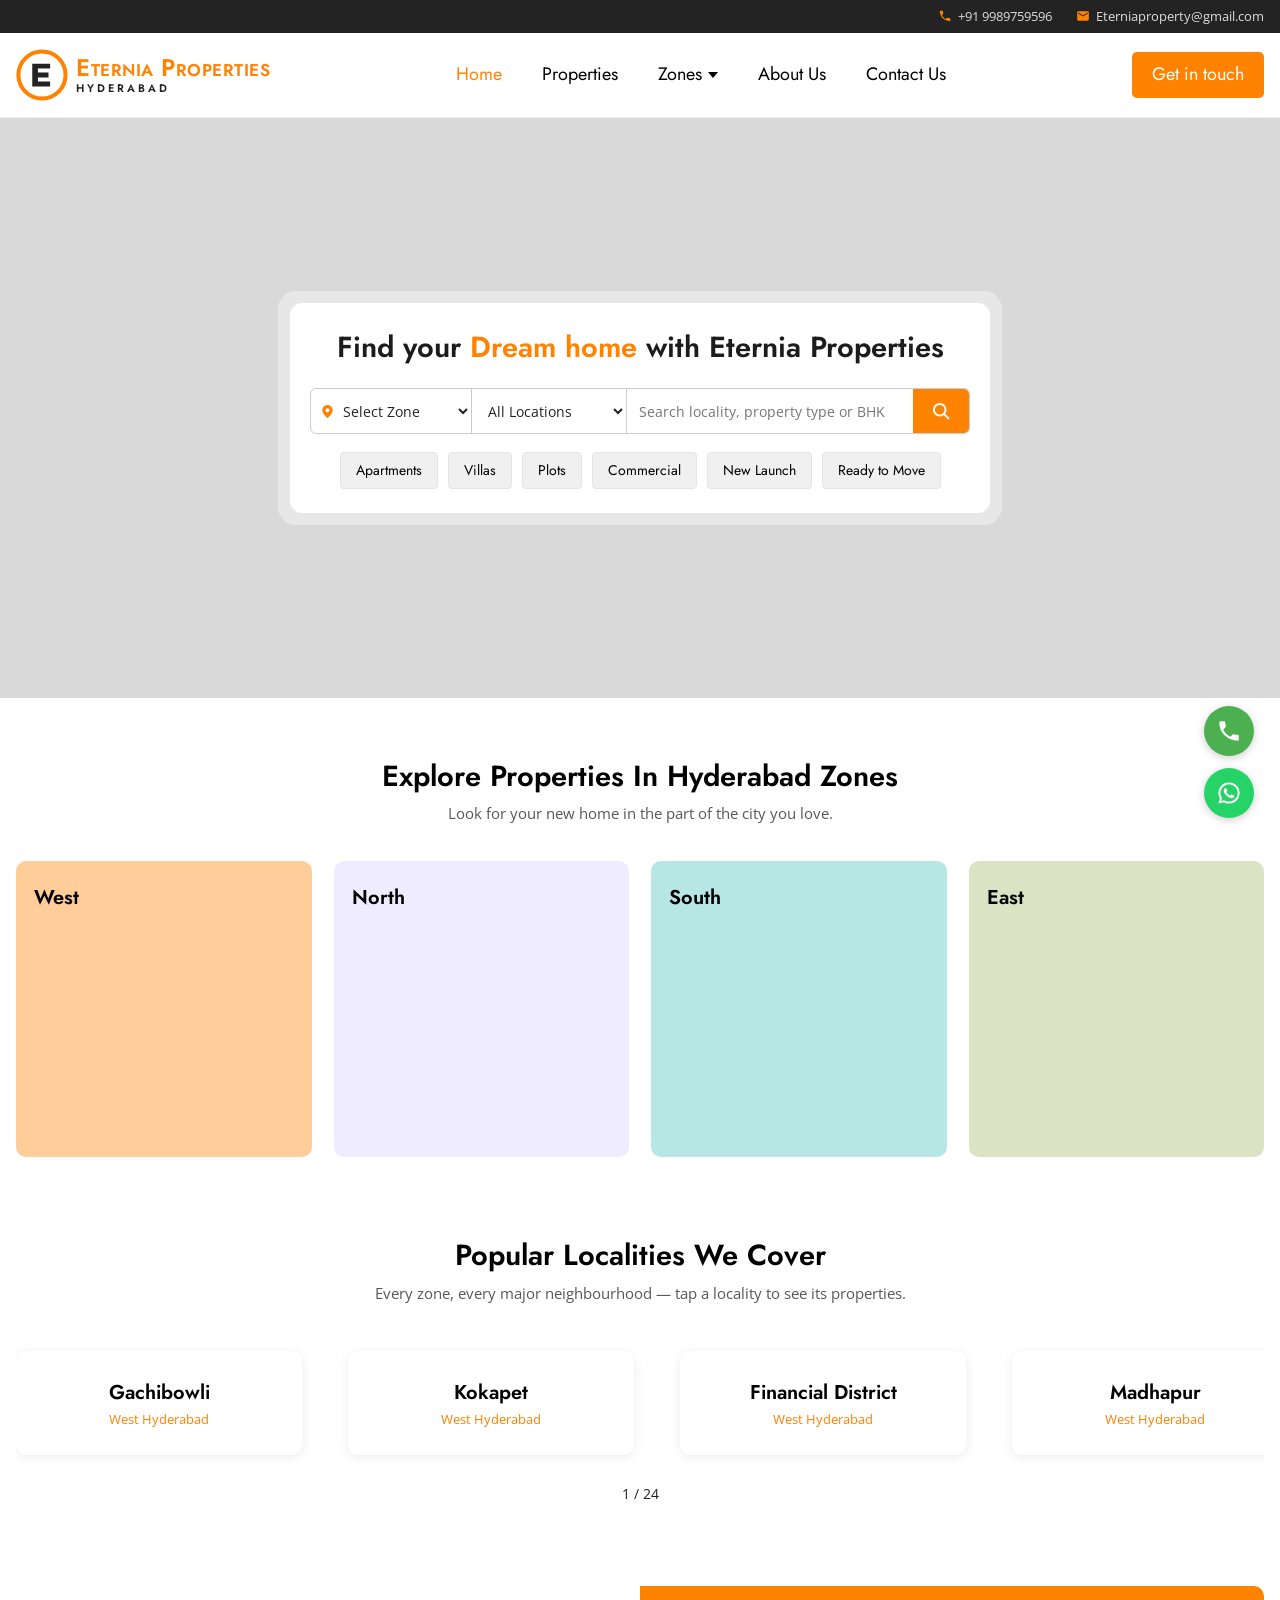
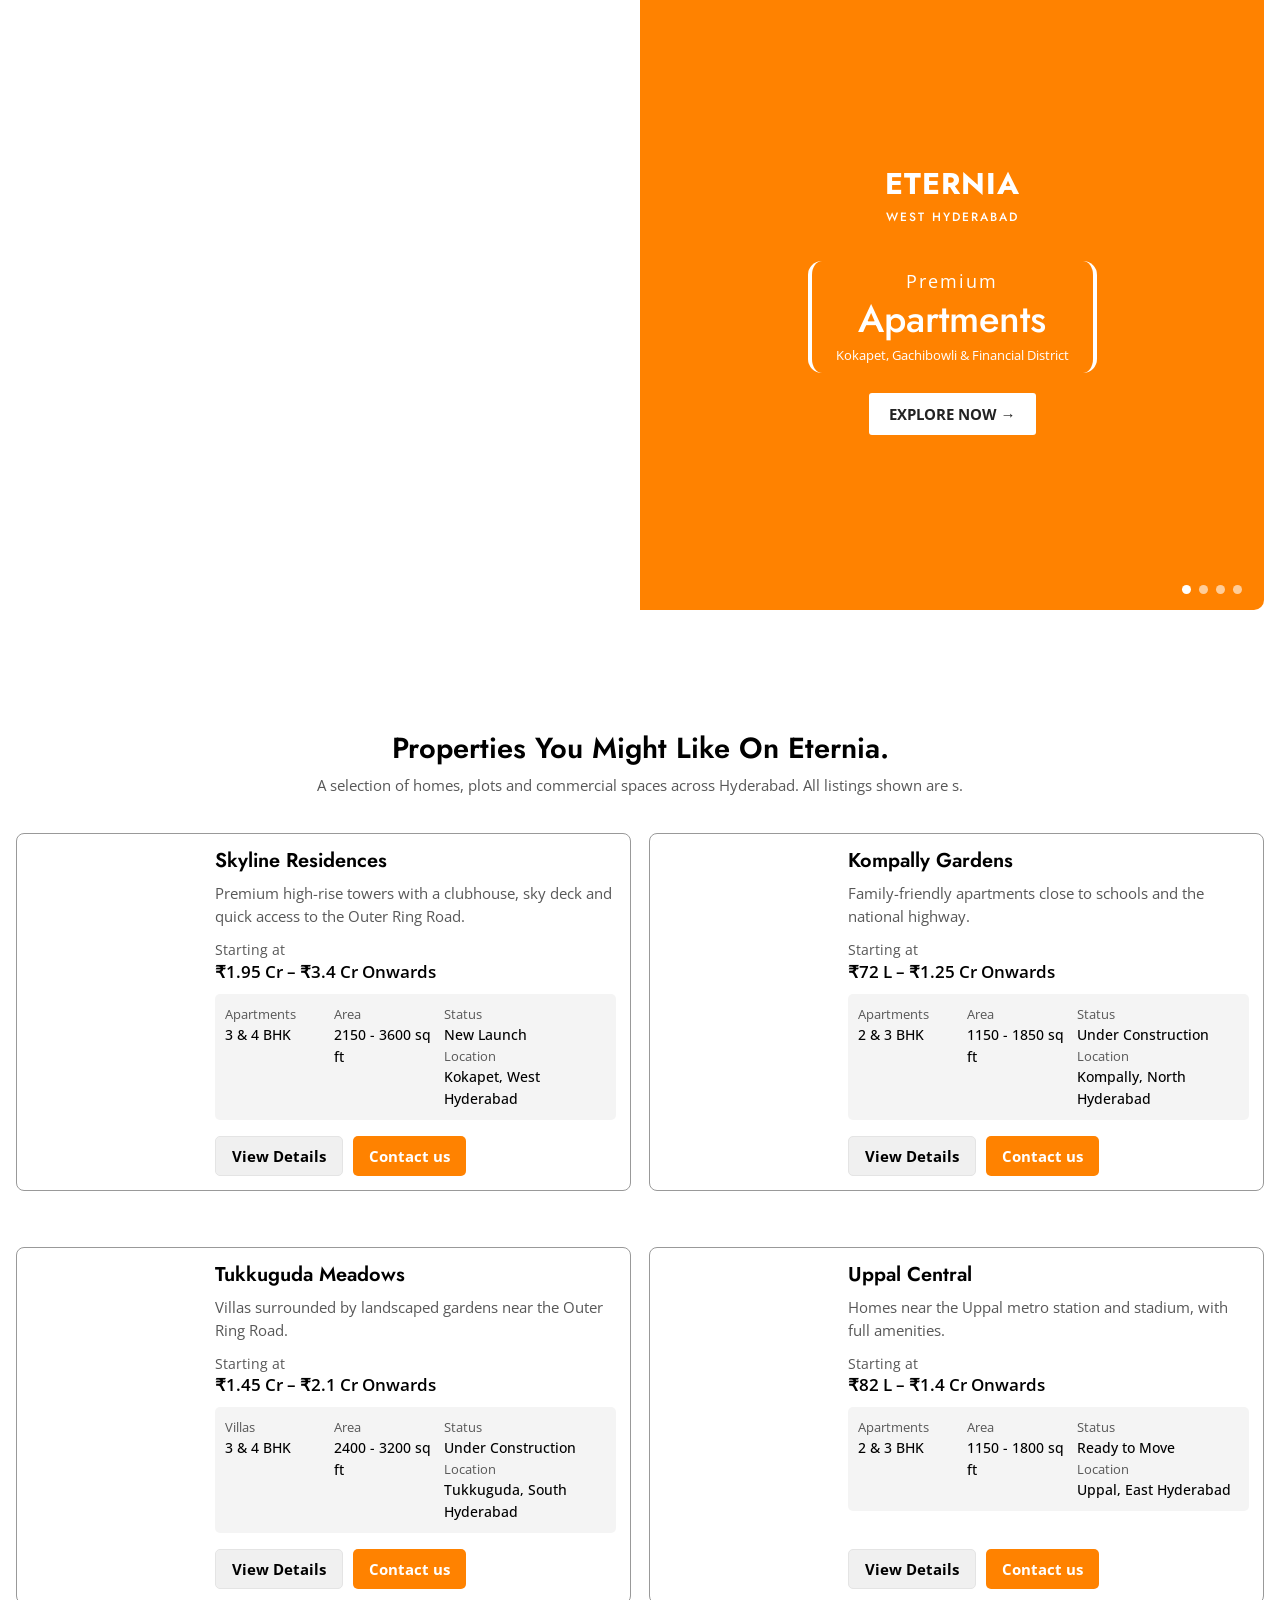
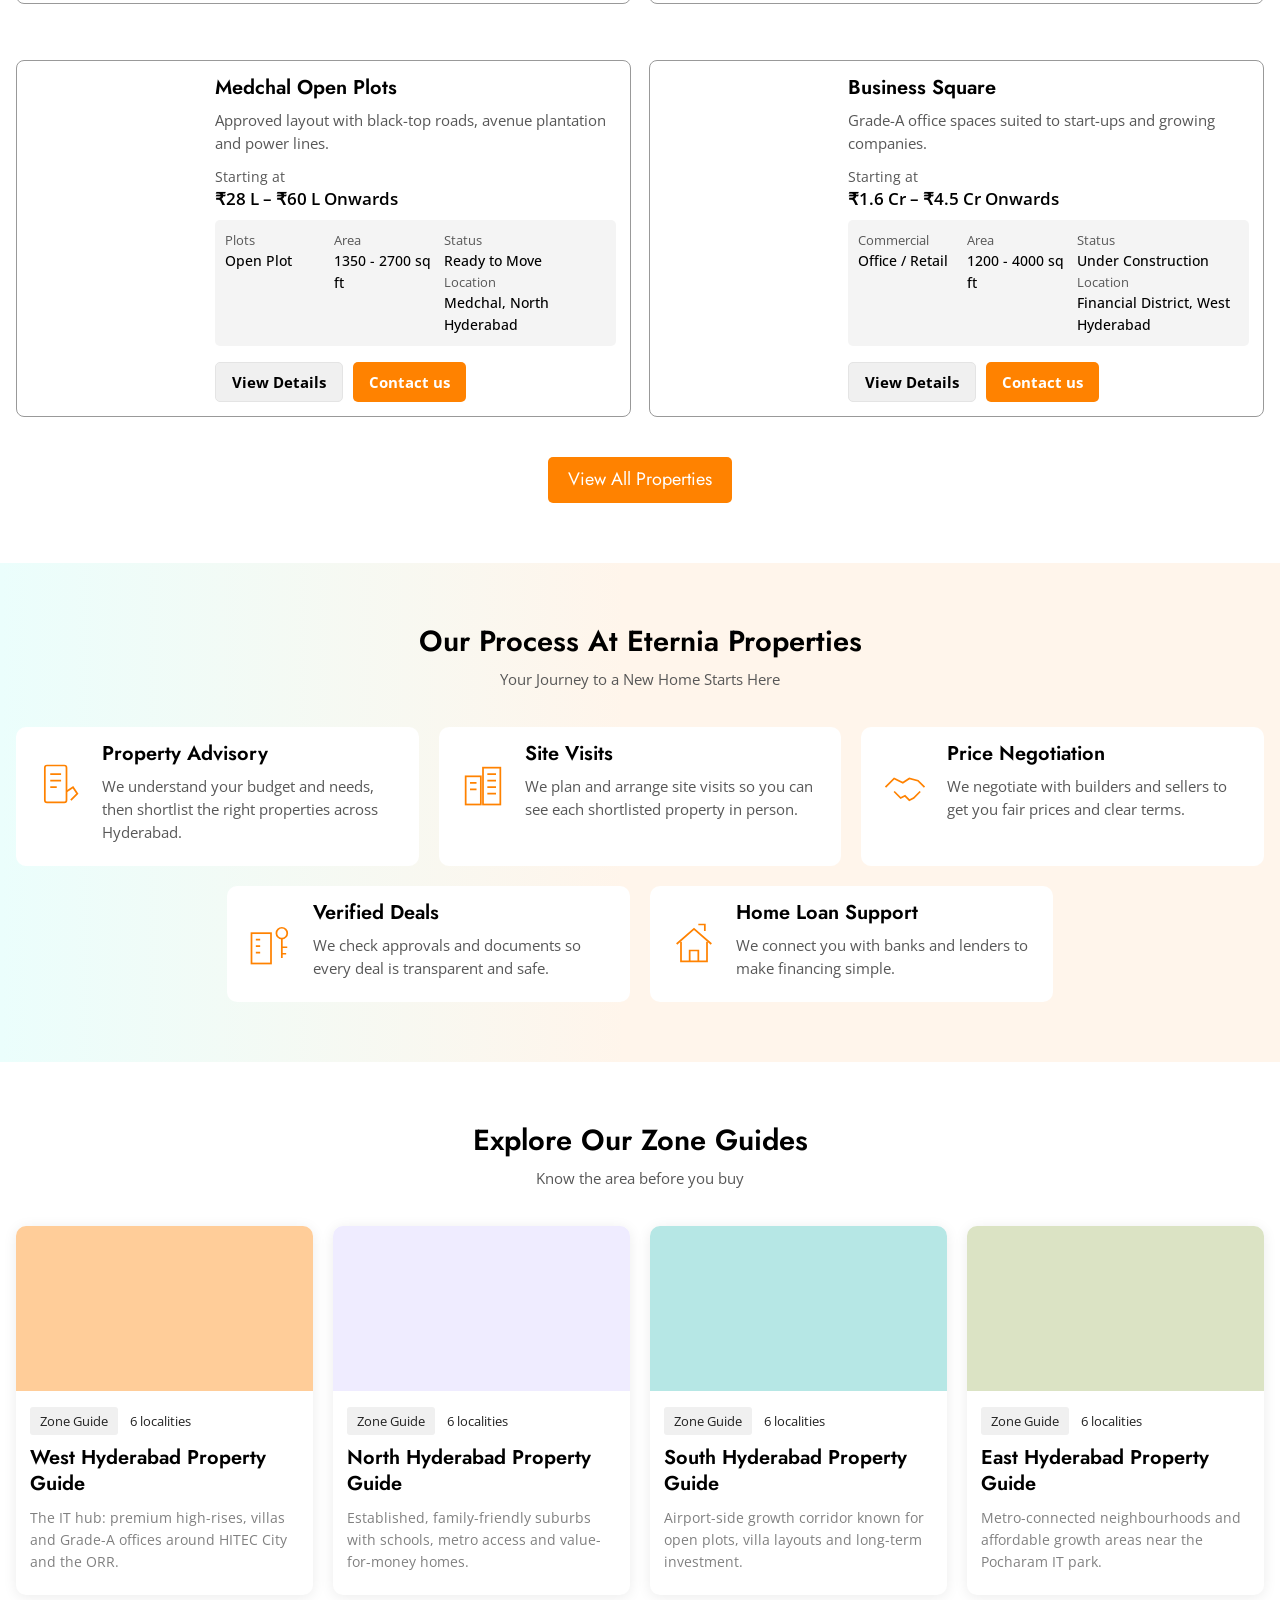
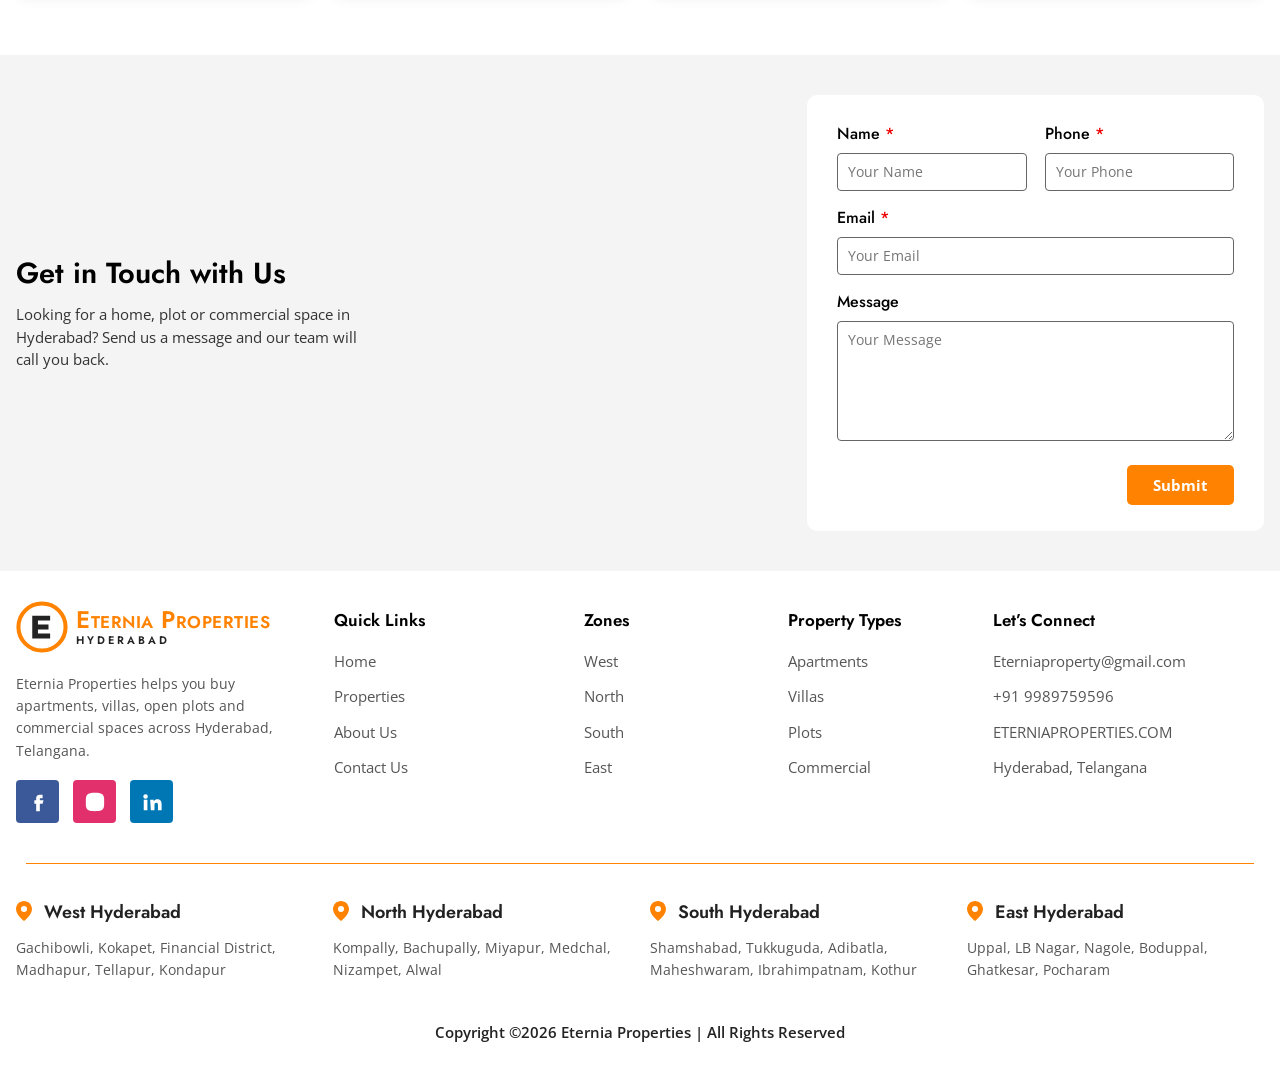
<file: index.html>
<!DOCTYPE html>
<html lang="en">
<head>
<meta charset="UTF-8">
<meta name="viewport" content="width=device-width, initial-scale=1">
<title>Eternia Properties | Apartments, Villas & Plots for Sale in Hyderabad</title>
<meta name="description" content="Find apartments, villas, open plots and commercial properties for sale across West, North, South and East Hyderabad with Eternia Properties. Call 9989759596.">
<meta property="og:title" content="Eternia Properties | Apartments, Villas & Plots for Sale in Hyderabad">
<meta property="og:description" content="Find apartments, villas, open plots and commercial properties for sale across West, North, South and East Hyderabad with Eternia Properties. Call 9989759596.">
<meta property="og:type" content="website">
<meta property="og:url" content="https://www.eterniaproperties.com/">
<link rel="canonical" href="https://www.eterniaproperties.com/">
<link rel="icon" type="image/svg+xml" href="images/favicon.svg">
<link rel="preconnect" href="https://fonts.googleapis.com">
<link rel="preconnect" href="https://fonts.gstatic.com" crossorigin>
<link href="https://fonts.googleapis.com/css2?family=Jost:wght@400;500;600;700&family=Open+Sans:wght@400;500;600;700&display=swap" rel="stylesheet">
<link rel="stylesheet" href="style.css">
</head>
<body>
<div class="topbar"><div class="container">
  <a href="tel:+919989759596"><svg viewBox="0 0 24 24"><path d="M6.6 10.8a15.1 15.1 0 0 0 6.6 6.6l2.2-2.2a1 1 0 0 1 1-.25 11.4 11.4 0 0 0 3.6.57 1 1 0 0 1 1 1V20a1 1 0 0 1-1 1A17 17 0 0 1 3 4a1 1 0 0 1 1-1h3.5a1 1 0 0 1 1 1c0 1.25.2 2.45.57 3.57a1 1 0 0 1-.25 1z"/></svg> +91 9989759596</a>
  <a href="mailto:Eterniaproperty@gmail.com"><svg viewBox="0 0 24 24"><path d="M20 4H4a2 2 0 0 0-2 2v12a2 2 0 0 0 2 2h16a2 2 0 0 0 2-2V6a2 2 0 0 0-2-2zm0 4-8 5-8-5V6l8 5 8-5z"/></svg> Eterniaproperty@gmail.com</a>
</div></div>
<header class="site-header"><div class="container">
  <a class="logo" href="index.html" aria-label="Eternia Properties home"><img src="images/logo-mark.svg" alt=""><span>Eternia Properties<small>HYDERABAD</small></span></a>
  <nav class="main-nav" aria-label="Main">
    <ul>
      <li><a href="index.html" class="active">Home</a></li>
      <li><a href="properties.html">Properties</a></li>
      <li class="has-dropdown"><a href="properties.html" aria-haspopup="true">Zones <span class="caret"></span></a>
        <ul class="dropdown"><li><a href="west.html">West Hyderabad</a></li><li><a href="north.html">North Hyderabad</a></li><li><a href="south.html">South Hyderabad</a></li><li><a href="east.html">East Hyderabad</a></li></ul></li>
      <li><a href="about.html">About Us</a></li>
      <li><a href="contact.html">Contact Us</a></li>
    </ul>
  </nav>
  <a class="btn header-cta" href="contact.html#getintouch">Get in touch</a>
  <button class="menu-toggle" aria-label="Open menu" aria-expanded="false"><svg viewBox="0 0 24 24"><path d="M3 6h18v2H3zm0 5h18v2H3zm0 5h18v2H3z"/></svg></button>
</div></header>
<main>
<section class="hero">
  <div class="hero-card"><div class="hero-inner">
    <h1>Find your <span>Dream home</span> with Eternia Properties</h1>
    <form id="heroSearch" class="search-row" role="search">
      <div class="sel-wrap"><svg viewBox="0 0 24 30"><path d="M12 0C5.4 0 0 5.4 0 12c0 9 12 18 12 18s12-9 12-18C24 5.4 18.6 0 12 0zm0 16.5A4.5 4.5 0 1 1 12 7.5a4.5 4.5 0 0 1 0 9z"/></svg><label class="sr-only" for="heroZone">Zone</label><select id="heroZone"><option value="">Select Zone</option></select></div>
      <div class="sel-wrap plain"><label class="sr-only" for="heroLoc">Locality</label><select id="heroLoc"></select></div>
      <label class="sr-only" for="heroQ">Search</label><input id="heroQ" type="search" placeholder="Search locality, property type or BHK (e.g. 3 BHK Kokapet)">
      <button class="search-btn" type="submit" aria-label="Search"><svg viewBox="0 0 24 24"><circle cx="10.5" cy="10.5" r="7"/><path d="m16 16 5.5 5.5"/></svg></button>
    </form>
    <div class="chips">
      <button class="chip" data-type="Apartment">Apartments</button><button class="chip" data-type="Villa">Villas</button>
      <button class="chip" data-type="Plot">Plots</button><button class="chip" data-type="Commercial">Commercial</button>
      <button class="chip" data-status="New Launch">New Launch</button><button class="chip" data-status="Ready to Move">Ready to Move</button>
    </div>
  </div></div>
</section>

<section class="section"><div class="container">
  <div class="section-head"><h2>Explore Properties In Hyderabad Zones</h2><p>Look for your new home in the part of the city you love.</p></div>
  <div class="zone-grid"><a class="zone-card west" href="west.html"><h3>West</h3><span class="view">View Properties</span><img src="images/zone-west.svg" alt="West Hyderabad skyline illustration" loading="lazy"></a><a class="zone-card north" href="north.html"><h3>North</h3><span class="view">View Properties</span><img src="images/zone-north.svg" alt="North Hyderabad skyline illustration" loading="lazy"></a><a class="zone-card south" href="south.html"><h3>South</h3><span class="view">View Properties</span><img src="images/zone-south.svg" alt="South Hyderabad skyline illustration" loading="lazy"></a><a class="zone-card east" href="east.html"><h3>East</h3><span class="view">View Properties</span><img src="images/zone-east.svg" alt="East Hyderabad skyline illustration" loading="lazy"></a></div>
</div></section>

<section class="section" style="padding-top:20px"><div class="container">
  <div class="section-head"><h2>Popular Localities We Cover</h2><p>Every zone, every major neighbourhood &mdash; tap a locality to see its properties.</p></div>
  <div class="strip-wrap"><div class="strip" id="locStrip"></div></div>
  <p class="strip-count" id="locCount"></p>
</div></section>

<section class="section" style="padding-top:20px"><div class="container"><div class="promo"><div class="promo-slide"><img src="images/apartment-1.svg" alt="" loading="lazy"><div class="promo-panel">
  <div class="brand">ETERNIA<small>WEST HYDERABAD</small></div>
  <div class="bracket"><em>Premium</em><b>Apartments</b><span>Kokapet, Gachibowli &amp; Financial District</span></div>
  <a class="btn-white" href="west.html">EXPLORE NOW &rarr;</a></div></div><div class="promo-slide"><img src="images/apartment-3.svg" alt="" loading="lazy"><div class="promo-panel">
  <div class="brand">ETERNIA<small>NORTH HYDERABAD</small></div>
  <div class="bracket"><em>Family</em><b>Homes</b><span>Kompally, Bachupally &amp; Miyapur</span></div>
  <a class="btn-white" href="north.html">EXPLORE NOW &rarr;</a></div></div><div class="promo-slide"><img src="images/plot-1.svg" alt="" loading="lazy"><div class="promo-panel">
  <div class="brand">ETERNIA<small>SOUTH HYDERABAD</small></div>
  <div class="bracket"><em>Open</em><b>Plots</b><span>Near the airport at Shamshabad &amp; Tukkuguda</span></div>
  <a class="btn-white" href="south.html">EXPLORE NOW &rarr;</a></div></div><div class="promo-slide"><img src="images/apartment-2.svg" alt="" loading="lazy"><div class="promo-panel">
  <div class="brand">ETERNIA<small>EAST HYDERABAD</small></div>
  <div class="bracket"><em>Affordable</em><b>Living</b><span>Uppal, Nagole &amp; LB Nagar</span></div>
  <a class="btn-white" href="east.html">EXPLORE NOW &rarr;</a></div></div><div class="dots"></div></div></div></section>

<section class="section"><div class="container">
  <div class="section-head"><h2>Properties You Might Like On Eternia.</h2><p>A selection of homes, plots and commercial spaces across Hyderabad. All listings shown are  s.</p></div>
  <div class="prop-grid" id="featured"></div>
  <p style="text-align:center;margin-top:40px"><a class="btn" href="properties.html">View All Properties</a></p>
</div></section>

<section class="section gradient-bg"><div class="container">
  <div class="section-head"><h2>Our Process At Eternia Properties</h2><p>Your Journey to a New Home Starts Here</p></div>
  <div class="process-grid"><div class="process-card"><svg viewBox="0 0 48 48"><rect x="10" y="6" width="20" height="34" rx="2"/><path d="M15 14h10M15 20h10M15 26h6"/><path d="M30 30l6-4 4 6-6 6"/></svg><div><h3>Property Advisory</h3><p>We understand your budget and needs, then shortlist the right properties across Hyderabad.</p></div></div><div class="process-card"><svg viewBox="0 0 48 48"><rect x="8" y="16" width="14" height="26"/><rect x="24" y="8" width="16" height="34"/><path d="M12 22h6M12 28h6M28 14h8M28 20h8M28 26h8M28 32h8"/></svg><div><h3>Site Visits</h3><p>We plan and arrange site visits so you can see each shortlisted property in person.</p></div></div><div class="process-card"><svg viewBox="0 0 48 48"><path d="M6 26l8-8 8 4 6-4 8 2 6 6"/><path d="M14 30l6 6 4-2 4 4 4-2 6-6"/></svg><div><h3>Price Negotiation</h3><p>We negotiate with builders and sellers to get you fair prices and clear terms.</p></div></div><div class="process-card"><svg viewBox="0 0 48 48"><rect x="6" y="14" width="18" height="28"/><path d="M10 20h4M10 26h4M10 32h4"/><circle cx="34" cy="14" r="5"/><path d="M34 19v18M34 27h5M34 33h4"/></svg><div><h3>Verified Deals</h3><p>We check approvals and documents so every deal is transparent and safe.</p></div></div><div class="process-card"><svg viewBox="0 0 48 48"><path d="M8 24 24 10l16 14"/><path d="M12 22v18h24V22"/><path d="M20 40V30h8v10"/><path d="M28 6h6v6"/></svg><div><h3>Home Loan Support</h3><p>We connect you with banks and lenders to make financing simple.</p></div></div></div>
</div></section>

<section class="section"><div class="container">
  <div class="section-head"><h2>Explore Our Zone Guides</h2><p>Know the area before you buy</p></div>
  <div class="guide-grid"><a class="guide-card" href="west.html"><div class="media" style="background:var(--zone-west)"><img src="images/zone-west.svg" alt="" loading="lazy"></div><div class="body"><div class="guide-meta"><span>Zone Guide</span><span>6 localities</span></div><h3>West Hyderabad Property Guide</h3><p>The IT hub: premium high-rises, villas and Grade-A offices around HITEC City and the ORR.</p></div></a><a class="guide-card" href="north.html"><div class="media" style="background:var(--zone-north)"><img src="images/zone-north.svg" alt="" loading="lazy"></div><div class="body"><div class="guide-meta"><span>Zone Guide</span><span>6 localities</span></div><h3>North Hyderabad Property Guide</h3><p>Established, family-friendly suburbs with schools, metro access and value-for-money homes.</p></div></a><a class="guide-card" href="south.html"><div class="media" style="background:var(--zone-south)"><img src="images/zone-south.svg" alt="" loading="lazy"></div><div class="body"><div class="guide-meta"><span>Zone Guide</span><span>6 localities</span></div><h3>South Hyderabad Property Guide</h3><p>Airport-side growth corridor known for open plots, villa layouts and long-term investment.</p></div></a><a class="guide-card" href="east.html"><div class="media" style="background:var(--zone-east)"><img src="images/zone-east.svg" alt="" loading="lazy"></div><div class="body"><div class="guide-meta"><span>Zone Guide</span><span>6 localities</span></div><h3>East Hyderabad Property Guide</h3><p>Metro-connected neighbourhoods and affordable growth areas near the Pocharam IT park.</p></div></a></div>
</div></section>

<section class="touch" id="getintouch"><div class="container">
  <div><h2>Get in Touch with Us</h2><p>Looking for a home, plot or commercial space in Hyderabad? Send us a message and our team will call you back.</p></div>
  <div class="touch-illus"><img src="images/contact-illustration.svg" alt="" loading="lazy"></div>
  <form class="form-card enquiry-form">
    <div class="form-grid">
      <div><label for="n">Name <i>*</i></label><input id="n" name="name" placeholder="Your Name" required></div>
      <div><label for="ph">Phone <i>*</i></label><input id="ph" name="phone" type="tel" placeholder="Your Phone" required pattern="[0-9+ ]{10,14}"></div>
      <div class="full"><label for="em">Email <i>*</i></label><input id="em" name="email" type="email" placeholder="Your Email" required></div>
      <div class="full"><label for="msg">Message</label><textarea id="msg" name="message" placeholder="Your Message"></textarea></div>
    </div>
    <button class="btn" type="submit">Submit</button>
    <p class="form-note">Your email app has opened with the message ready to send. You can also call us on 9989759596.</p>
  </form>
</div></section>
</main>
<footer class="site-footer"><div class="container">
  <div class="footer-top">
    <div><a class="logo" href="index.html" aria-label="Eternia Properties home"><img src="images/logo-mark.svg" alt=""><span>Eternia Properties<small>HYDERABAD</small></span></a>
      <p class="footer-about">Eternia Properties helps you buy apartments, villas, open plots and commercial spaces across Hyderabad, Telangana.</p>
      <div class="social">
        <a class="fb" href="#" aria-label="Facebook"><svg viewBox="0 0 24 24"><path d="M14 8h3V4h-3a4 4 0 0 0-4 4v2H8v4h2v8h4v-8h3l1-4h-4V8z"/></svg></a>
        <a class="ig" href="#" aria-label="Instagram"><svg viewBox="0 0 24 24"><path d="M12 7a5 5 0 1 0 0 10 5 5 0 0 0 0-10zm0 8.2a3.2 3.2 0 1 1 0-6.4 3.2 3.2 0 0 1 0 6.4zM17.3 5.5a1.2 1.2 0 1 0 0 2.4 1.2 1.2 0 0 0 0-2.4zM12 2c-2.7 0-3 0-4.1.1C4.3 2.3 2.3 4.3 2.1 7.9 2 9 2 9.3 2 12s0 3 .1 4.1c.2 3.6 2.2 5.6 5.8 5.8 1.1.1 1.4.1 4.1.1s3 0 4.1-.1c3.6-.2 5.6-2.2 5.8-5.8.1-1.1.1-1.4.1-4.1s0-3-.1-4.1c-.2-3.6-2.2-5.6-5.8-5.8C15 2 14.7 2 12 2z"/></svg></a>
        <a class="li" href="#" aria-label="LinkedIn"><svg viewBox="0 0 24 24"><path d="M4.98 3.5a2.5 2.5 0 1 1 0 5 2.5 2.5 0 0 1 0-5zM3 9.5h4V21H3zm7 0h3.8v1.6h.1a4.2 4.2 0 0 1 3.8-2c4 0 4.8 2.6 4.8 6V21h-4v-5.2c0-1.2 0-2.9-1.8-2.9s-2 1.4-2 2.8V21h-4z"/></svg></a>
      </div>
    </div>
    <div class="footer-col"><h4>Quick Links</h4><ul>
      <li><a href="index.html">Home</a></li><li><a href="properties.html">Properties</a></li><li><a href="about.html">About Us</a></li><li><a href="contact.html">Contact Us</a></li></ul></div>
    <div class="footer-col"><h4>Zones</h4><ul>
      <li><a href="west.html">West</a></li><li><a href="north.html">North</a></li><li><a href="south.html">South</a></li><li><a href="east.html">East</a></li></ul></div>
    <div class="footer-col"><h4>Property Types</h4><ul>
      <li><a href="properties.html?type=Apartment">Apartments</a></li><li><a href="properties.html?type=Villa">Villas</a></li><li><a href="properties.html?type=Plot">Plots</a></li><li><a href="properties.html?type=Commercial">Commercial</a></li></ul></div>
    <div class="footer-col"><h4>Let&rsquo;s Connect</h4><ul>
      <li><a href="mailto:Eterniaproperty@gmail.com">Eterniaproperty@gmail.com</a></li>
      <li><a href="tel:+919989759596">+91 9989759596</a></li>
      <li><a href="https://www.eterniaproperties.com">ETERNIAPROPERTIES.COM</a></li>
      <li><a href="contact.html">Hyderabad, Telangana</a></li></ul></div>
  </div>
  <hr class="footer-rule">
  <div class="footer-zones"><div class="fz"><h5><svg viewBox="0 0 24 30"><path d="M12 0C5.4 0 0 5.4 0 12c0 9 12 18 12 18s12-9 12-18C24 5.4 18.6 0 12 0zm0 16.5A4.5 4.5 0 1 1 12 7.5a4.5 4.5 0 0 1 0 9z"/></svg><a href="west.html">West Hyderabad</a></h5><p>Gachibowli, Kokapet, Financial District, Madhapur, Tellapur, Kondapur</p></div><div class="fz"><h5><svg viewBox="0 0 24 30"><path d="M12 0C5.4 0 0 5.4 0 12c0 9 12 18 12 18s12-9 12-18C24 5.4 18.6 0 12 0zm0 16.5A4.5 4.5 0 1 1 12 7.5a4.5 4.5 0 0 1 0 9z"/></svg><a href="north.html">North Hyderabad</a></h5><p>Kompally, Bachupally, Miyapur, Medchal, Nizampet, Alwal</p></div><div class="fz"><h5><svg viewBox="0 0 24 30"><path d="M12 0C5.4 0 0 5.4 0 12c0 9 12 18 12 18s12-9 12-18C24 5.4 18.6 0 12 0zm0 16.5A4.5 4.5 0 1 1 12 7.5a4.5 4.5 0 0 1 0 9z"/></svg><a href="south.html">South Hyderabad</a></h5><p>Shamshabad, Tukkuguda, Adibatla, Maheshwaram, Ibrahimpatnam, Kothur</p></div><div class="fz"><h5><svg viewBox="0 0 24 30"><path d="M12 0C5.4 0 0 5.4 0 12c0 9 12 18 12 18s12-9 12-18C24 5.4 18.6 0 12 0zm0 16.5A4.5 4.5 0 1 1 12 7.5a4.5 4.5 0 0 1 0 9z"/></svg><a href="east.html">East Hyderabad</a></h5><p>Uppal, LB Nagar, Nagole, Boduppal, Ghatkesar, Pocharam</p></div></div>
  <p class="copyright">Copyright &copy;<span id="yr">2026</span> Eternia Properties | All Rights Reserved</p>
</div></footer>
<div class="float-btns">
  <a class="fb-call" href="tel:+919989759596" aria-label="Call us"><svg viewBox="0 0 24 24"><path d="M6.6 10.8a15.1 15.1 0 0 0 6.6 6.6l2.2-2.2a1 1 0 0 1 1-.25 11.4 11.4 0 0 0 3.6.57 1 1 0 0 1 1 1V20a1 1 0 0 1-1 1A17 17 0 0 1 3 4a1 1 0 0 1 1-1h3.5a1 1 0 0 1 1 1c0 1.25.2 2.45.57 3.57a1 1 0 0 1-.25 1z"/></svg></a>
  <a class="fb-wa" href="https://wa.me/919989759596" target="_blank" rel="noopener" aria-label="WhatsApp us"><svg viewBox="0 0 32 32"><path d="M16 3a13 13 0 0 0-11.2 19.6L3 29l6.6-1.7A13 13 0 1 0 16 3zm0 23.6a10.6 10.6 0 0 1-5.4-1.5l-.4-.2-3.9 1 1-3.8-.2-.4A10.6 10.6 0 1 1 16 26.6zm5.8-7.9c-.3-.2-1.9-.9-2.2-1s-.5-.2-.7.2-.8 1-1 1.2-.4.2-.7 0a8.7 8.7 0 0 1-4.3-3.8c-.3-.6.3-.5.9-1.7a.6.6 0 0 0 0-.5l-1-2.4c-.3-.6-.5-.5-.7-.5h-.6a1.2 1.2 0 0 0-.9.4 3.6 3.6 0 0 0-1.1 2.7 6.3 6.3 0 0 0 1.3 3.3 14.4 14.4 0 0 0 5.5 4.9c2 .9 2.8 1 3.8.8a3.3 3.3 0 0 0 2.1-1.5 2.7 2.7 0 0 0 .2-1.5c-.1-.2-.3-.3-.6-.5z"/></svg></a>
  <button class="fb-top" aria-label="Back to top"><svg viewBox="0 0 24 24"><path d="m6 15 6-6 6 6" stroke="currentColor" stroke-width="2.5" fill="none"/></svg></button>
</div>
<script src="data.js"></script>
<script src="script.js"></script>
<script>document.getElementById("yr").textContent=new Date().getFullYear();</script>
</body>
</html>
</file>
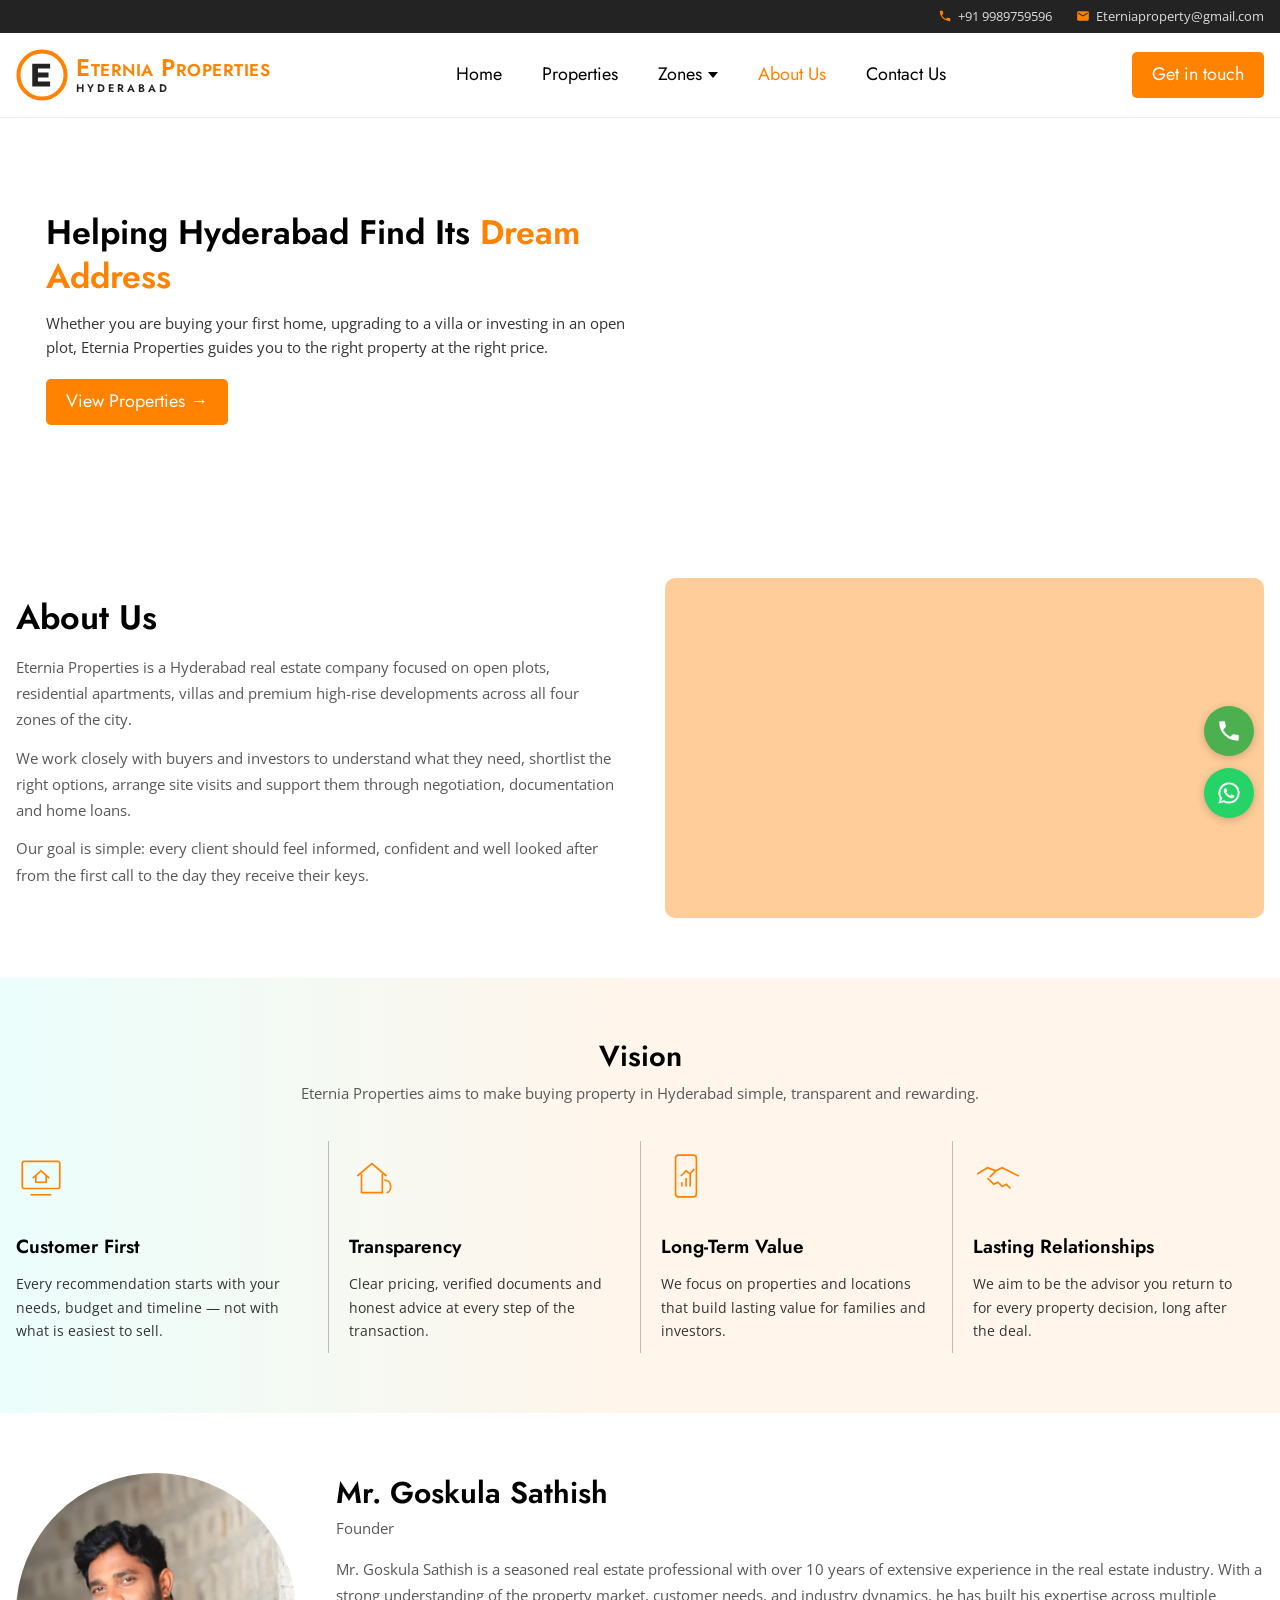
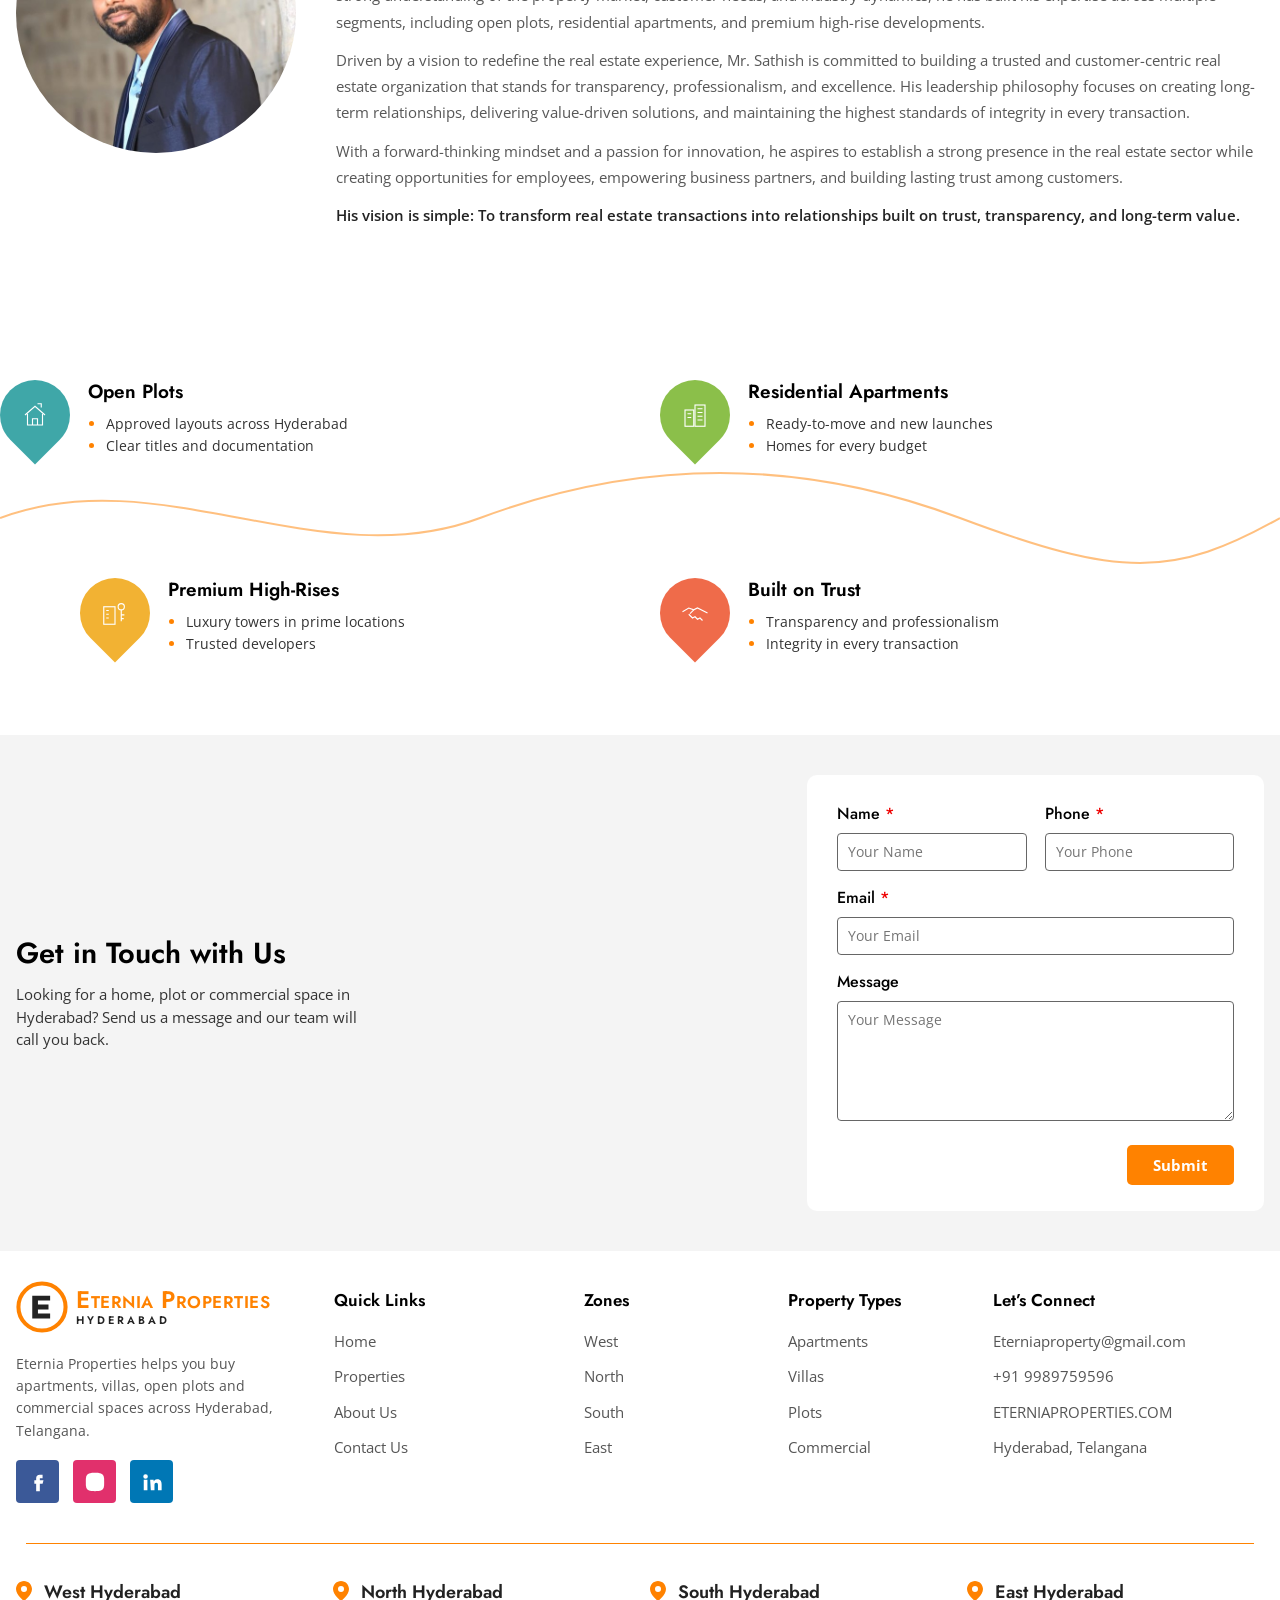
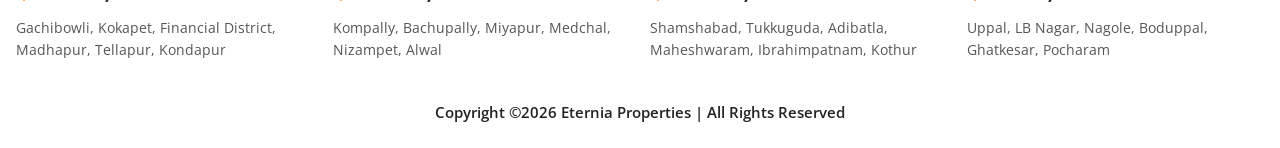
<file: about.html>
<!DOCTYPE html>
<html lang="en">
<head>
<meta charset="UTF-8">
<meta name="viewport" content="width=device-width, initial-scale=1">
<title>About Us | Founder Goskula Sathish | Eternia Properties Hyderabad</title>
<meta name="description" content="Eternia Properties is a Hyderabad real estate company founded by Mr. Goskula Sathish, with 10+ years of experience in open plots, apartments and premium high-rises.">
<meta property="og:title" content="About Us | Founder Goskula Sathish | Eternia Properties Hyderabad">
<meta property="og:description" content="Eternia Properties is a Hyderabad real estate company founded by Mr. Goskula Sathish, with 10+ years of experience in open plots, apartments and premium high-rises.">
<meta property="og:type" content="website">
<meta property="og:url" content="https://www.eterniaproperties.com/about.html">
<link rel="canonical" href="https://www.eterniaproperties.com/about.html">
<link rel="icon" type="image/svg+xml" href="images/favicon.svg">
<link rel="preconnect" href="https://fonts.googleapis.com">
<link rel="preconnect" href="https://fonts.gstatic.com" crossorigin>
<link href="https://fonts.googleapis.com/css2?family=Jost:wght@400;500;600;700&family=Open+Sans:wght@400;500;600;700&display=swap" rel="stylesheet">
<link rel="stylesheet" href="style.css">
</head>
<body>
<div class="topbar"><div class="container">
  <a href="tel:+919989759596"><svg viewBox="0 0 24 24"><path d="M6.6 10.8a15.1 15.1 0 0 0 6.6 6.6l2.2-2.2a1 1 0 0 1 1-.25 11.4 11.4 0 0 0 3.6.57 1 1 0 0 1 1 1V20a1 1 0 0 1-1 1A17 17 0 0 1 3 4a1 1 0 0 1 1-1h3.5a1 1 0 0 1 1 1c0 1.25.2 2.45.57 3.57a1 1 0 0 1-.25 1z"/></svg> +91 9989759596</a>
  <a href="mailto:Eterniaproperty@gmail.com"><svg viewBox="0 0 24 24"><path d="M20 4H4a2 2 0 0 0-2 2v12a2 2 0 0 0 2 2h16a2 2 0 0 0 2-2V6a2 2 0 0 0-2-2zm0 4-8 5-8-5V6l8 5 8-5z"/></svg> Eterniaproperty@gmail.com</a>
</div></div>
<header class="site-header"><div class="container">
  <a class="logo" href="index.html" aria-label="Eternia Properties home"><img src="images/logo-mark.svg" alt=""><span>Eternia Properties<small>HYDERABAD</small></span></a>
  <nav class="main-nav" aria-label="Main">
    <ul>
      <li><a href="index.html">Home</a></li>
      <li><a href="properties.html">Properties</a></li>
      <li class="has-dropdown"><a href="properties.html" aria-haspopup="true">Zones <span class="caret"></span></a>
        <ul class="dropdown"><li><a href="west.html">West Hyderabad</a></li><li><a href="north.html">North Hyderabad</a></li><li><a href="south.html">South Hyderabad</a></li><li><a href="east.html">East Hyderabad</a></li></ul></li>
      <li><a href="about.html" class="active">About Us</a></li>
      <li><a href="contact.html">Contact Us</a></li>
    </ul>
  </nav>
  <a class="btn header-cta" href="contact.html#getintouch">Get in touch</a>
  <button class="menu-toggle" aria-label="Open menu" aria-expanded="false"><svg viewBox="0 0 24 24"><path d="M3 6h18v2H3zm0 5h18v2H3zm0 5h18v2H3z"/></svg></button>
</div></header>
<main>
<section class="about-hero"><div class="container"><div class="box">
  <h1>Helping Hyderabad Find Its <span class="accent">Dream Address</span></h1>
  <p>Whether you are buying your first home, upgrading to a villa or investing in an open plot, Eternia Properties guides you to the right property at the right price.</p>
  <a class="btn" href="properties.html">View Properties &rarr;</a>
</div></div></section>

<section class="section"><div class="container about-intro">
  <div><h2>About Us</h2>
    <p>Eternia Properties is a Hyderabad real estate company focused on open plots, residential apartments, villas and premium high-rise developments across all four zones of the city.</p>
    <p>We work closely with buyers and investors to understand what they need, shortlist the right options, arrange site visits and support them through negotiation, documentation and home loans.</p>
    <p>Our goal is simple: every client should feel informed, confident and well looked after from the first call to the day they receive their keys.</p></div>
  <div class="img"><img src="images/zone-west.svg" alt="Hyderabad skyline illustration"></div>
</div></section>

<section class="section gradient-bg"><div class="container">
  <div class="section-head"><h2>Vision</h2><p>Eternia Properties aims to make buying property in Hyderabad simple, transparent and rewarding.</p></div>
  <div class="vision-grid"><div class="vision-item"><svg viewBox="0 0 48 48"><rect x="6" y="10" width="36" height="26" rx="2"/><path d="M16 26l8-7 8 7M19 24v6h10v-6"/><path d="M14 42h20"/></svg><h3>Customer First</h3><p>Every recommendation starts with your needs, budget and timeline &mdash; not with what is easiest to sell.</p></div><div class="vision-item"><svg viewBox="0 0 48 48"><path d="M8 24 22 12l14 12"/><path d="M12 22v18h20V22"/><path d="M34 28c3 0 6 2 6 6s-2 6-4 6"/></svg><h3>Transparency</h3><p>Clear pricing, verified documents and honest advice at every step of the transaction.</p></div><div class="vision-item"><svg viewBox="0 0 48 48"><rect x="14" y="4" width="20" height="40" rx="3"/><path d="M20 34v-4M24 34v-8M28 34v-12M19 24l5-5 4 3 4-5"/></svg><h3>Long-Term Value</h3><p>We focus on properties and locations that build lasting value for families and investors.</p></div><div class="vision-item"><svg viewBox="0 0 48 48"><path d="M4 22l10-6 8 3 6-3 16 8"/><path d="M14 26l6 6 4-2 4 4 4-2 4 4"/><path d="M22 19l-6 6"/></svg><h3>Lasting Relationships</h3><p>We aim to be the advisor you return to for every property decision, long after the deal.</p></div></div>
</div></section>

<section class="section"><div class="container founder">
  <img src="images/founder.jpg" alt="Mr. Goskula Sathish, Founder of Eternia Properties">
  <div>
    <h2>Mr. Goskula Sathish</h2>
    <p class="role">Founder</p>
    <p class="bio">Mr. Goskula Sathish is a seasoned real estate professional with over 10 years of extensive experience in the real estate industry. With a strong understanding of the property market, customer needs, and industry dynamics, he has built his expertise across multiple segments, including open plots, residential apartments, and premium high-rise developments.</p>
    <p class="bio">Driven by a vision to redefine the real estate experience, Mr. Sathish is committed to building a trusted and customer-centric real estate organization that stands for transparency, professionalism, and excellence. His leadership philosophy focuses on creating long-term relationships, delivering value-driven solutions, and maintaining the highest standards of integrity in every transaction.</p>
    <p class="bio">With a forward-thinking mindset and a passion for innovation, he aspires to establish a strong presence in the real estate sector while creating opportunities for employees, empowering business partners, and building lasting trust among customers.</p>
    <p class="bio vision-line">His vision is simple: To transform real estate transactions into relationships built on trust, transparency, and long-term value.</p>
  </div>
</div></section>

<section class="section"><div class="container journey">
  <svg class="journey-wave" viewBox="0 0 1200 120" preserveAspectRatio="none" aria-hidden="true"><path d="M0 60 C150 0 300 120 450 60 S750 0 900 60 S1100 120 1200 60" fill="none" stroke="#FF8200" stroke-opacity=".5" stroke-width="2"/></svg>
  <div class="journey-grid"><div class="journey-item"><div class="journey-pin" style="background:#3fa7a8"><svg viewBox="0 0 48 48"><path d="M8 24 24 10l16 14"/><path d="M12 22v18h24V22"/><path d="M20 40V30h8v10"/><path d="M28 6h6v6"/></svg></div><div><h3>Open Plots</h3><ul><li>Approved layouts across Hyderabad</li><li>Clear titles and documentation</li></ul></div></div><div class="journey-item"><div class="journey-pin" style="background:#8bbf4a"><svg viewBox="0 0 48 48"><rect x="8" y="16" width="14" height="26"/><rect x="24" y="8" width="16" height="34"/><path d="M12 22h6M12 28h6M28 14h8M28 20h8M28 26h8M28 32h8"/></svg></div><div><h3>Residential Apartments</h3><ul><li>Ready-to-move and new launches</li><li>Homes for every budget</li></ul></div></div><div class="journey-item"><div class="journey-pin" style="background:#f2b233"><svg viewBox="0 0 48 48"><rect x="6" y="14" width="18" height="28"/><path d="M10 20h4M10 26h4M10 32h4"/><circle cx="34" cy="14" r="5"/><path d="M34 19v18M34 27h5M34 33h4"/></svg></div><div><h3>Premium High-Rises</h3><ul><li>Luxury towers in prime locations</li><li>Trusted developers</li></ul></div></div><div class="journey-item"><div class="journey-pin" style="background:#ef6b4a"><svg viewBox="0 0 48 48"><path d="M4 22l10-6 8 3 6-3 16 8"/><path d="M14 26l6 6 4-2 4 4 4-2 4 4"/><path d="M22 19l-6 6"/></svg></div><div><h3>Built on Trust</h3><ul><li>Transparency and professionalism</li><li>Integrity in every transaction</li></ul></div></div></div>
</div></section>

<section class="touch" id="getintouch"><div class="container">
  <div><h2>Get in Touch with Us</h2><p>Looking for a home, plot or commercial space in Hyderabad? Send us a message and our team will call you back.</p></div>
  <div class="touch-illus"><img src="images/contact-illustration.svg" alt="" loading="lazy"></div>
  <form class="form-card enquiry-form">
    <div class="form-grid">
      <div><label for="n">Name <i>*</i></label><input id="n" name="name" placeholder="Your Name" required></div>
      <div><label for="ph">Phone <i>*</i></label><input id="ph" name="phone" type="tel" placeholder="Your Phone" required pattern="[0-9+ ]{10,14}"></div>
      <div class="full"><label for="em">Email <i>*</i></label><input id="em" name="email" type="email" placeholder="Your Email" required></div>
      <div class="full"><label for="msg">Message</label><textarea id="msg" name="message" placeholder="Your Message"></textarea></div>
    </div>
    <button class="btn" type="submit">Submit</button>
    <p class="form-note">Your email app has opened with the message ready to send. You can also call us on 9989759596.</p>
  </form>
</div></section>
</main>
<footer class="site-footer"><div class="container">
  <div class="footer-top">
    <div><a class="logo" href="index.html" aria-label="Eternia Properties home"><img src="images/logo-mark.svg" alt=""><span>Eternia Properties<small>HYDERABAD</small></span></a>
      <p class="footer-about">Eternia Properties helps you buy apartments, villas, open plots and commercial spaces across Hyderabad, Telangana.</p>
      <div class="social">
        <a class="fb" href="#" aria-label="Facebook"><svg viewBox="0 0 24 24"><path d="M14 8h3V4h-3a4 4 0 0 0-4 4v2H8v4h2v8h4v-8h3l1-4h-4V8z"/></svg></a>
        <a class="ig" href="#" aria-label="Instagram"><svg viewBox="0 0 24 24"><path d="M12 7a5 5 0 1 0 0 10 5 5 0 0 0 0-10zm0 8.2a3.2 3.2 0 1 1 0-6.4 3.2 3.2 0 0 1 0 6.4zM17.3 5.5a1.2 1.2 0 1 0 0 2.4 1.2 1.2 0 0 0 0-2.4zM12 2c-2.7 0-3 0-4.1.1C4.3 2.3 2.3 4.3 2.1 7.9 2 9 2 9.3 2 12s0 3 .1 4.1c.2 3.6 2.2 5.6 5.8 5.8 1.1.1 1.4.1 4.1.1s3 0 4.1-.1c3.6-.2 5.6-2.2 5.8-5.8.1-1.1.1-1.4.1-4.1s0-3-.1-4.1c-.2-3.6-2.2-5.6-5.8-5.8C15 2 14.7 2 12 2z"/></svg></a>
        <a class="li" href="#" aria-label="LinkedIn"><svg viewBox="0 0 24 24"><path d="M4.98 3.5a2.5 2.5 0 1 1 0 5 2.5 2.5 0 0 1 0-5zM3 9.5h4V21H3zm7 0h3.8v1.6h.1a4.2 4.2 0 0 1 3.8-2c4 0 4.8 2.6 4.8 6V21h-4v-5.2c0-1.2 0-2.9-1.8-2.9s-2 1.4-2 2.8V21h-4z"/></svg></a>
      </div>
    </div>
    <div class="footer-col"><h4>Quick Links</h4><ul>
      <li><a href="index.html">Home</a></li><li><a href="properties.html">Properties</a></li><li><a href="about.html">About Us</a></li><li><a href="contact.html">Contact Us</a></li></ul></div>
    <div class="footer-col"><h4>Zones</h4><ul>
      <li><a href="west.html">West</a></li><li><a href="north.html">North</a></li><li><a href="south.html">South</a></li><li><a href="east.html">East</a></li></ul></div>
    <div class="footer-col"><h4>Property Types</h4><ul>
      <li><a href="properties.html?type=Apartment">Apartments</a></li><li><a href="properties.html?type=Villa">Villas</a></li><li><a href="properties.html?type=Plot">Plots</a></li><li><a href="properties.html?type=Commercial">Commercial</a></li></ul></div>
    <div class="footer-col"><h4>Let&rsquo;s Connect</h4><ul>
      <li><a href="mailto:Eterniaproperty@gmail.com">Eterniaproperty@gmail.com</a></li>
      <li><a href="tel:+919989759596">+91 9989759596</a></li>
      <li><a href="https://www.eterniaproperties.com">ETERNIAPROPERTIES.COM</a></li>
      <li><a href="contact.html">Hyderabad, Telangana</a></li></ul></div>
  </div>
  <hr class="footer-rule">
  <div class="footer-zones"><div class="fz"><h5><svg viewBox="0 0 24 30"><path d="M12 0C5.4 0 0 5.4 0 12c0 9 12 18 12 18s12-9 12-18C24 5.4 18.6 0 12 0zm0 16.5A4.5 4.5 0 1 1 12 7.5a4.5 4.5 0 0 1 0 9z"/></svg><a href="west.html">West Hyderabad</a></h5><p>Gachibowli, Kokapet, Financial District, Madhapur, Tellapur, Kondapur</p></div><div class="fz"><h5><svg viewBox="0 0 24 30"><path d="M12 0C5.4 0 0 5.4 0 12c0 9 12 18 12 18s12-9 12-18C24 5.4 18.6 0 12 0zm0 16.5A4.5 4.5 0 1 1 12 7.5a4.5 4.5 0 0 1 0 9z"/></svg><a href="north.html">North Hyderabad</a></h5><p>Kompally, Bachupally, Miyapur, Medchal, Nizampet, Alwal</p></div><div class="fz"><h5><svg viewBox="0 0 24 30"><path d="M12 0C5.4 0 0 5.4 0 12c0 9 12 18 12 18s12-9 12-18C24 5.4 18.6 0 12 0zm0 16.5A4.5 4.5 0 1 1 12 7.5a4.5 4.5 0 0 1 0 9z"/></svg><a href="south.html">South Hyderabad</a></h5><p>Shamshabad, Tukkuguda, Adibatla, Maheshwaram, Ibrahimpatnam, Kothur</p></div><div class="fz"><h5><svg viewBox="0 0 24 30"><path d="M12 0C5.4 0 0 5.4 0 12c0 9 12 18 12 18s12-9 12-18C24 5.4 18.6 0 12 0zm0 16.5A4.5 4.5 0 1 1 12 7.5a4.5 4.5 0 0 1 0 9z"/></svg><a href="east.html">East Hyderabad</a></h5><p>Uppal, LB Nagar, Nagole, Boduppal, Ghatkesar, Pocharam</p></div></div>
  <p class="copyright">Copyright &copy;<span id="yr">2026</span> Eternia Properties | All Rights Reserved</p>
</div></footer>
<div class="float-btns">
  <a class="fb-call" href="tel:+919989759596" aria-label="Call us"><svg viewBox="0 0 24 24"><path d="M6.6 10.8a15.1 15.1 0 0 0 6.6 6.6l2.2-2.2a1 1 0 0 1 1-.25 11.4 11.4 0 0 0 3.6.57 1 1 0 0 1 1 1V20a1 1 0 0 1-1 1A17 17 0 0 1 3 4a1 1 0 0 1 1-1h3.5a1 1 0 0 1 1 1c0 1.25.2 2.45.57 3.57a1 1 0 0 1-.25 1z"/></svg></a>
  <a class="fb-wa" href="https://wa.me/919989759596" target="_blank" rel="noopener" aria-label="WhatsApp us"><svg viewBox="0 0 32 32"><path d="M16 3a13 13 0 0 0-11.2 19.6L3 29l6.6-1.7A13 13 0 1 0 16 3zm0 23.6a10.6 10.6 0 0 1-5.4-1.5l-.4-.2-3.9 1 1-3.8-.2-.4A10.6 10.6 0 1 1 16 26.6zm5.8-7.9c-.3-.2-1.9-.9-2.2-1s-.5-.2-.7.2-.8 1-1 1.2-.4.2-.7 0a8.7 8.7 0 0 1-4.3-3.8c-.3-.6.3-.5.9-1.7a.6.6 0 0 0 0-.5l-1-2.4c-.3-.6-.5-.5-.7-.5h-.6a1.2 1.2 0 0 0-.9.4 3.6 3.6 0 0 0-1.1 2.7 6.3 6.3 0 0 0 1.3 3.3 14.4 14.4 0 0 0 5.5 4.9c2 .9 2.8 1 3.8.8a3.3 3.3 0 0 0 2.1-1.5 2.7 2.7 0 0 0 .2-1.5c-.1-.2-.3-.3-.6-.5z"/></svg></a>
  <button class="fb-top" aria-label="Back to top"><svg viewBox="0 0 24 24"><path d="m6 15 6-6 6 6" stroke="currentColor" stroke-width="2.5" fill="none"/></svg></button>
</div>
<script src="data.js"></script>
<script src="script.js"></script>
<script>document.getElementById("yr").textContent=new Date().getFullYear();</script>
</body>
</html>
</file>
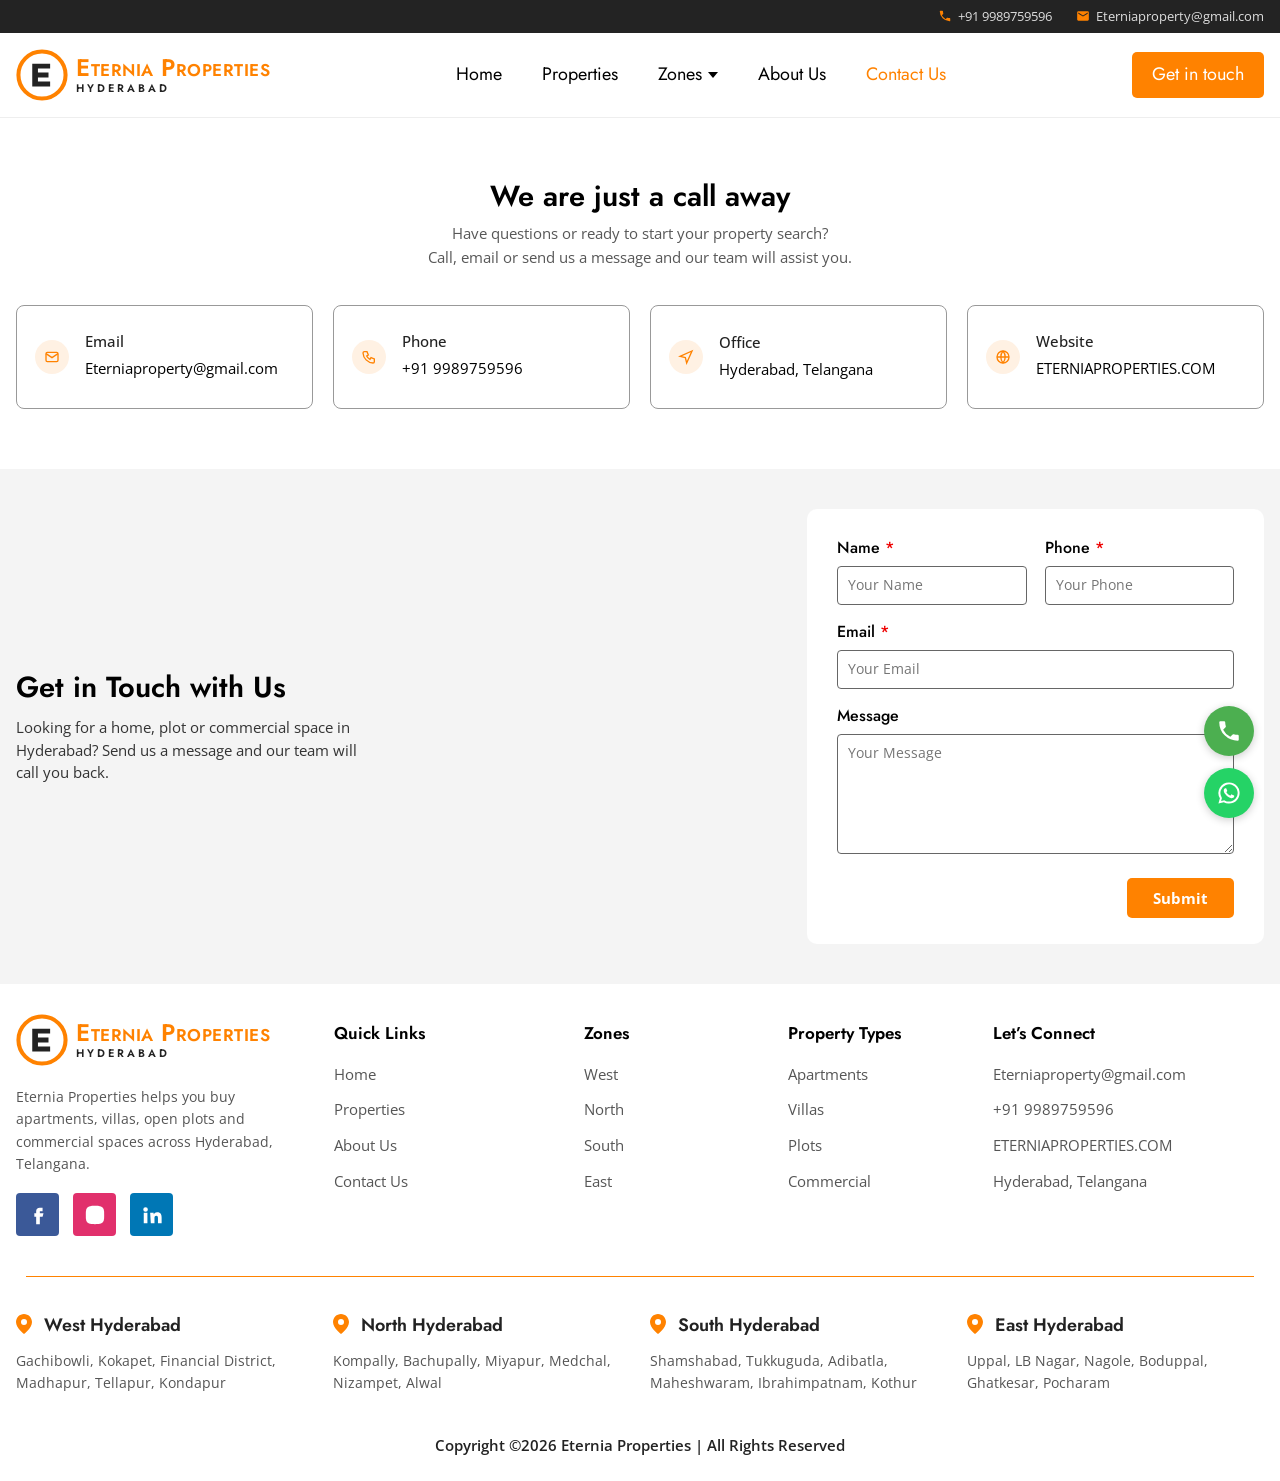
<file: contact.html>
<!DOCTYPE html>
<html lang="en">
<head>
<meta charset="UTF-8">
<meta name="viewport" content="width=device-width, initial-scale=1">
<title>Contact Eternia Properties | Call 9989759596 | Hyderabad</title>
<meta name="description" content="Contact Eternia Properties, Hyderabad. Call +91 9989759596 or email Eterniaproperty@gmail.com for apartments, villas, plots and commercial properties.">
<meta property="og:title" content="Contact Eternia Properties | Call 9989759596 | Hyderabad">
<meta property="og:description" content="Contact Eternia Properties, Hyderabad. Call +91 9989759596 or email Eterniaproperty@gmail.com for apartments, villas, plots and commercial properties.">
<meta property="og:type" content="website">
<meta property="og:url" content="https://www.eterniaproperties.com/contact.html">
<link rel="canonical" href="https://www.eterniaproperties.com/contact.html">
<link rel="icon" type="image/svg+xml" href="images/favicon.svg">
<link rel="preconnect" href="https://fonts.googleapis.com">
<link rel="preconnect" href="https://fonts.gstatic.com" crossorigin>
<link href="https://fonts.googleapis.com/css2?family=Jost:wght@400;500;600;700&family=Open+Sans:wght@400;500;600;700&display=swap" rel="stylesheet">
<link rel="stylesheet" href="style.css">
</head>
<body>
<div class="topbar"><div class="container">
  <a href="tel:+919989759596"><svg viewBox="0 0 24 24"><path d="M6.6 10.8a15.1 15.1 0 0 0 6.6 6.6l2.2-2.2a1 1 0 0 1 1-.25 11.4 11.4 0 0 0 3.6.57 1 1 0 0 1 1 1V20a1 1 0 0 1-1 1A17 17 0 0 1 3 4a1 1 0 0 1 1-1h3.5a1 1 0 0 1 1 1c0 1.25.2 2.45.57 3.57a1 1 0 0 1-.25 1z"/></svg> +91 9989759596</a>
  <a href="mailto:Eterniaproperty@gmail.com"><svg viewBox="0 0 24 24"><path d="M20 4H4a2 2 0 0 0-2 2v12a2 2 0 0 0 2 2h16a2 2 0 0 0 2-2V6a2 2 0 0 0-2-2zm0 4-8 5-8-5V6l8 5 8-5z"/></svg> Eterniaproperty@gmail.com</a>
</div></div>
<header class="site-header"><div class="container">
  <a class="logo" href="index.html" aria-label="Eternia Properties home"><img src="images/logo-mark.svg" alt=""><span>Eternia Properties<small>HYDERABAD</small></span></a>
  <nav class="main-nav" aria-label="Main">
    <ul>
      <li><a href="index.html">Home</a></li>
      <li><a href="properties.html">Properties</a></li>
      <li class="has-dropdown"><a href="properties.html" aria-haspopup="true">Zones <span class="caret"></span></a>
        <ul class="dropdown"><li><a href="west.html">West Hyderabad</a></li><li><a href="north.html">North Hyderabad</a></li><li><a href="south.html">South Hyderabad</a></li><li><a href="east.html">East Hyderabad</a></li></ul></li>
      <li><a href="about.html">About Us</a></li>
      <li><a href="contact.html" class="active">Contact Us</a></li>
    </ul>
  </nav>
  <a class="btn header-cta" href="contact.html#getintouch">Get in touch</a>
  <button class="menu-toggle" aria-label="Open menu" aria-expanded="false"><svg viewBox="0 0 24 24"><path d="M3 6h18v2H3zm0 5h18v2H3zm0 5h18v2H3z"/></svg></button>
</div></header>
<main>
<section class="section"><div class="container">
  <div class="section-head"><h2>We are just a call away</h2><p>Have questions or ready to start your property search?<br>Call, email or send us a message and our team will assist you.</p></div>
  <div class="contact-cards">
    <div class="contact-card"><span class="ic"><svg viewBox="0 0 24 24"><rect x="3" y="5" width="18" height="14" rx="2"/><path d="m3 7 9 6 9-6"/></svg></span><div><h3>Email</h3><a href="mailto:Eterniaproperty@gmail.com">Eterniaproperty@gmail.com</a></div></div>
    <div class="contact-card"><span class="ic"><svg viewBox="0 0 24 24"><path d="M5 4h4l2 5-2.5 1.5a11 11 0 0 0 5 5L15 13l5 2v4a2 2 0 0 1-2 2A16 16 0 0 1 3 6a2 2 0 0 1 2-2"/></svg></span><div><h3>Phone</h3><a href="tel:+919989759596">+91 9989759596</a></div></div>
    <div class="contact-card"><span class="ic"><svg viewBox="0 0 24 24"><path d="M3 11 21 3l-8 18-2-8z"/></svg></span><div><h3>Office</h3><p>Hyderabad, Telangana</p></div></div>
    <div class="contact-card"><span class="ic"><svg viewBox="0 0 24 24"><circle cx="12" cy="12" r="9"/><path d="M3 12h18M12 3a14 14 0 0 1 0 18M12 3a14 14 0 0 0 0 18"/></svg></span><div><h3>Website</h3><a href="https://www.eterniaproperties.com">ETERNIAPROPERTIES.COM</a></div></div>
  </div>
</div></section>
<section class="touch" id="getintouch"><div class="container">
  <div><h2>Get in Touch with Us</h2><p>Looking for a home, plot or commercial space in Hyderabad? Send us a message and our team will call you back.</p></div>
  <div class="touch-illus"><img src="images/contact-illustration.svg" alt="" loading="lazy"></div>
  <form class="form-card enquiry-form">
    <div class="form-grid">
      <div><label for="n">Name <i>*</i></label><input id="n" name="name" placeholder="Your Name" required></div>
      <div><label for="ph">Phone <i>*</i></label><input id="ph" name="phone" type="tel" placeholder="Your Phone" required pattern="[0-9+ ]{10,14}"></div>
      <div class="full"><label for="em">Email <i>*</i></label><input id="em" name="email" type="email" placeholder="Your Email" required></div>
      <div class="full"><label for="msg">Message</label><textarea id="msg" name="message" placeholder="Your Message"></textarea></div>
    </div>
    <button class="btn" type="submit">Submit</button>
    <p class="form-note">Your email app has opened with the message ready to send. You can also call us on 9989759596.</p>
  </form>
</div></section>
</main>
<footer class="site-footer"><div class="container">
  <div class="footer-top">
    <div><a class="logo" href="index.html" aria-label="Eternia Properties home"><img src="images/logo-mark.svg" alt=""><span>Eternia Properties<small>HYDERABAD</small></span></a>
      <p class="footer-about">Eternia Properties helps you buy apartments, villas, open plots and commercial spaces across Hyderabad, Telangana.</p>
      <div class="social">
        <a class="fb" href="#" aria-label="Facebook"><svg viewBox="0 0 24 24"><path d="M14 8h3V4h-3a4 4 0 0 0-4 4v2H8v4h2v8h4v-8h3l1-4h-4V8z"/></svg></a>
        <a class="ig" href="#" aria-label="Instagram"><svg viewBox="0 0 24 24"><path d="M12 7a5 5 0 1 0 0 10 5 5 0 0 0 0-10zm0 8.2a3.2 3.2 0 1 1 0-6.4 3.2 3.2 0 0 1 0 6.4zM17.3 5.5a1.2 1.2 0 1 0 0 2.4 1.2 1.2 0 0 0 0-2.4zM12 2c-2.7 0-3 0-4.1.1C4.3 2.3 2.3 4.3 2.1 7.9 2 9 2 9.3 2 12s0 3 .1 4.1c.2 3.6 2.2 5.6 5.8 5.8 1.1.1 1.4.1 4.1.1s3 0 4.1-.1c3.6-.2 5.6-2.2 5.8-5.8.1-1.1.1-1.4.1-4.1s0-3-.1-4.1c-.2-3.6-2.2-5.6-5.8-5.8C15 2 14.7 2 12 2z"/></svg></a>
        <a class="li" href="#" aria-label="LinkedIn"><svg viewBox="0 0 24 24"><path d="M4.98 3.5a2.5 2.5 0 1 1 0 5 2.5 2.5 0 0 1 0-5zM3 9.5h4V21H3zm7 0h3.8v1.6h.1a4.2 4.2 0 0 1 3.8-2c4 0 4.8 2.6 4.8 6V21h-4v-5.2c0-1.2 0-2.9-1.8-2.9s-2 1.4-2 2.8V21h-4z"/></svg></a>
      </div>
    </div>
    <div class="footer-col"><h4>Quick Links</h4><ul>
      <li><a href="index.html">Home</a></li><li><a href="properties.html">Properties</a></li><li><a href="about.html">About Us</a></li><li><a href="contact.html">Contact Us</a></li></ul></div>
    <div class="footer-col"><h4>Zones</h4><ul>
      <li><a href="west.html">West</a></li><li><a href="north.html">North</a></li><li><a href="south.html">South</a></li><li><a href="east.html">East</a></li></ul></div>
    <div class="footer-col"><h4>Property Types</h4><ul>
      <li><a href="properties.html?type=Apartment">Apartments</a></li><li><a href="properties.html?type=Villa">Villas</a></li><li><a href="properties.html?type=Plot">Plots</a></li><li><a href="properties.html?type=Commercial">Commercial</a></li></ul></div>
    <div class="footer-col"><h4>Let&rsquo;s Connect</h4><ul>
      <li><a href="mailto:Eterniaproperty@gmail.com">Eterniaproperty@gmail.com</a></li>
      <li><a href="tel:+919989759596">+91 9989759596</a></li>
      <li><a href="https://www.eterniaproperties.com">ETERNIAPROPERTIES.COM</a></li>
      <li><a href="contact.html">Hyderabad, Telangana</a></li></ul></div>
  </div>
  <hr class="footer-rule">
  <div class="footer-zones"><div class="fz"><h5><svg viewBox="0 0 24 30"><path d="M12 0C5.4 0 0 5.4 0 12c0 9 12 18 12 18s12-9 12-18C24 5.4 18.6 0 12 0zm0 16.5A4.5 4.5 0 1 1 12 7.5a4.5 4.5 0 0 1 0 9z"/></svg><a href="west.html">West Hyderabad</a></h5><p>Gachibowli, Kokapet, Financial District, Madhapur, Tellapur, Kondapur</p></div><div class="fz"><h5><svg viewBox="0 0 24 30"><path d="M12 0C5.4 0 0 5.4 0 12c0 9 12 18 12 18s12-9 12-18C24 5.4 18.6 0 12 0zm0 16.5A4.5 4.5 0 1 1 12 7.5a4.5 4.5 0 0 1 0 9z"/></svg><a href="north.html">North Hyderabad</a></h5><p>Kompally, Bachupally, Miyapur, Medchal, Nizampet, Alwal</p></div><div class="fz"><h5><svg viewBox="0 0 24 30"><path d="M12 0C5.4 0 0 5.4 0 12c0 9 12 18 12 18s12-9 12-18C24 5.4 18.6 0 12 0zm0 16.5A4.5 4.5 0 1 1 12 7.5a4.5 4.5 0 0 1 0 9z"/></svg><a href="south.html">South Hyderabad</a></h5><p>Shamshabad, Tukkuguda, Adibatla, Maheshwaram, Ibrahimpatnam, Kothur</p></div><div class="fz"><h5><svg viewBox="0 0 24 30"><path d="M12 0C5.4 0 0 5.4 0 12c0 9 12 18 12 18s12-9 12-18C24 5.4 18.6 0 12 0zm0 16.5A4.5 4.5 0 1 1 12 7.5a4.5 4.5 0 0 1 0 9z"/></svg><a href="east.html">East Hyderabad</a></h5><p>Uppal, LB Nagar, Nagole, Boduppal, Ghatkesar, Pocharam</p></div></div>
  <p class="copyright">Copyright &copy;<span id="yr">2026</span> Eternia Properties | All Rights Reserved</p>
</div></footer>
<div class="float-btns">
  <a class="fb-call" href="tel:+919989759596" aria-label="Call us"><svg viewBox="0 0 24 24"><path d="M6.6 10.8a15.1 15.1 0 0 0 6.6 6.6l2.2-2.2a1 1 0 0 1 1-.25 11.4 11.4 0 0 0 3.6.57 1 1 0 0 1 1 1V20a1 1 0 0 1-1 1A17 17 0 0 1 3 4a1 1 0 0 1 1-1h3.5a1 1 0 0 1 1 1c0 1.25.2 2.45.57 3.57a1 1 0 0 1-.25 1z"/></svg></a>
  <a class="fb-wa" href="https://wa.me/919989759596" target="_blank" rel="noopener" aria-label="WhatsApp us"><svg viewBox="0 0 32 32"><path d="M16 3a13 13 0 0 0-11.2 19.6L3 29l6.6-1.7A13 13 0 1 0 16 3zm0 23.6a10.6 10.6 0 0 1-5.4-1.5l-.4-.2-3.9 1 1-3.8-.2-.4A10.6 10.6 0 1 1 16 26.6zm5.8-7.9c-.3-.2-1.9-.9-2.2-1s-.5-.2-.7.2-.8 1-1 1.2-.4.2-.7 0a8.7 8.7 0 0 1-4.3-3.8c-.3-.6.3-.5.9-1.7a.6.6 0 0 0 0-.5l-1-2.4c-.3-.6-.5-.5-.7-.5h-.6a1.2 1.2 0 0 0-.9.4 3.6 3.6 0 0 0-1.1 2.7 6.3 6.3 0 0 0 1.3 3.3 14.4 14.4 0 0 0 5.5 4.9c2 .9 2.8 1 3.8.8a3.3 3.3 0 0 0 2.1-1.5 2.7 2.7 0 0 0 .2-1.5c-.1-.2-.3-.3-.6-.5z"/></svg></a>
  <button class="fb-top" aria-label="Back to top"><svg viewBox="0 0 24 24"><path d="m6 15 6-6 6 6" stroke="currentColor" stroke-width="2.5" fill="none"/></svg></button>
</div>
<script src="data.js"></script>
<script src="script.js"></script>
<script>document.getElementById("yr").textContent=new Date().getFullYear();</script>
</body>
</html>
</file>
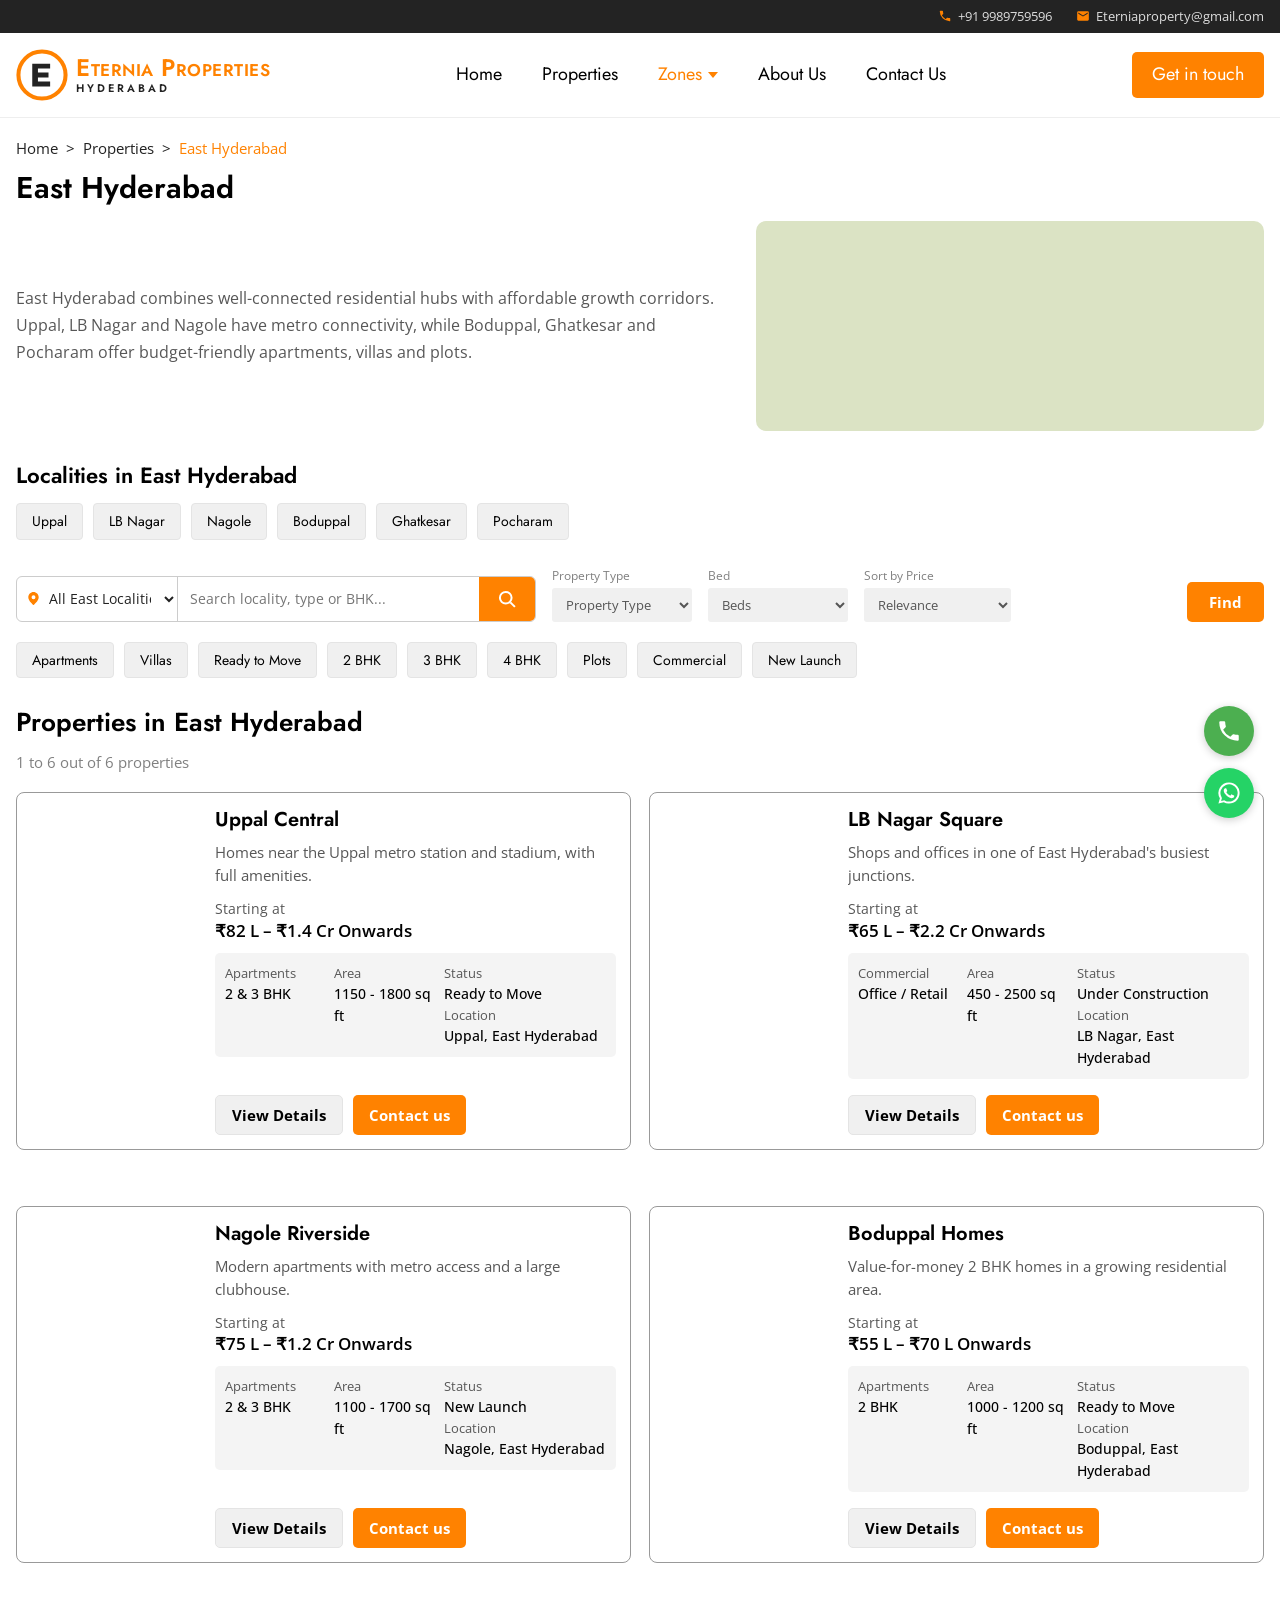
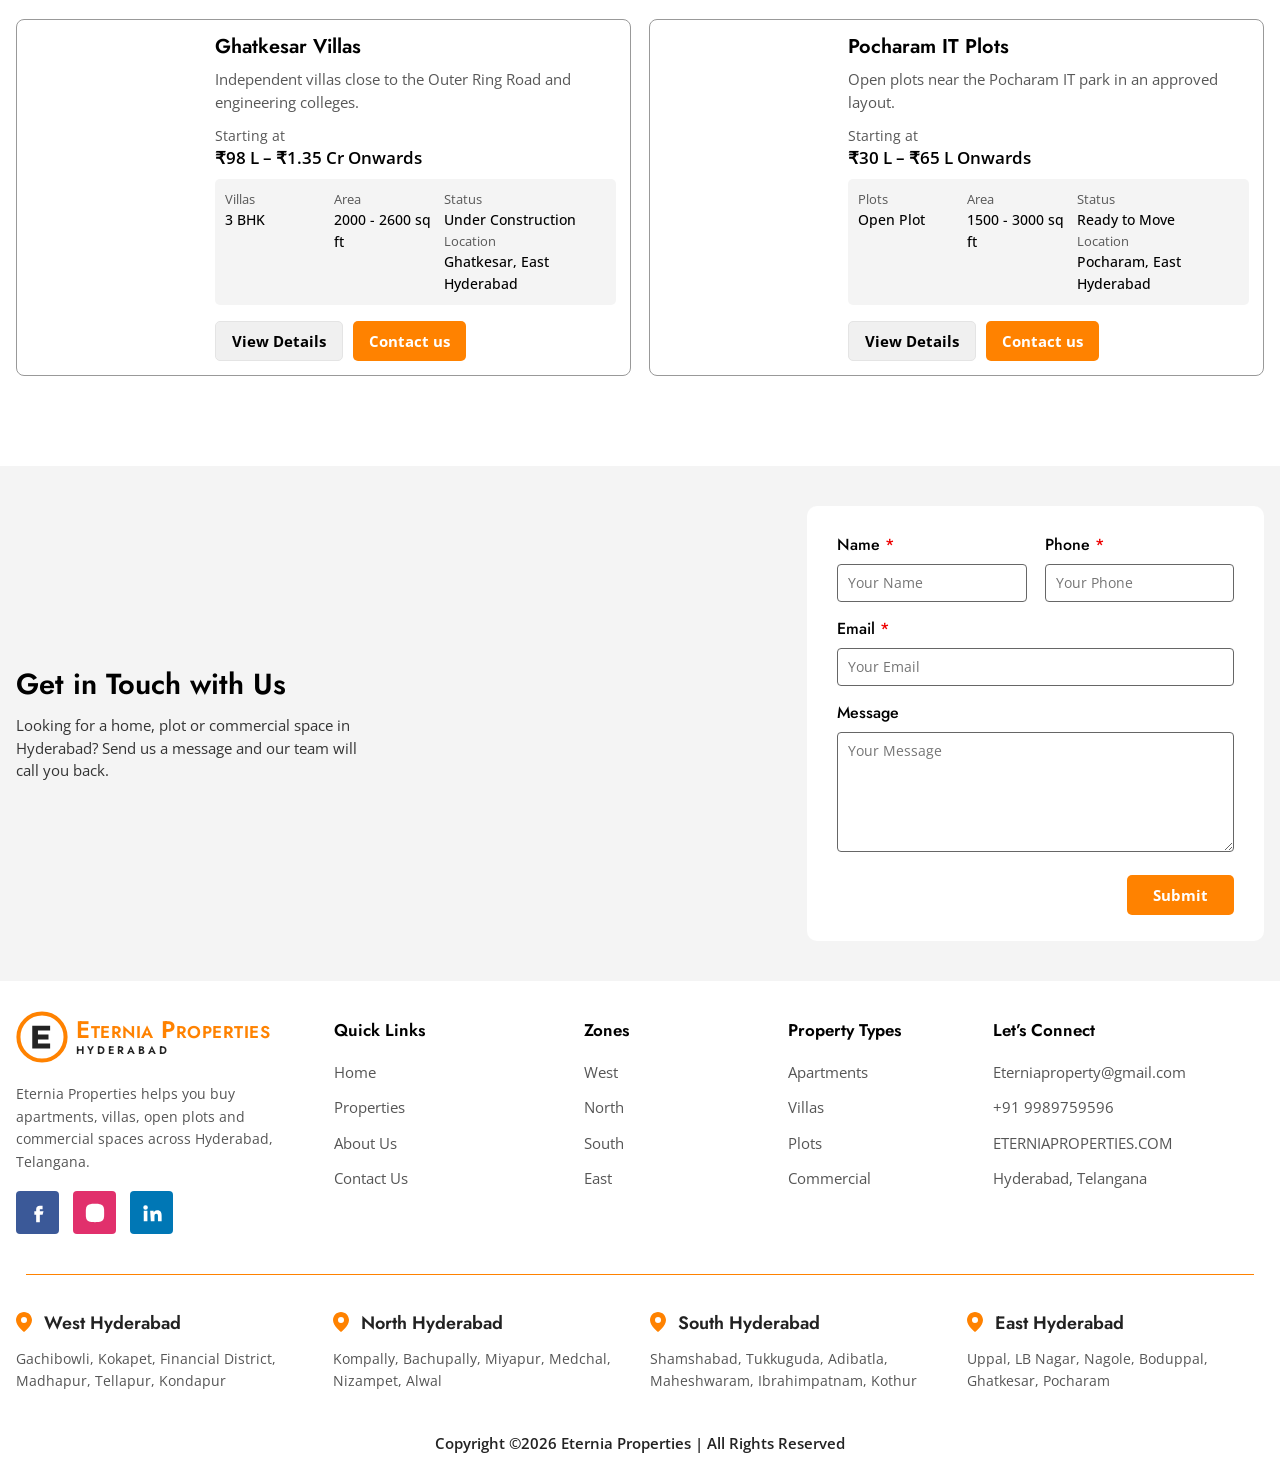
<file: east.html>
<!DOCTYPE html>
<html lang="en">
<head>
<meta charset="UTF-8">
<meta name="viewport" content="width=device-width, initial-scale=1">
<title>Properties for Sale in East Hyderabad | Uppal, LB Nagar, Nagole | Eternia Properties</title>
<meta name="description" content="Apartments, villas, plots and commercial properties for sale in East Hyderabad: Uppal, LB Nagar, Nagole, Boduppal, Ghatkesar, Pocharam. Search by locality, type and BHK with Eternia Properties.">
<meta property="og:title" content="Properties for Sale in East Hyderabad | Uppal, LB Nagar, Nagole | Eternia Properties">
<meta property="og:description" content="Apartments, villas, plots and commercial properties for sale in East Hyderabad: Uppal, LB Nagar, Nagole, Boduppal, Ghatkesar, Pocharam. Search by locality, type and BHK with Eternia Properties.">
<meta property="og:type" content="website">
<meta property="og:url" content="https://www.eterniaproperties.com/east.html">
<link rel="canonical" href="https://www.eterniaproperties.com/east.html">
<link rel="icon" type="image/svg+xml" href="images/favicon.svg">
<link rel="preconnect" href="https://fonts.googleapis.com">
<link rel="preconnect" href="https://fonts.gstatic.com" crossorigin>
<link href="https://fonts.googleapis.com/css2?family=Jost:wght@400;500;600;700&family=Open+Sans:wght@400;500;600;700&display=swap" rel="stylesheet">
<link rel="stylesheet" href="style.css">
</head>
<body data-zone="east">
<div class="topbar"><div class="container">
  <a href="tel:+919989759596"><svg viewBox="0 0 24 24"><path d="M6.6 10.8a15.1 15.1 0 0 0 6.6 6.6l2.2-2.2a1 1 0 0 1 1-.25 11.4 11.4 0 0 0 3.6.57 1 1 0 0 1 1 1V20a1 1 0 0 1-1 1A17 17 0 0 1 3 4a1 1 0 0 1 1-1h3.5a1 1 0 0 1 1 1c0 1.25.2 2.45.57 3.57a1 1 0 0 1-.25 1z"/></svg> +91 9989759596</a>
  <a href="mailto:Eterniaproperty@gmail.com"><svg viewBox="0 0 24 24"><path d="M20 4H4a2 2 0 0 0-2 2v12a2 2 0 0 0 2 2h16a2 2 0 0 0 2-2V6a2 2 0 0 0-2-2zm0 4-8 5-8-5V6l8 5 8-5z"/></svg> Eterniaproperty@gmail.com</a>
</div></div>
<header class="site-header"><div class="container">
  <a class="logo" href="index.html" aria-label="Eternia Properties home"><img src="images/logo-mark.svg" alt=""><span>Eternia Properties<small>HYDERABAD</small></span></a>
  <nav class="main-nav" aria-label="Main">
    <ul>
      <li><a href="index.html">Home</a></li>
      <li><a href="properties.html">Properties</a></li>
      <li class="has-dropdown"><a href="properties.html" class="active" aria-haspopup="true">Zones <span class="caret"></span></a>
        <ul class="dropdown"><li><a href="west.html">West Hyderabad</a></li><li><a href="north.html">North Hyderabad</a></li><li><a href="south.html">South Hyderabad</a></li><li><a href="east.html" class="active">East Hyderabad</a></li></ul></li>
      <li><a href="about.html">About Us</a></li>
      <li><a href="contact.html">Contact Us</a></li>
    </ul>
  </nav>
  <a class="btn header-cta" href="contact.html#getintouch">Get in touch</a>
  <button class="menu-toggle" aria-label="Open menu" aria-expanded="false"><svg viewBox="0 0 24 24"><path d="M3 6h18v2H3zm0 5h18v2H3zm0 5h18v2H3z"/></svg></button>
</div></header>
<main>
<div class="container">
  <nav class="breadcrumb" aria-label="Breadcrumb"><a href="index.html">Home</a><span class="sep">&gt;</span><a href="properties.html">Properties</a><span class="sep">&gt;</span><span class="current">East Hyderabad</span></nav>
  <h1 style="font-size:30px;font-weight:600">East Hyderabad</h1>
  <div class="zone-intro"><p>East Hyderabad combines well-connected residential hubs with affordable growth corridors. Uppal, LB Nagar and Nagole have metro connectivity, while Boduppal, Ghatkesar and Pocharam offer budget-friendly apartments, villas and plots.</p><div class="art" style="background:var(--zone-east)"><img src="images/zone-east.svg" alt="East Hyderabad skyline illustration"></div></div>
  <div class="loc-list"><h2>Localities in East Hyderabad</h2><div class="chips"><button class="chip" data-key="loc" data-val="Uppal">Uppal</button><button class="chip" data-key="loc" data-val="LB Nagar">LB Nagar</button><button class="chip" data-key="loc" data-val="Nagole">Nagole</button><button class="chip" data-key="loc" data-val="Boduppal">Boduppal</button><button class="chip" data-key="loc" data-val="Ghatkesar">Ghatkesar</button><button class="chip" data-key="loc" data-val="Pocharam">Pocharam</button></div></div>
  <form class="filter-bar" id="filterForm" role="search">
    <div class="search-row"><div class="sel-wrap"><svg viewBox="0 0 24 30"><path d="M12 0C5.4 0 0 5.4 0 12c0 9 12 18 12 18s12-9 12-18C24 5.4 18.6 0 12 0zm0 16.5A4.5 4.5 0 1 1 12 7.5a4.5 4.5 0 0 1 0 9z"/></svg><label class="sr-only" for="fLoc">Locality</label><select id="fLoc"></select></div>
      <label class="sr-only" for="fQ">Search</label><input id="fQ" type="search" placeholder="Search locality, type or BHK...">
      <button class="search-btn" type="submit" aria-label="Search"><svg viewBox="0 0 24 24"><circle cx="10.5" cy="10.5" r="7"/><path d="m16 16 5.5 5.5"/></svg></button></div>
    <div class="filter-group"><label for="fType">Property Type</label><select id="fType"><option value="">Property Type</option><option value="Apartment">Apartment</option><option value="Villa">Villa</option><option value="Plot">Plot</option><option value="Commercial">Commercial</option></select></div>
    <div class="filter-group"><label for="fBhk">Bed</label><select id="fBhk"><option value="">Beds</option><option value="2">2 BHK</option><option value="3">3 BHK</option><option value="4">4+ BHK</option></select></div>
    <div class="filter-group"><label for="fSort">Sort by Price</label><select id="fSort"><option value="">Relevance</option><option value="low">Price: Low to High</option><option value="high">Price: High to Low</option></select></div>
    <button class="btn find" type="button" id="findBtn">Find</button>
  </form>
  <div class="chips filter-chips">
    <button class="chip" data-key="type" data-val="Apartment">Apartments</button><button class="chip" data-key="type" data-val="Villa">Villas</button>
    <button class="chip" data-key="status" data-val="Ready to Move">Ready to Move</button><button class="chip" data-key="bhk" data-val="2">2 BHK</button>
    <button class="chip" data-key="bhk" data-val="3">3 BHK</button><button class="chip" data-key="bhk" data-val="4">4 BHK</button>
    <button class="chip" data-key="type" data-val="Plot">Plots</button><button class="chip" data-key="type" data-val="Commercial">Commercial</button>
    <button class="chip" data-key="status" data-val="New Launch">New Launch</button>
  </div>
  <div class="list-head"><h2 style="font-size:26px;font-weight:600">Properties in East Hyderabad</h2><p class="count" id="count"></p></div>
  <div class="prop-grid" id="results"></div>
  <div class="pagination" id="pagination"></div>
  <div style="height:60px"></div>
</div>
<section class="touch" id="getintouch"><div class="container">
  <div><h2>Get in Touch with Us</h2><p>Looking for a home, plot or commercial space in Hyderabad? Send us a message and our team will call you back.</p></div>
  <div class="touch-illus"><img src="images/contact-illustration.svg" alt="" loading="lazy"></div>
  <form class="form-card enquiry-form">
    <div class="form-grid">
      <div><label for="n">Name <i>*</i></label><input id="n" name="name" placeholder="Your Name" required></div>
      <div><label for="ph">Phone <i>*</i></label><input id="ph" name="phone" type="tel" placeholder="Your Phone" required pattern="[0-9+ ]{10,14}"></div>
      <div class="full"><label for="em">Email <i>*</i></label><input id="em" name="email" type="email" placeholder="Your Email" required></div>
      <div class="full"><label for="msg">Message</label><textarea id="msg" name="message" placeholder="Your Message"></textarea></div>
    </div>
    <button class="btn" type="submit">Submit</button>
    <p class="form-note">Your email app has opened with the message ready to send. You can also call us on 9989759596.</p>
  </form>
</div></section>
</main>
<footer class="site-footer"><div class="container">
  <div class="footer-top">
    <div><a class="logo" href="index.html" aria-label="Eternia Properties home"><img src="images/logo-mark.svg" alt=""><span>Eternia Properties<small>HYDERABAD</small></span></a>
      <p class="footer-about">Eternia Properties helps you buy apartments, villas, open plots and commercial spaces across Hyderabad, Telangana.</p>
      <div class="social">
        <a class="fb" href="#" aria-label="Facebook"><svg viewBox="0 0 24 24"><path d="M14 8h3V4h-3a4 4 0 0 0-4 4v2H8v4h2v8h4v-8h3l1-4h-4V8z"/></svg></a>
        <a class="ig" href="#" aria-label="Instagram"><svg viewBox="0 0 24 24"><path d="M12 7a5 5 0 1 0 0 10 5 5 0 0 0 0-10zm0 8.2a3.2 3.2 0 1 1 0-6.4 3.2 3.2 0 0 1 0 6.4zM17.3 5.5a1.2 1.2 0 1 0 0 2.4 1.2 1.2 0 0 0 0-2.4zM12 2c-2.7 0-3 0-4.1.1C4.3 2.3 2.3 4.3 2.1 7.9 2 9 2 9.3 2 12s0 3 .1 4.1c.2 3.6 2.2 5.6 5.8 5.8 1.1.1 1.4.1 4.1.1s3 0 4.1-.1c3.6-.2 5.6-2.2 5.8-5.8.1-1.1.1-1.4.1-4.1s0-3-.1-4.1c-.2-3.6-2.2-5.6-5.8-5.8C15 2 14.7 2 12 2z"/></svg></a>
        <a class="li" href="#" aria-label="LinkedIn"><svg viewBox="0 0 24 24"><path d="M4.98 3.5a2.5 2.5 0 1 1 0 5 2.5 2.5 0 0 1 0-5zM3 9.5h4V21H3zm7 0h3.8v1.6h.1a4.2 4.2 0 0 1 3.8-2c4 0 4.8 2.6 4.8 6V21h-4v-5.2c0-1.2 0-2.9-1.8-2.9s-2 1.4-2 2.8V21h-4z"/></svg></a>
      </div>
    </div>
    <div class="footer-col"><h4>Quick Links</h4><ul>
      <li><a href="index.html">Home</a></li><li><a href="properties.html">Properties</a></li><li><a href="about.html">About Us</a></li><li><a href="contact.html">Contact Us</a></li></ul></div>
    <div class="footer-col"><h4>Zones</h4><ul>
      <li><a href="west.html">West</a></li><li><a href="north.html">North</a></li><li><a href="south.html">South</a></li><li><a href="east.html">East</a></li></ul></div>
    <div class="footer-col"><h4>Property Types</h4><ul>
      <li><a href="properties.html?type=Apartment">Apartments</a></li><li><a href="properties.html?type=Villa">Villas</a></li><li><a href="properties.html?type=Plot">Plots</a></li><li><a href="properties.html?type=Commercial">Commercial</a></li></ul></div>
    <div class="footer-col"><h4>Let&rsquo;s Connect</h4><ul>
      <li><a href="mailto:Eterniaproperty@gmail.com">Eterniaproperty@gmail.com</a></li>
      <li><a href="tel:+919989759596">+91 9989759596</a></li>
      <li><a href="https://www.eterniaproperties.com">ETERNIAPROPERTIES.COM</a></li>
      <li><a href="contact.html">Hyderabad, Telangana</a></li></ul></div>
  </div>
  <hr class="footer-rule">
  <div class="footer-zones"><div class="fz"><h5><svg viewBox="0 0 24 30"><path d="M12 0C5.4 0 0 5.4 0 12c0 9 12 18 12 18s12-9 12-18C24 5.4 18.6 0 12 0zm0 16.5A4.5 4.5 0 1 1 12 7.5a4.5 4.5 0 0 1 0 9z"/></svg><a href="west.html">West Hyderabad</a></h5><p>Gachibowli, Kokapet, Financial District, Madhapur, Tellapur, Kondapur</p></div><div class="fz"><h5><svg viewBox="0 0 24 30"><path d="M12 0C5.4 0 0 5.4 0 12c0 9 12 18 12 18s12-9 12-18C24 5.4 18.6 0 12 0zm0 16.5A4.5 4.5 0 1 1 12 7.5a4.5 4.5 0 0 1 0 9z"/></svg><a href="north.html">North Hyderabad</a></h5><p>Kompally, Bachupally, Miyapur, Medchal, Nizampet, Alwal</p></div><div class="fz"><h5><svg viewBox="0 0 24 30"><path d="M12 0C5.4 0 0 5.4 0 12c0 9 12 18 12 18s12-9 12-18C24 5.4 18.6 0 12 0zm0 16.5A4.5 4.5 0 1 1 12 7.5a4.5 4.5 0 0 1 0 9z"/></svg><a href="south.html">South Hyderabad</a></h5><p>Shamshabad, Tukkuguda, Adibatla, Maheshwaram, Ibrahimpatnam, Kothur</p></div><div class="fz"><h5><svg viewBox="0 0 24 30"><path d="M12 0C5.4 0 0 5.4 0 12c0 9 12 18 12 18s12-9 12-18C24 5.4 18.6 0 12 0zm0 16.5A4.5 4.5 0 1 1 12 7.5a4.5 4.5 0 0 1 0 9z"/></svg><a href="east.html">East Hyderabad</a></h5><p>Uppal, LB Nagar, Nagole, Boduppal, Ghatkesar, Pocharam</p></div></div>
  <p class="copyright">Copyright &copy;<span id="yr">2026</span> Eternia Properties | All Rights Reserved</p>
</div></footer>
<div class="float-btns">
  <a class="fb-call" href="tel:+919989759596" aria-label="Call us"><svg viewBox="0 0 24 24"><path d="M6.6 10.8a15.1 15.1 0 0 0 6.6 6.6l2.2-2.2a1 1 0 0 1 1-.25 11.4 11.4 0 0 0 3.6.57 1 1 0 0 1 1 1V20a1 1 0 0 1-1 1A17 17 0 0 1 3 4a1 1 0 0 1 1-1h3.5a1 1 0 0 1 1 1c0 1.25.2 2.45.57 3.57a1 1 0 0 1-.25 1z"/></svg></a>
  <a class="fb-wa" href="https://wa.me/919989759596" target="_blank" rel="noopener" aria-label="WhatsApp us"><svg viewBox="0 0 32 32"><path d="M16 3a13 13 0 0 0-11.2 19.6L3 29l6.6-1.7A13 13 0 1 0 16 3zm0 23.6a10.6 10.6 0 0 1-5.4-1.5l-.4-.2-3.9 1 1-3.8-.2-.4A10.6 10.6 0 1 1 16 26.6zm5.8-7.9c-.3-.2-1.9-.9-2.2-1s-.5-.2-.7.2-.8 1-1 1.2-.4.2-.7 0a8.7 8.7 0 0 1-4.3-3.8c-.3-.6.3-.5.9-1.7a.6.6 0 0 0 0-.5l-1-2.4c-.3-.6-.5-.5-.7-.5h-.6a1.2 1.2 0 0 0-.9.4 3.6 3.6 0 0 0-1.1 2.7 6.3 6.3 0 0 0 1.3 3.3 14.4 14.4 0 0 0 5.5 4.9c2 .9 2.8 1 3.8.8a3.3 3.3 0 0 0 2.1-1.5 2.7 2.7 0 0 0 .2-1.5c-.1-.2-.3-.3-.6-.5z"/></svg></a>
  <button class="fb-top" aria-label="Back to top"><svg viewBox="0 0 24 24"><path d="m6 15 6-6 6 6" stroke="currentColor" stroke-width="2.5" fill="none"/></svg></button>
</div>
<script src="data.js"></script>
<script src="script.js"></script>
<script>document.getElementById("yr").textContent=new Date().getFullYear();</script>
</body>
</html>
</file>
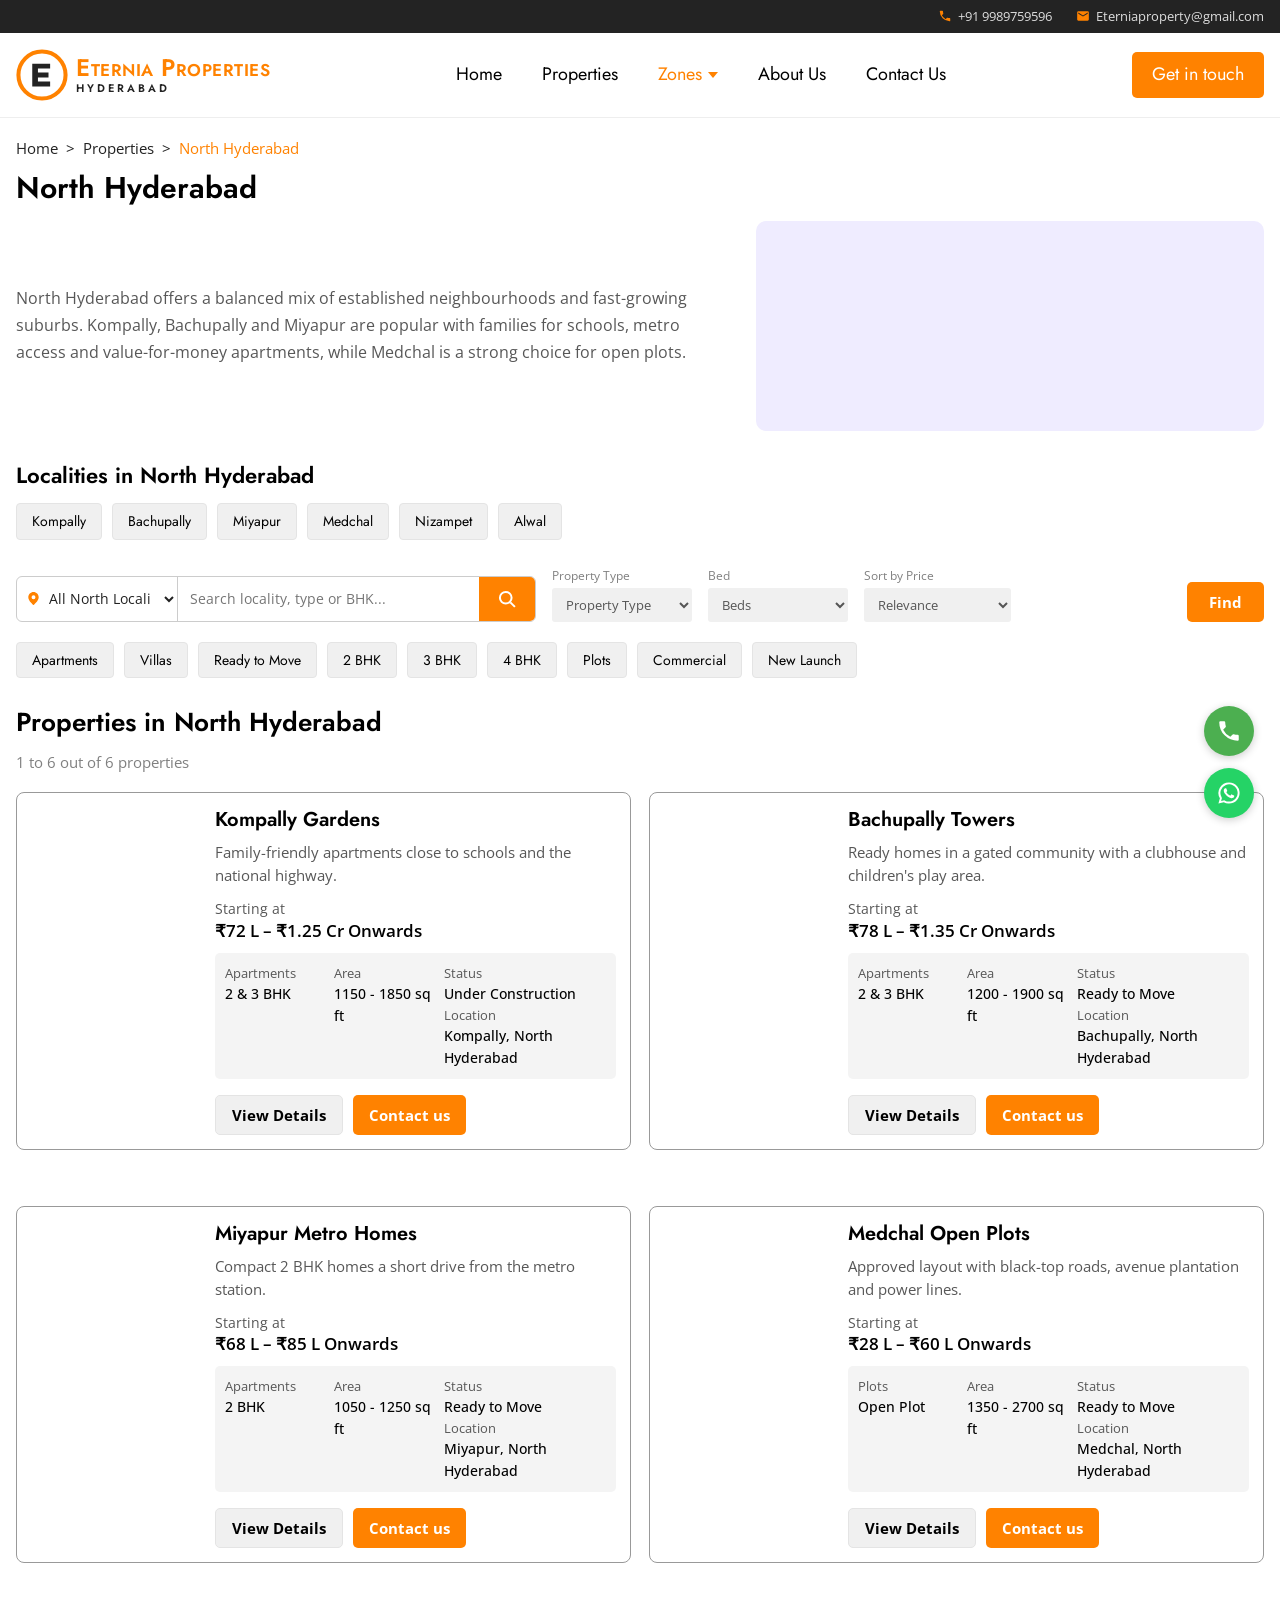
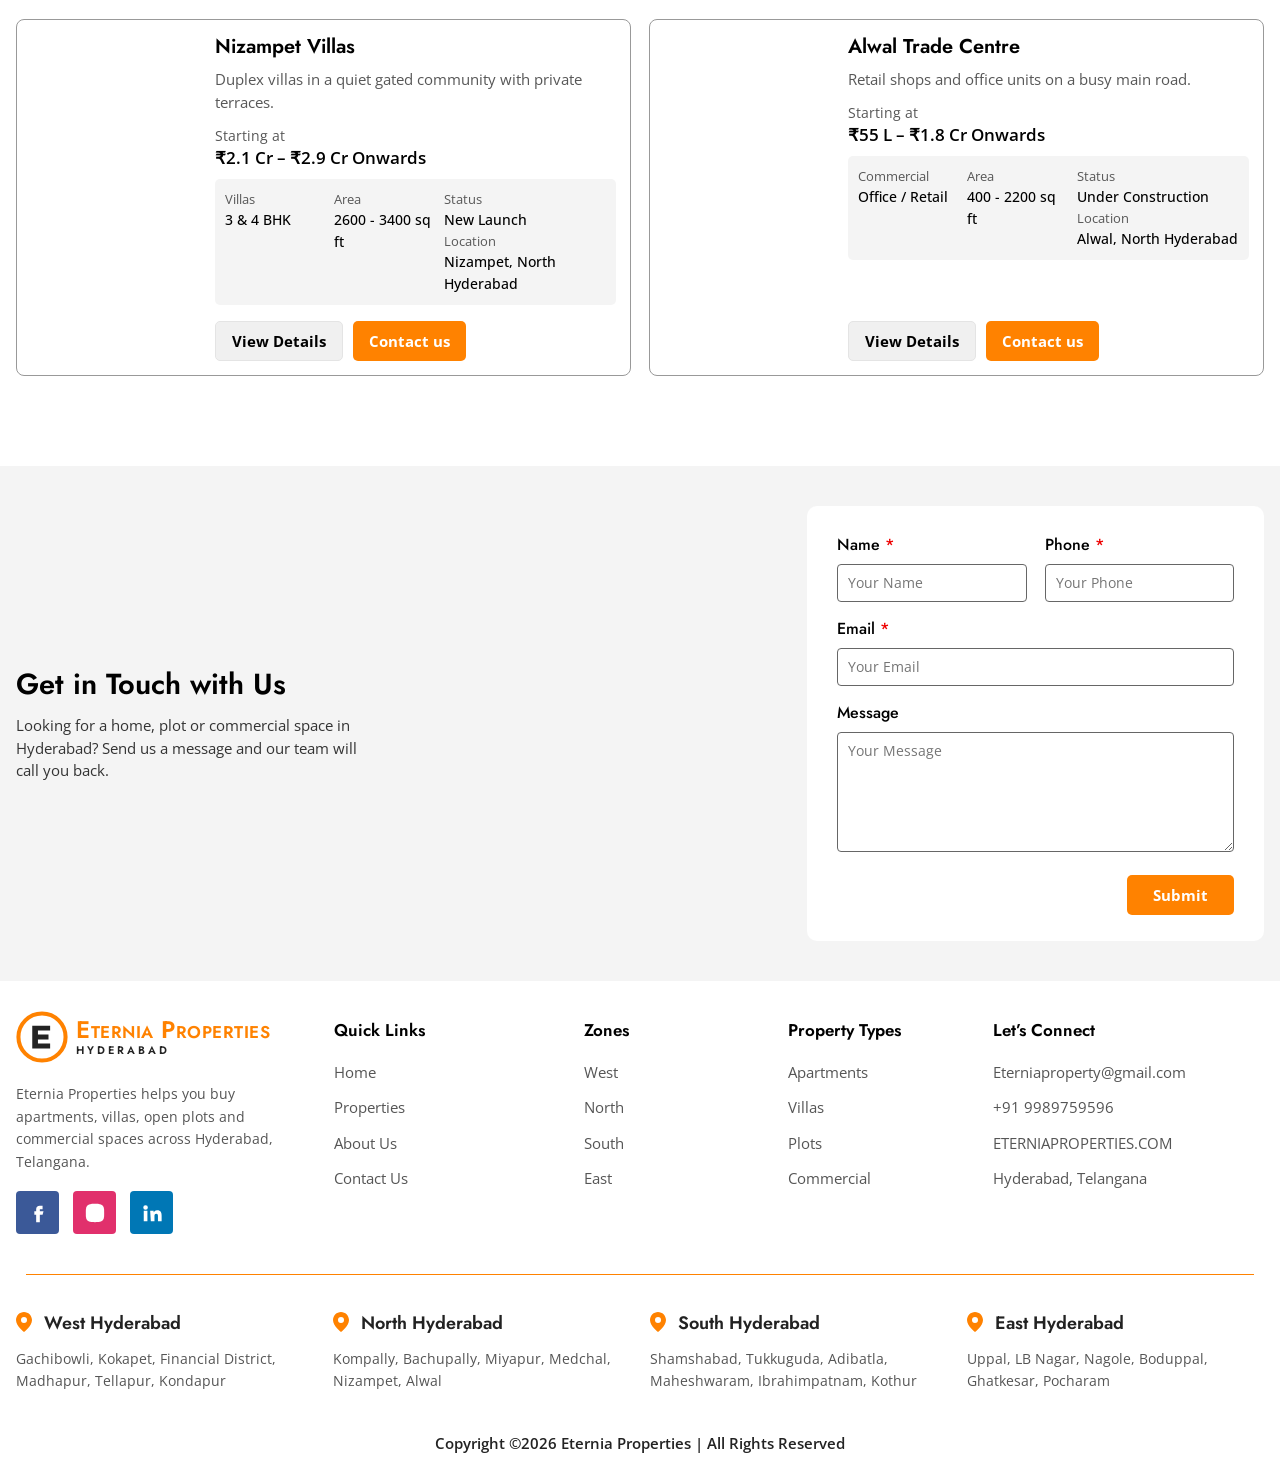
<file: north.html>
<!DOCTYPE html>
<html lang="en">
<head>
<meta charset="UTF-8">
<meta name="viewport" content="width=device-width, initial-scale=1">
<title>Properties for Sale in North Hyderabad | Kompally, Bachupally, Miyapur | Eternia Properties</title>
<meta name="description" content="Apartments, villas, plots and commercial properties for sale in North Hyderabad: Kompally, Bachupally, Miyapur, Medchal, Nizampet, Alwal. Search by locality, type and BHK with Eternia Properties.">
<meta property="og:title" content="Properties for Sale in North Hyderabad | Kompally, Bachupally, Miyapur | Eternia Properties">
<meta property="og:description" content="Apartments, villas, plots and commercial properties for sale in North Hyderabad: Kompally, Bachupally, Miyapur, Medchal, Nizampet, Alwal. Search by locality, type and BHK with Eternia Properties.">
<meta property="og:type" content="website">
<meta property="og:url" content="https://www.eterniaproperties.com/north.html">
<link rel="canonical" href="https://www.eterniaproperties.com/north.html">
<link rel="icon" type="image/svg+xml" href="images/favicon.svg">
<link rel="preconnect" href="https://fonts.googleapis.com">
<link rel="preconnect" href="https://fonts.gstatic.com" crossorigin>
<link href="https://fonts.googleapis.com/css2?family=Jost:wght@400;500;600;700&family=Open+Sans:wght@400;500;600;700&display=swap" rel="stylesheet">
<link rel="stylesheet" href="style.css">
</head>
<body data-zone="north">
<div class="topbar"><div class="container">
  <a href="tel:+919989759596"><svg viewBox="0 0 24 24"><path d="M6.6 10.8a15.1 15.1 0 0 0 6.6 6.6l2.2-2.2a1 1 0 0 1 1-.25 11.4 11.4 0 0 0 3.6.57 1 1 0 0 1 1 1V20a1 1 0 0 1-1 1A17 17 0 0 1 3 4a1 1 0 0 1 1-1h3.5a1 1 0 0 1 1 1c0 1.25.2 2.45.57 3.57a1 1 0 0 1-.25 1z"/></svg> +91 9989759596</a>
  <a href="mailto:Eterniaproperty@gmail.com"><svg viewBox="0 0 24 24"><path d="M20 4H4a2 2 0 0 0-2 2v12a2 2 0 0 0 2 2h16a2 2 0 0 0 2-2V6a2 2 0 0 0-2-2zm0 4-8 5-8-5V6l8 5 8-5z"/></svg> Eterniaproperty@gmail.com</a>
</div></div>
<header class="site-header"><div class="container">
  <a class="logo" href="index.html" aria-label="Eternia Properties home"><img src="images/logo-mark.svg" alt=""><span>Eternia Properties<small>HYDERABAD</small></span></a>
  <nav class="main-nav" aria-label="Main">
    <ul>
      <li><a href="index.html">Home</a></li>
      <li><a href="properties.html">Properties</a></li>
      <li class="has-dropdown"><a href="properties.html" class="active" aria-haspopup="true">Zones <span class="caret"></span></a>
        <ul class="dropdown"><li><a href="west.html">West Hyderabad</a></li><li><a href="north.html" class="active">North Hyderabad</a></li><li><a href="south.html">South Hyderabad</a></li><li><a href="east.html">East Hyderabad</a></li></ul></li>
      <li><a href="about.html">About Us</a></li>
      <li><a href="contact.html">Contact Us</a></li>
    </ul>
  </nav>
  <a class="btn header-cta" href="contact.html#getintouch">Get in touch</a>
  <button class="menu-toggle" aria-label="Open menu" aria-expanded="false"><svg viewBox="0 0 24 24"><path d="M3 6h18v2H3zm0 5h18v2H3zm0 5h18v2H3z"/></svg></button>
</div></header>
<main>
<div class="container">
  <nav class="breadcrumb" aria-label="Breadcrumb"><a href="index.html">Home</a><span class="sep">&gt;</span><a href="properties.html">Properties</a><span class="sep">&gt;</span><span class="current">North Hyderabad</span></nav>
  <h1 style="font-size:30px;font-weight:600">North Hyderabad</h1>
  <div class="zone-intro"><p>North Hyderabad offers a balanced mix of established neighbourhoods and fast-growing suburbs. Kompally, Bachupally and Miyapur are popular with families for schools, metro access and value-for-money apartments, while Medchal is a strong choice for open plots.</p><div class="art" style="background:var(--zone-north)"><img src="images/zone-north.svg" alt="North Hyderabad skyline illustration"></div></div>
  <div class="loc-list"><h2>Localities in North Hyderabad</h2><div class="chips"><button class="chip" data-key="loc" data-val="Kompally">Kompally</button><button class="chip" data-key="loc" data-val="Bachupally">Bachupally</button><button class="chip" data-key="loc" data-val="Miyapur">Miyapur</button><button class="chip" data-key="loc" data-val="Medchal">Medchal</button><button class="chip" data-key="loc" data-val="Nizampet">Nizampet</button><button class="chip" data-key="loc" data-val="Alwal">Alwal</button></div></div>
  <form class="filter-bar" id="filterForm" role="search">
    <div class="search-row"><div class="sel-wrap"><svg viewBox="0 0 24 30"><path d="M12 0C5.4 0 0 5.4 0 12c0 9 12 18 12 18s12-9 12-18C24 5.4 18.6 0 12 0zm0 16.5A4.5 4.5 0 1 1 12 7.5a4.5 4.5 0 0 1 0 9z"/></svg><label class="sr-only" for="fLoc">Locality</label><select id="fLoc"></select></div>
      <label class="sr-only" for="fQ">Search</label><input id="fQ" type="search" placeholder="Search locality, type or BHK...">
      <button class="search-btn" type="submit" aria-label="Search"><svg viewBox="0 0 24 24"><circle cx="10.5" cy="10.5" r="7"/><path d="m16 16 5.5 5.5"/></svg></button></div>
    <div class="filter-group"><label for="fType">Property Type</label><select id="fType"><option value="">Property Type</option><option value="Apartment">Apartment</option><option value="Villa">Villa</option><option value="Plot">Plot</option><option value="Commercial">Commercial</option></select></div>
    <div class="filter-group"><label for="fBhk">Bed</label><select id="fBhk"><option value="">Beds</option><option value="2">2 BHK</option><option value="3">3 BHK</option><option value="4">4+ BHK</option></select></div>
    <div class="filter-group"><label for="fSort">Sort by Price</label><select id="fSort"><option value="">Relevance</option><option value="low">Price: Low to High</option><option value="high">Price: High to Low</option></select></div>
    <button class="btn find" type="button" id="findBtn">Find</button>
  </form>
  <div class="chips filter-chips">
    <button class="chip" data-key="type" data-val="Apartment">Apartments</button><button class="chip" data-key="type" data-val="Villa">Villas</button>
    <button class="chip" data-key="status" data-val="Ready to Move">Ready to Move</button><button class="chip" data-key="bhk" data-val="2">2 BHK</button>
    <button class="chip" data-key="bhk" data-val="3">3 BHK</button><button class="chip" data-key="bhk" data-val="4">4 BHK</button>
    <button class="chip" data-key="type" data-val="Plot">Plots</button><button class="chip" data-key="type" data-val="Commercial">Commercial</button>
    <button class="chip" data-key="status" data-val="New Launch">New Launch</button>
  </div>
  <div class="list-head"><h2 style="font-size:26px;font-weight:600">Properties in North Hyderabad</h2><p class="count" id="count"></p></div>
  <div class="prop-grid" id="results"></div>
  <div class="pagination" id="pagination"></div>
  <div style="height:60px"></div>
</div>
<section class="touch" id="getintouch"><div class="container">
  <div><h2>Get in Touch with Us</h2><p>Looking for a home, plot or commercial space in Hyderabad? Send us a message and our team will call you back.</p></div>
  <div class="touch-illus"><img src="images/contact-illustration.svg" alt="" loading="lazy"></div>
  <form class="form-card enquiry-form">
    <div class="form-grid">
      <div><label for="n">Name <i>*</i></label><input id="n" name="name" placeholder="Your Name" required></div>
      <div><label for="ph">Phone <i>*</i></label><input id="ph" name="phone" type="tel" placeholder="Your Phone" required pattern="[0-9+ ]{10,14}"></div>
      <div class="full"><label for="em">Email <i>*</i></label><input id="em" name="email" type="email" placeholder="Your Email" required></div>
      <div class="full"><label for="msg">Message</label><textarea id="msg" name="message" placeholder="Your Message"></textarea></div>
    </div>
    <button class="btn" type="submit">Submit</button>
    <p class="form-note">Your email app has opened with the message ready to send. You can also call us on 9989759596.</p>
  </form>
</div></section>
</main>
<footer class="site-footer"><div class="container">
  <div class="footer-top">
    <div><a class="logo" href="index.html" aria-label="Eternia Properties home"><img src="images/logo-mark.svg" alt=""><span>Eternia Properties<small>HYDERABAD</small></span></a>
      <p class="footer-about">Eternia Properties helps you buy apartments, villas, open plots and commercial spaces across Hyderabad, Telangana.</p>
      <div class="social">
        <a class="fb" href="#" aria-label="Facebook"><svg viewBox="0 0 24 24"><path d="M14 8h3V4h-3a4 4 0 0 0-4 4v2H8v4h2v8h4v-8h3l1-4h-4V8z"/></svg></a>
        <a class="ig" href="#" aria-label="Instagram"><svg viewBox="0 0 24 24"><path d="M12 7a5 5 0 1 0 0 10 5 5 0 0 0 0-10zm0 8.2a3.2 3.2 0 1 1 0-6.4 3.2 3.2 0 0 1 0 6.4zM17.3 5.5a1.2 1.2 0 1 0 0 2.4 1.2 1.2 0 0 0 0-2.4zM12 2c-2.7 0-3 0-4.1.1C4.3 2.3 2.3 4.3 2.1 7.9 2 9 2 9.3 2 12s0 3 .1 4.1c.2 3.6 2.2 5.6 5.8 5.8 1.1.1 1.4.1 4.1.1s3 0 4.1-.1c3.6-.2 5.6-2.2 5.8-5.8.1-1.1.1-1.4.1-4.1s0-3-.1-4.1c-.2-3.6-2.2-5.6-5.8-5.8C15 2 14.7 2 12 2z"/></svg></a>
        <a class="li" href="#" aria-label="LinkedIn"><svg viewBox="0 0 24 24"><path d="M4.98 3.5a2.5 2.5 0 1 1 0 5 2.5 2.5 0 0 1 0-5zM3 9.5h4V21H3zm7 0h3.8v1.6h.1a4.2 4.2 0 0 1 3.8-2c4 0 4.8 2.6 4.8 6V21h-4v-5.2c0-1.2 0-2.9-1.8-2.9s-2 1.4-2 2.8V21h-4z"/></svg></a>
      </div>
    </div>
    <div class="footer-col"><h4>Quick Links</h4><ul>
      <li><a href="index.html">Home</a></li><li><a href="properties.html">Properties</a></li><li><a href="about.html">About Us</a></li><li><a href="contact.html">Contact Us</a></li></ul></div>
    <div class="footer-col"><h4>Zones</h4><ul>
      <li><a href="west.html">West</a></li><li><a href="north.html">North</a></li><li><a href="south.html">South</a></li><li><a href="east.html">East</a></li></ul></div>
    <div class="footer-col"><h4>Property Types</h4><ul>
      <li><a href="properties.html?type=Apartment">Apartments</a></li><li><a href="properties.html?type=Villa">Villas</a></li><li><a href="properties.html?type=Plot">Plots</a></li><li><a href="properties.html?type=Commercial">Commercial</a></li></ul></div>
    <div class="footer-col"><h4>Let&rsquo;s Connect</h4><ul>
      <li><a href="mailto:Eterniaproperty@gmail.com">Eterniaproperty@gmail.com</a></li>
      <li><a href="tel:+919989759596">+91 9989759596</a></li>
      <li><a href="https://www.eterniaproperties.com">ETERNIAPROPERTIES.COM</a></li>
      <li><a href="contact.html">Hyderabad, Telangana</a></li></ul></div>
  </div>
  <hr class="footer-rule">
  <div class="footer-zones"><div class="fz"><h5><svg viewBox="0 0 24 30"><path d="M12 0C5.4 0 0 5.4 0 12c0 9 12 18 12 18s12-9 12-18C24 5.4 18.6 0 12 0zm0 16.5A4.5 4.5 0 1 1 12 7.5a4.5 4.5 0 0 1 0 9z"/></svg><a href="west.html">West Hyderabad</a></h5><p>Gachibowli, Kokapet, Financial District, Madhapur, Tellapur, Kondapur</p></div><div class="fz"><h5><svg viewBox="0 0 24 30"><path d="M12 0C5.4 0 0 5.4 0 12c0 9 12 18 12 18s12-9 12-18C24 5.4 18.6 0 12 0zm0 16.5A4.5 4.5 0 1 1 12 7.5a4.5 4.5 0 0 1 0 9z"/></svg><a href="north.html">North Hyderabad</a></h5><p>Kompally, Bachupally, Miyapur, Medchal, Nizampet, Alwal</p></div><div class="fz"><h5><svg viewBox="0 0 24 30"><path d="M12 0C5.4 0 0 5.4 0 12c0 9 12 18 12 18s12-9 12-18C24 5.4 18.6 0 12 0zm0 16.5A4.5 4.5 0 1 1 12 7.5a4.5 4.5 0 0 1 0 9z"/></svg><a href="south.html">South Hyderabad</a></h5><p>Shamshabad, Tukkuguda, Adibatla, Maheshwaram, Ibrahimpatnam, Kothur</p></div><div class="fz"><h5><svg viewBox="0 0 24 30"><path d="M12 0C5.4 0 0 5.4 0 12c0 9 12 18 12 18s12-9 12-18C24 5.4 18.6 0 12 0zm0 16.5A4.5 4.5 0 1 1 12 7.5a4.5 4.5 0 0 1 0 9z"/></svg><a href="east.html">East Hyderabad</a></h5><p>Uppal, LB Nagar, Nagole, Boduppal, Ghatkesar, Pocharam</p></div></div>
  <p class="copyright">Copyright &copy;<span id="yr">2026</span> Eternia Properties | All Rights Reserved</p>
</div></footer>
<div class="float-btns">
  <a class="fb-call" href="tel:+919989759596" aria-label="Call us"><svg viewBox="0 0 24 24"><path d="M6.6 10.8a15.1 15.1 0 0 0 6.6 6.6l2.2-2.2a1 1 0 0 1 1-.25 11.4 11.4 0 0 0 3.6.57 1 1 0 0 1 1 1V20a1 1 0 0 1-1 1A17 17 0 0 1 3 4a1 1 0 0 1 1-1h3.5a1 1 0 0 1 1 1c0 1.25.2 2.45.57 3.57a1 1 0 0 1-.25 1z"/></svg></a>
  <a class="fb-wa" href="https://wa.me/919989759596" target="_blank" rel="noopener" aria-label="WhatsApp us"><svg viewBox="0 0 32 32"><path d="M16 3a13 13 0 0 0-11.2 19.6L3 29l6.6-1.7A13 13 0 1 0 16 3zm0 23.6a10.6 10.6 0 0 1-5.4-1.5l-.4-.2-3.9 1 1-3.8-.2-.4A10.6 10.6 0 1 1 16 26.6zm5.8-7.9c-.3-.2-1.9-.9-2.2-1s-.5-.2-.7.2-.8 1-1 1.2-.4.2-.7 0a8.7 8.7 0 0 1-4.3-3.8c-.3-.6.3-.5.9-1.7a.6.6 0 0 0 0-.5l-1-2.4c-.3-.6-.5-.5-.7-.5h-.6a1.2 1.2 0 0 0-.9.4 3.6 3.6 0 0 0-1.1 2.7 6.3 6.3 0 0 0 1.3 3.3 14.4 14.4 0 0 0 5.5 4.9c2 .9 2.8 1 3.8.8a3.3 3.3 0 0 0 2.1-1.5 2.7 2.7 0 0 0 .2-1.5c-.1-.2-.3-.3-.6-.5z"/></svg></a>
  <button class="fb-top" aria-label="Back to top"><svg viewBox="0 0 24 24"><path d="m6 15 6-6 6 6" stroke="currentColor" stroke-width="2.5" fill="none"/></svg></button>
</div>
<script src="data.js"></script>
<script src="script.js"></script>
<script>document.getElementById("yr").textContent=new Date().getFullYear();</script>
</body>
</html>
</file>
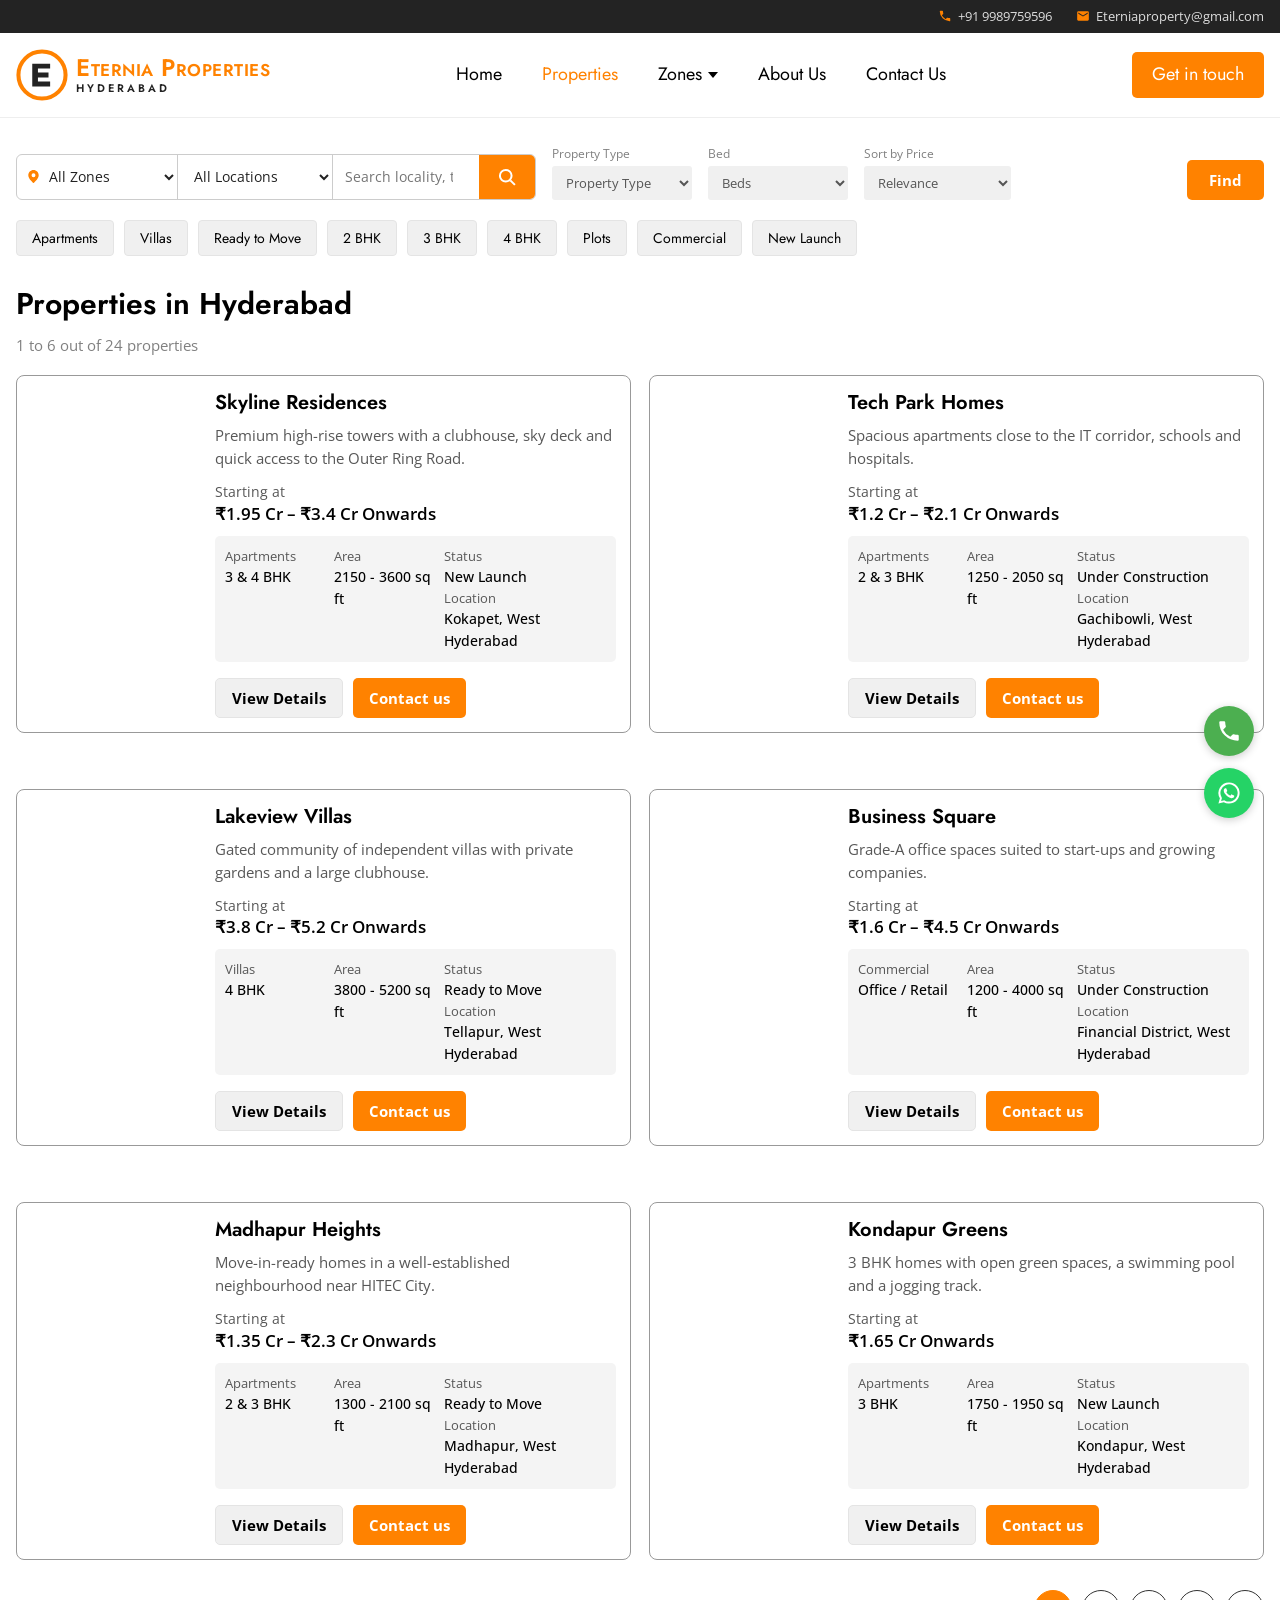
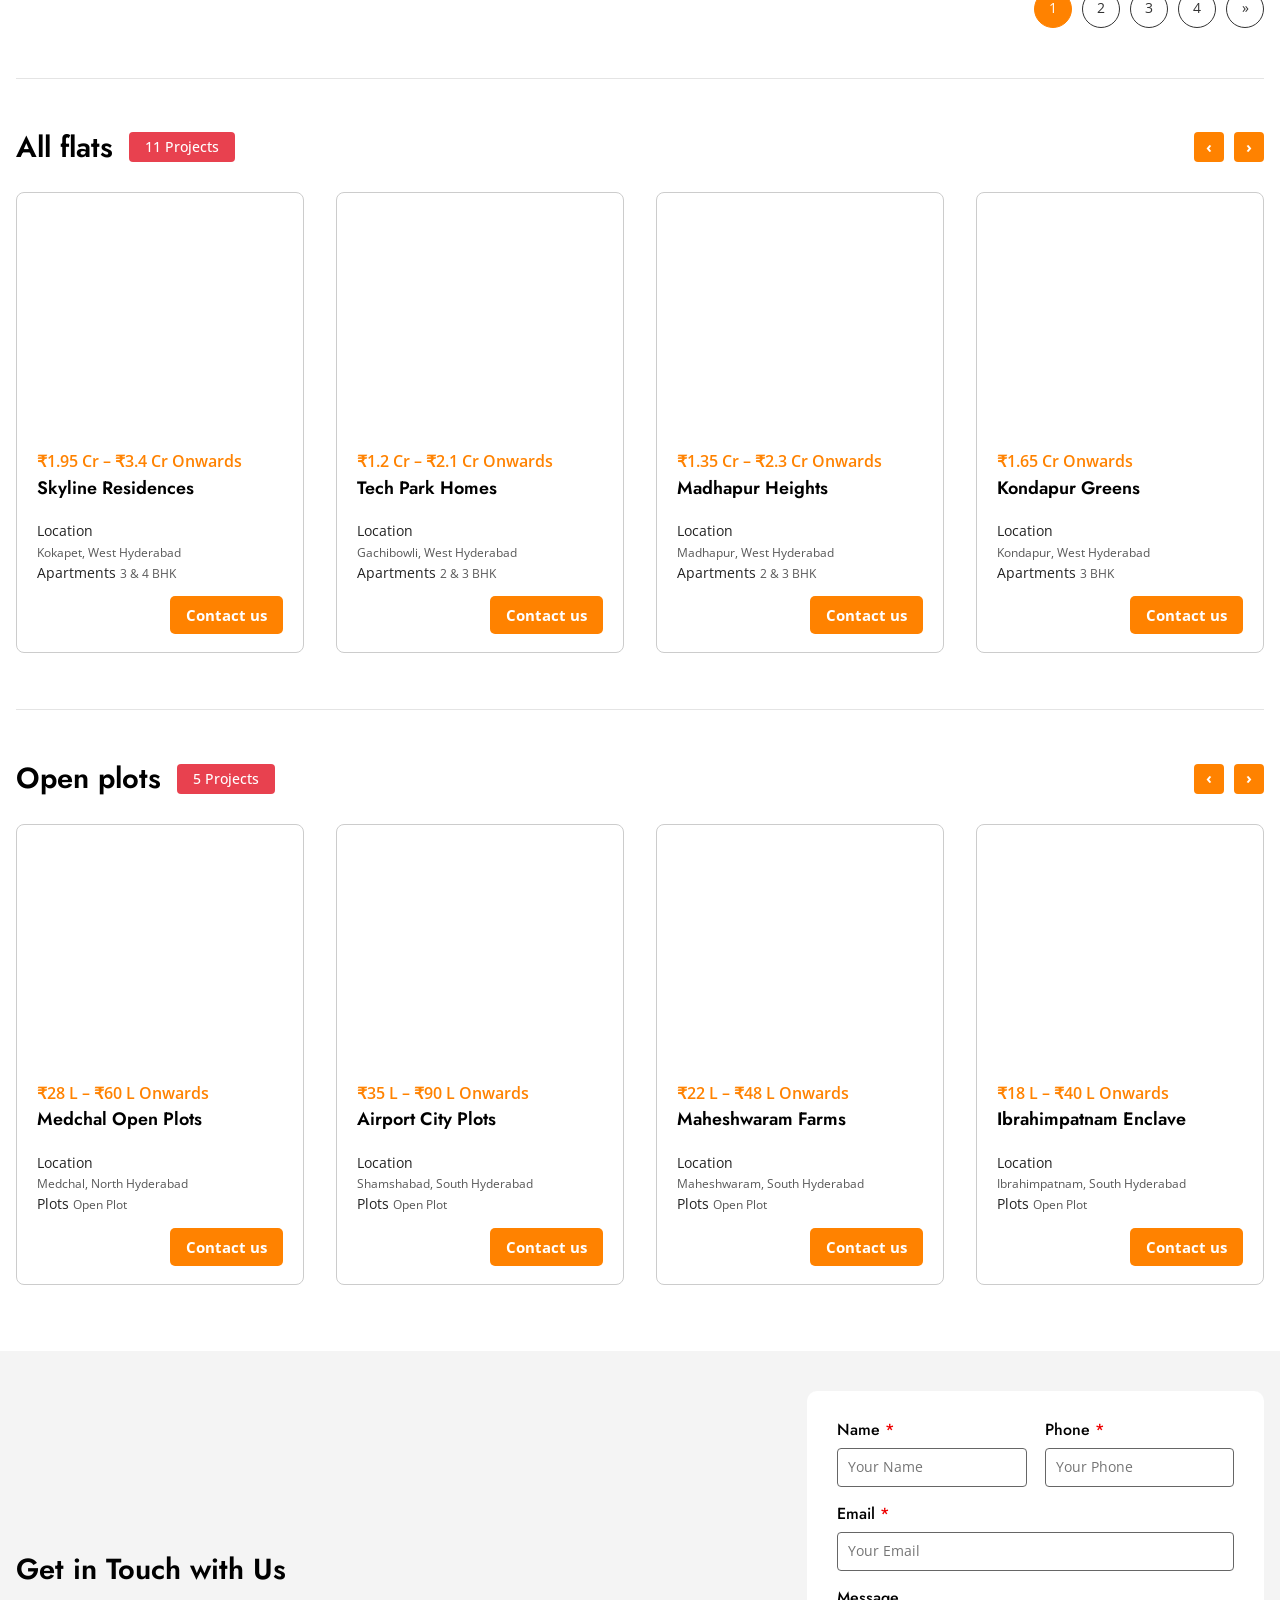
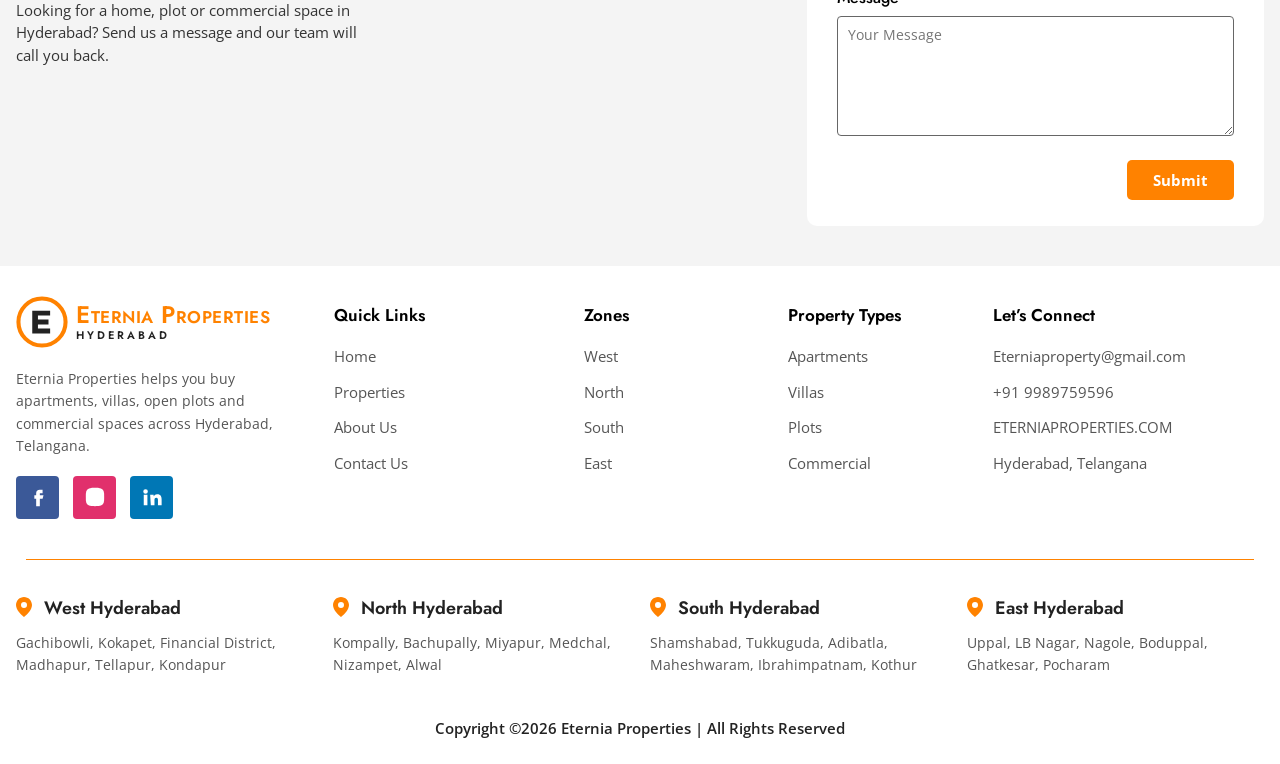
<file: properties.html>
<!DOCTYPE html>
<html lang="en">
<head>
<meta charset="UTF-8">
<meta name="viewport" content="width=device-width, initial-scale=1">
<title>Properties for Sale in Hyderabad | Eternia Properties</title>
<meta name="description" content="Search apartments, villas, open plots and commercial properties for sale in Hyderabad. Filter by zone, locality, property type, BHK and price.">
<meta property="og:title" content="Properties for Sale in Hyderabad | Eternia Properties">
<meta property="og:description" content="Search apartments, villas, open plots and commercial properties for sale in Hyderabad. Filter by zone, locality, property type, BHK and price.">
<meta property="og:type" content="website">
<meta property="og:url" content="https://www.eterniaproperties.com/properties.html">
<link rel="canonical" href="https://www.eterniaproperties.com/properties.html">
<link rel="icon" type="image/svg+xml" href="images/favicon.svg">
<link rel="preconnect" href="https://fonts.googleapis.com">
<link rel="preconnect" href="https://fonts.gstatic.com" crossorigin>
<link href="https://fonts.googleapis.com/css2?family=Jost:wght@400;500;600;700&family=Open+Sans:wght@400;500;600;700&display=swap" rel="stylesheet">
<link rel="stylesheet" href="style.css">
</head>
<body>
<div class="topbar"><div class="container">
  <a href="tel:+919989759596"><svg viewBox="0 0 24 24"><path d="M6.6 10.8a15.1 15.1 0 0 0 6.6 6.6l2.2-2.2a1 1 0 0 1 1-.25 11.4 11.4 0 0 0 3.6.57 1 1 0 0 1 1 1V20a1 1 0 0 1-1 1A17 17 0 0 1 3 4a1 1 0 0 1 1-1h3.5a1 1 0 0 1 1 1c0 1.25.2 2.45.57 3.57a1 1 0 0 1-.25 1z"/></svg> +91 9989759596</a>
  <a href="mailto:Eterniaproperty@gmail.com"><svg viewBox="0 0 24 24"><path d="M20 4H4a2 2 0 0 0-2 2v12a2 2 0 0 0 2 2h16a2 2 0 0 0 2-2V6a2 2 0 0 0-2-2zm0 4-8 5-8-5V6l8 5 8-5z"/></svg> Eterniaproperty@gmail.com</a>
</div></div>
<header class="site-header"><div class="container">
  <a class="logo" href="index.html" aria-label="Eternia Properties home"><img src="images/logo-mark.svg" alt=""><span>Eternia Properties<small>HYDERABAD</small></span></a>
  <nav class="main-nav" aria-label="Main">
    <ul>
      <li><a href="index.html">Home</a></li>
      <li><a href="properties.html" class="active">Properties</a></li>
      <li class="has-dropdown"><a href="properties.html" aria-haspopup="true">Zones <span class="caret"></span></a>
        <ul class="dropdown"><li><a href="west.html">West Hyderabad</a></li><li><a href="north.html">North Hyderabad</a></li><li><a href="south.html">South Hyderabad</a></li><li><a href="east.html">East Hyderabad</a></li></ul></li>
      <li><a href="about.html">About Us</a></li>
      <li><a href="contact.html">Contact Us</a></li>
    </ul>
  </nav>
  <a class="btn header-cta" href="contact.html#getintouch">Get in touch</a>
  <button class="menu-toggle" aria-label="Open menu" aria-expanded="false"><svg viewBox="0 0 24 24"><path d="M3 6h18v2H3zm0 5h18v2H3zm0 5h18v2H3z"/></svg></button>
</div></header>
<main>
<div class="container">
  <form class="filter-bar" id="filterForm" role="search">
    <div class="search-row"><div class="sel-wrap"><svg viewBox="0 0 24 30"><path d="M12 0C5.4 0 0 5.4 0 12c0 9 12 18 12 18s12-9 12-18C24 5.4 18.6 0 12 0zm0 16.5A4.5 4.5 0 1 1 12 7.5a4.5 4.5 0 0 1 0 9z"/></svg><label class="sr-only" for="fZone">Zone</label><select id="fZone"><option value="">All Zones</option></select></div><div class="sel-wrap plain"><label class="sr-only" for="fLoc">Locality</label><select id="fLoc"></select></div>
      <label class="sr-only" for="fQ">Search</label><input id="fQ" type="search" placeholder="Search locality, type or BHK...">
      <button class="search-btn" type="submit" aria-label="Search"><svg viewBox="0 0 24 24"><circle cx="10.5" cy="10.5" r="7"/><path d="m16 16 5.5 5.5"/></svg></button></div>
    <div class="filter-group"><label for="fType">Property Type</label><select id="fType"><option value="">Property Type</option><option value="Apartment">Apartment</option><option value="Villa">Villa</option><option value="Plot">Plot</option><option value="Commercial">Commercial</option></select></div>
    <div class="filter-group"><label for="fBhk">Bed</label><select id="fBhk"><option value="">Beds</option><option value="2">2 BHK</option><option value="3">3 BHK</option><option value="4">4+ BHK</option></select></div>
    <div class="filter-group"><label for="fSort">Sort by Price</label><select id="fSort"><option value="">Relevance</option><option value="low">Price: Low to High</option><option value="high">Price: High to Low</option></select></div>
    <button class="btn find" type="button" id="findBtn">Find</button>
  </form>
  <div class="chips filter-chips">
    <button class="chip" data-key="type" data-val="Apartment">Apartments</button><button class="chip" data-key="type" data-val="Villa">Villas</button>
    <button class="chip" data-key="status" data-val="Ready to Move">Ready to Move</button><button class="chip" data-key="bhk" data-val="2">2 BHK</button>
    <button class="chip" data-key="bhk" data-val="3">3 BHK</button><button class="chip" data-key="bhk" data-val="4">4 BHK</button>
    <button class="chip" data-key="type" data-val="Plot">Plots</button><button class="chip" data-key="type" data-val="Commercial">Commercial</button>
    <button class="chip" data-key="status" data-val="New Launch">New Launch</button>
  </div>
  <div class="list-head"><h1>Properties in Hyderabad</h1><p class="count" id="count"></p></div>
  <div class="prop-grid" id="results"></div>
  <div class="pagination" id="pagination"></div>
  <hr class="divider">
  <div data-carousel="Apartment">
    <div class="row-head"><h2>All flats <span class="badge-red"></span></h2><div class="arrows"><button data-dir="prev" aria-label="Previous">&lsaquo;</button><button data-dir="next" aria-label="Next">&rsaquo;</button></div></div>
    <div class="carousel"></div>
  </div>
  <hr class="divider">
  <div data-carousel="Plot">
    <div class="row-head"><h2>Open plots <span class="badge-red"></span></h2><div class="arrows"><button data-dir="prev" aria-label="Previous">&lsaquo;</button><button data-dir="next" aria-label="Next">&rsaquo;</button></div></div>
    <div class="carousel"></div>
  </div>
  <div style="height:60px"></div>
</div>
<section class="touch" id="getintouch"><div class="container">
  <div><h2>Get in Touch with Us</h2><p>Looking for a home, plot or commercial space in Hyderabad? Send us a message and our team will call you back.</p></div>
  <div class="touch-illus"><img src="images/contact-illustration.svg" alt="" loading="lazy"></div>
  <form class="form-card enquiry-form">
    <div class="form-grid">
      <div><label for="n">Name <i>*</i></label><input id="n" name="name" placeholder="Your Name" required></div>
      <div><label for="ph">Phone <i>*</i></label><input id="ph" name="phone" type="tel" placeholder="Your Phone" required pattern="[0-9+ ]{10,14}"></div>
      <div class="full"><label for="em">Email <i>*</i></label><input id="em" name="email" type="email" placeholder="Your Email" required></div>
      <div class="full"><label for="msg">Message</label><textarea id="msg" name="message" placeholder="Your Message"></textarea></div>
    </div>
    <button class="btn" type="submit">Submit</button>
    <p class="form-note">Your email app has opened with the message ready to send. You can also call us on 9989759596.</p>
  </form>
</div></section>
</main>
<footer class="site-footer"><div class="container">
  <div class="footer-top">
    <div><a class="logo" href="index.html" aria-label="Eternia Properties home"><img src="images/logo-mark.svg" alt=""><span>Eternia Properties<small>HYDERABAD</small></span></a>
      <p class="footer-about">Eternia Properties helps you buy apartments, villas, open plots and commercial spaces across Hyderabad, Telangana.</p>
      <div class="social">
        <a class="fb" href="#" aria-label="Facebook"><svg viewBox="0 0 24 24"><path d="M14 8h3V4h-3a4 4 0 0 0-4 4v2H8v4h2v8h4v-8h3l1-4h-4V8z"/></svg></a>
        <a class="ig" href="#" aria-label="Instagram"><svg viewBox="0 0 24 24"><path d="M12 7a5 5 0 1 0 0 10 5 5 0 0 0 0-10zm0 8.2a3.2 3.2 0 1 1 0-6.4 3.2 3.2 0 0 1 0 6.4zM17.3 5.5a1.2 1.2 0 1 0 0 2.4 1.2 1.2 0 0 0 0-2.4zM12 2c-2.7 0-3 0-4.1.1C4.3 2.3 2.3 4.3 2.1 7.9 2 9 2 9.3 2 12s0 3 .1 4.1c.2 3.6 2.2 5.6 5.8 5.8 1.1.1 1.4.1 4.1.1s3 0 4.1-.1c3.6-.2 5.6-2.2 5.8-5.8.1-1.1.1-1.4.1-4.1s0-3-.1-4.1c-.2-3.6-2.2-5.6-5.8-5.8C15 2 14.7 2 12 2z"/></svg></a>
        <a class="li" href="#" aria-label="LinkedIn"><svg viewBox="0 0 24 24"><path d="M4.98 3.5a2.5 2.5 0 1 1 0 5 2.5 2.5 0 0 1 0-5zM3 9.5h4V21H3zm7 0h3.8v1.6h.1a4.2 4.2 0 0 1 3.8-2c4 0 4.8 2.6 4.8 6V21h-4v-5.2c0-1.2 0-2.9-1.8-2.9s-2 1.4-2 2.8V21h-4z"/></svg></a>
      </div>
    </div>
    <div class="footer-col"><h4>Quick Links</h4><ul>
      <li><a href="index.html">Home</a></li><li><a href="properties.html">Properties</a></li><li><a href="about.html">About Us</a></li><li><a href="contact.html">Contact Us</a></li></ul></div>
    <div class="footer-col"><h4>Zones</h4><ul>
      <li><a href="west.html">West</a></li><li><a href="north.html">North</a></li><li><a href="south.html">South</a></li><li><a href="east.html">East</a></li></ul></div>
    <div class="footer-col"><h4>Property Types</h4><ul>
      <li><a href="properties.html?type=Apartment">Apartments</a></li><li><a href="properties.html?type=Villa">Villas</a></li><li><a href="properties.html?type=Plot">Plots</a></li><li><a href="properties.html?type=Commercial">Commercial</a></li></ul></div>
    <div class="footer-col"><h4>Let&rsquo;s Connect</h4><ul>
      <li><a href="mailto:Eterniaproperty@gmail.com">Eterniaproperty@gmail.com</a></li>
      <li><a href="tel:+919989759596">+91 9989759596</a></li>
      <li><a href="https://www.eterniaproperties.com">ETERNIAPROPERTIES.COM</a></li>
      <li><a href="contact.html">Hyderabad, Telangana</a></li></ul></div>
  </div>
  <hr class="footer-rule">
  <div class="footer-zones"><div class="fz"><h5><svg viewBox="0 0 24 30"><path d="M12 0C5.4 0 0 5.4 0 12c0 9 12 18 12 18s12-9 12-18C24 5.4 18.6 0 12 0zm0 16.5A4.5 4.5 0 1 1 12 7.5a4.5 4.5 0 0 1 0 9z"/></svg><a href="west.html">West Hyderabad</a></h5><p>Gachibowli, Kokapet, Financial District, Madhapur, Tellapur, Kondapur</p></div><div class="fz"><h5><svg viewBox="0 0 24 30"><path d="M12 0C5.4 0 0 5.4 0 12c0 9 12 18 12 18s12-9 12-18C24 5.4 18.6 0 12 0zm0 16.5A4.5 4.5 0 1 1 12 7.5a4.5 4.5 0 0 1 0 9z"/></svg><a href="north.html">North Hyderabad</a></h5><p>Kompally, Bachupally, Miyapur, Medchal, Nizampet, Alwal</p></div><div class="fz"><h5><svg viewBox="0 0 24 30"><path d="M12 0C5.4 0 0 5.4 0 12c0 9 12 18 12 18s12-9 12-18C24 5.4 18.6 0 12 0zm0 16.5A4.5 4.5 0 1 1 12 7.5a4.5 4.5 0 0 1 0 9z"/></svg><a href="south.html">South Hyderabad</a></h5><p>Shamshabad, Tukkuguda, Adibatla, Maheshwaram, Ibrahimpatnam, Kothur</p></div><div class="fz"><h5><svg viewBox="0 0 24 30"><path d="M12 0C5.4 0 0 5.4 0 12c0 9 12 18 12 18s12-9 12-18C24 5.4 18.6 0 12 0zm0 16.5A4.5 4.5 0 1 1 12 7.5a4.5 4.5 0 0 1 0 9z"/></svg><a href="east.html">East Hyderabad</a></h5><p>Uppal, LB Nagar, Nagole, Boduppal, Ghatkesar, Pocharam</p></div></div>
  <p class="copyright">Copyright &copy;<span id="yr">2026</span> Eternia Properties | All Rights Reserved</p>
</div></footer>
<div class="float-btns">
  <a class="fb-call" href="tel:+919989759596" aria-label="Call us"><svg viewBox="0 0 24 24"><path d="M6.6 10.8a15.1 15.1 0 0 0 6.6 6.6l2.2-2.2a1 1 0 0 1 1-.25 11.4 11.4 0 0 0 3.6.57 1 1 0 0 1 1 1V20a1 1 0 0 1-1 1A17 17 0 0 1 3 4a1 1 0 0 1 1-1h3.5a1 1 0 0 1 1 1c0 1.25.2 2.45.57 3.57a1 1 0 0 1-.25 1z"/></svg></a>
  <a class="fb-wa" href="https://wa.me/919989759596" target="_blank" rel="noopener" aria-label="WhatsApp us"><svg viewBox="0 0 32 32"><path d="M16 3a13 13 0 0 0-11.2 19.6L3 29l6.6-1.7A13 13 0 1 0 16 3zm0 23.6a10.6 10.6 0 0 1-5.4-1.5l-.4-.2-3.9 1 1-3.8-.2-.4A10.6 10.6 0 1 1 16 26.6zm5.8-7.9c-.3-.2-1.9-.9-2.2-1s-.5-.2-.7.2-.8 1-1 1.2-.4.2-.7 0a8.7 8.7 0 0 1-4.3-3.8c-.3-.6.3-.5.9-1.7a.6.6 0 0 0 0-.5l-1-2.4c-.3-.6-.5-.5-.7-.5h-.6a1.2 1.2 0 0 0-.9.4 3.6 3.6 0 0 0-1.1 2.7 6.3 6.3 0 0 0 1.3 3.3 14.4 14.4 0 0 0 5.5 4.9c2 .9 2.8 1 3.8.8a3.3 3.3 0 0 0 2.1-1.5 2.7 2.7 0 0 0 .2-1.5c-.1-.2-.3-.3-.6-.5z"/></svg></a>
  <button class="fb-top" aria-label="Back to top"><svg viewBox="0 0 24 24"><path d="m6 15 6-6 6 6" stroke="currentColor" stroke-width="2.5" fill="none"/></svg></button>
</div>
<script src="data.js"></script>
<script src="script.js"></script>
<script>document.getElementById("yr").textContent=new Date().getFullYear();</script>
</body>
</html>
</file>
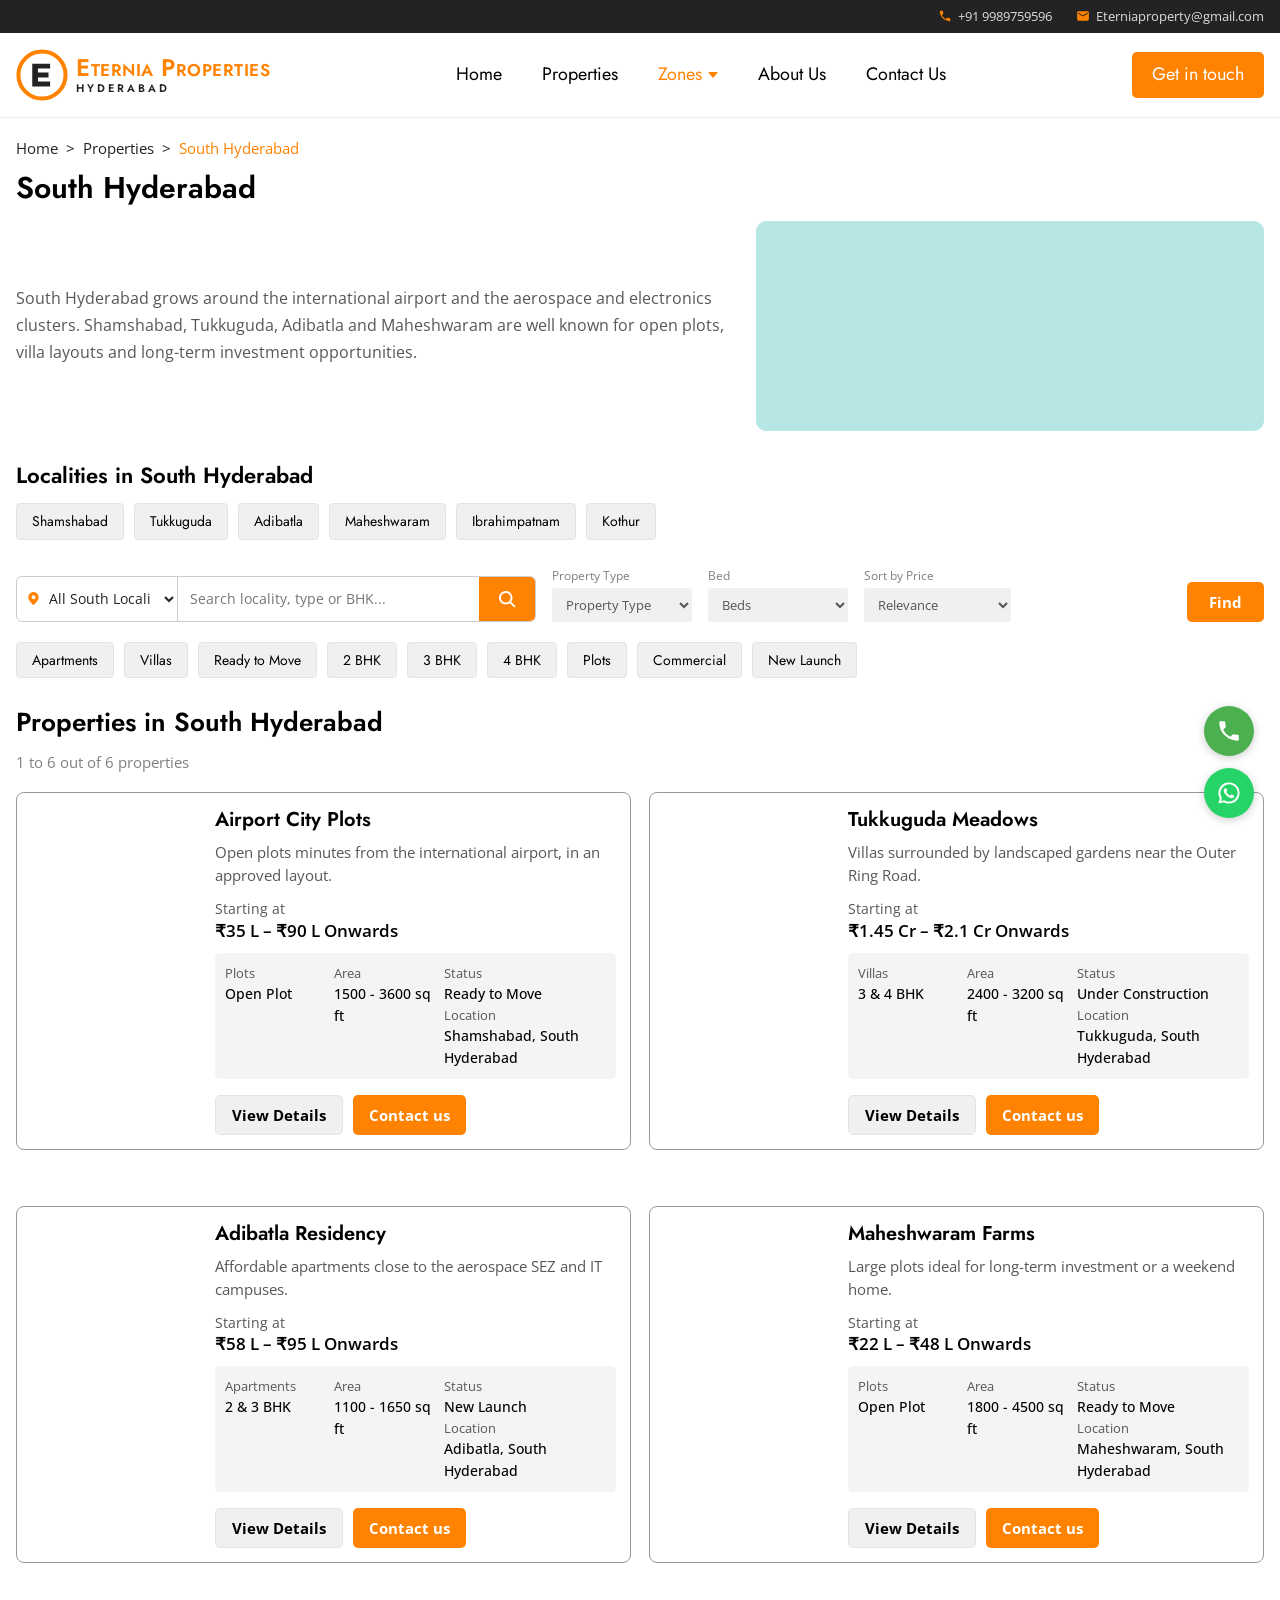
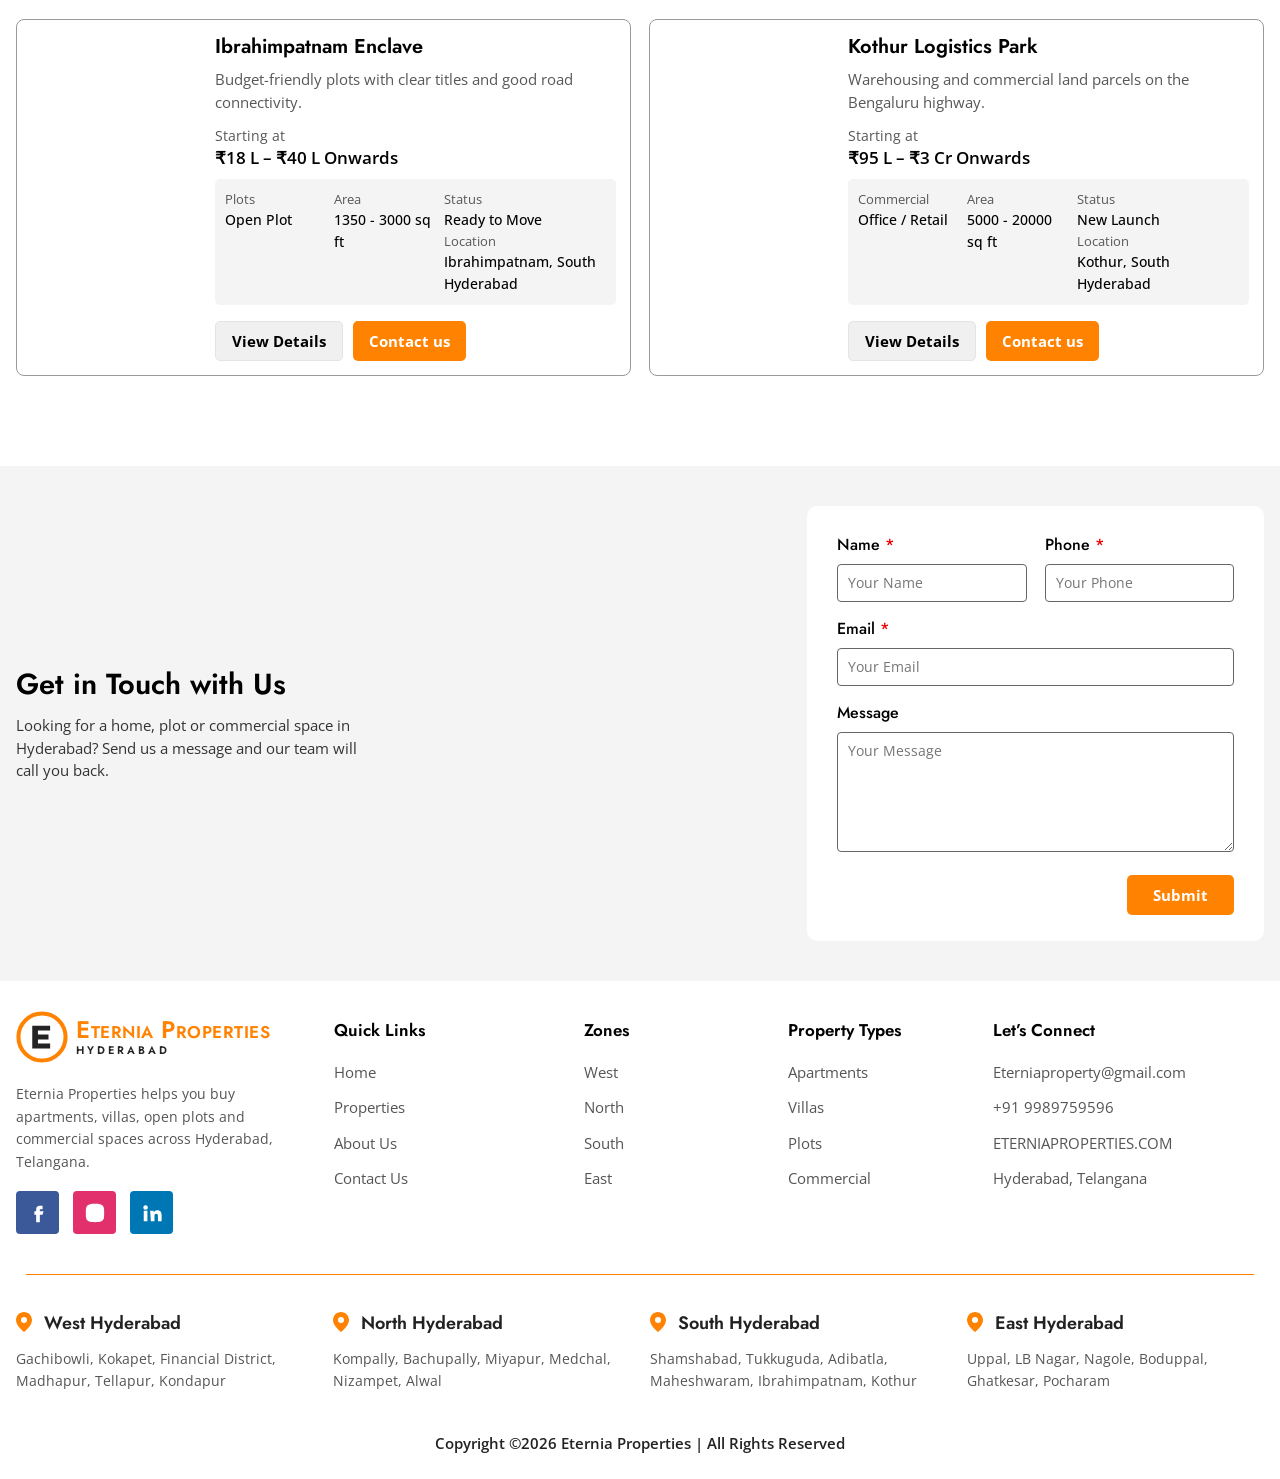
<file: south.html>
<!DOCTYPE html>
<html lang="en">
<head>
<meta charset="UTF-8">
<meta name="viewport" content="width=device-width, initial-scale=1">
<title>Properties for Sale in South Hyderabad | Shamshabad, Tukkuguda, Adibatla | Eternia Properties</title>
<meta name="description" content="Apartments, villas, plots and commercial properties for sale in South Hyderabad: Shamshabad, Tukkuguda, Adibatla, Maheshwaram, Ibrahimpatnam, Kothur. Search by locality, type and BHK with Eternia Properties.">
<meta property="og:title" content="Properties for Sale in South Hyderabad | Shamshabad, Tukkuguda, Adibatla | Eternia Properties">
<meta property="og:description" content="Apartments, villas, plots and commercial properties for sale in South Hyderabad: Shamshabad, Tukkuguda, Adibatla, Maheshwaram, Ibrahimpatnam, Kothur. Search by locality, type and BHK with Eternia Properties.">
<meta property="og:type" content="website">
<meta property="og:url" content="https://www.eterniaproperties.com/south.html">
<link rel="canonical" href="https://www.eterniaproperties.com/south.html">
<link rel="icon" type="image/svg+xml" href="images/favicon.svg">
<link rel="preconnect" href="https://fonts.googleapis.com">
<link rel="preconnect" href="https://fonts.gstatic.com" crossorigin>
<link href="https://fonts.googleapis.com/css2?family=Jost:wght@400;500;600;700&family=Open+Sans:wght@400;500;600;700&display=swap" rel="stylesheet">
<link rel="stylesheet" href="style.css">
</head>
<body data-zone="south">
<div class="topbar"><div class="container">
  <a href="tel:+919989759596"><svg viewBox="0 0 24 24"><path d="M6.6 10.8a15.1 15.1 0 0 0 6.6 6.6l2.2-2.2a1 1 0 0 1 1-.25 11.4 11.4 0 0 0 3.6.57 1 1 0 0 1 1 1V20a1 1 0 0 1-1 1A17 17 0 0 1 3 4a1 1 0 0 1 1-1h3.5a1 1 0 0 1 1 1c0 1.25.2 2.45.57 3.57a1 1 0 0 1-.25 1z"/></svg> +91 9989759596</a>
  <a href="mailto:Eterniaproperty@gmail.com"><svg viewBox="0 0 24 24"><path d="M20 4H4a2 2 0 0 0-2 2v12a2 2 0 0 0 2 2h16a2 2 0 0 0 2-2V6a2 2 0 0 0-2-2zm0 4-8 5-8-5V6l8 5 8-5z"/></svg> Eterniaproperty@gmail.com</a>
</div></div>
<header class="site-header"><div class="container">
  <a class="logo" href="index.html" aria-label="Eternia Properties home"><img src="images/logo-mark.svg" alt=""><span>Eternia Properties<small>HYDERABAD</small></span></a>
  <nav class="main-nav" aria-label="Main">
    <ul>
      <li><a href="index.html">Home</a></li>
      <li><a href="properties.html">Properties</a></li>
      <li class="has-dropdown"><a href="properties.html" class="active" aria-haspopup="true">Zones <span class="caret"></span></a>
        <ul class="dropdown"><li><a href="west.html">West Hyderabad</a></li><li><a href="north.html">North Hyderabad</a></li><li><a href="south.html" class="active">South Hyderabad</a></li><li><a href="east.html">East Hyderabad</a></li></ul></li>
      <li><a href="about.html">About Us</a></li>
      <li><a href="contact.html">Contact Us</a></li>
    </ul>
  </nav>
  <a class="btn header-cta" href="contact.html#getintouch">Get in touch</a>
  <button class="menu-toggle" aria-label="Open menu" aria-expanded="false"><svg viewBox="0 0 24 24"><path d="M3 6h18v2H3zm0 5h18v2H3zm0 5h18v2H3z"/></svg></button>
</div></header>
<main>
<div class="container">
  <nav class="breadcrumb" aria-label="Breadcrumb"><a href="index.html">Home</a><span class="sep">&gt;</span><a href="properties.html">Properties</a><span class="sep">&gt;</span><span class="current">South Hyderabad</span></nav>
  <h1 style="font-size:30px;font-weight:600">South Hyderabad</h1>
  <div class="zone-intro"><p>South Hyderabad grows around the international airport and the aerospace and electronics clusters. Shamshabad, Tukkuguda, Adibatla and Maheshwaram are well known for open plots, villa layouts and long-term investment opportunities.</p><div class="art" style="background:var(--zone-south)"><img src="images/zone-south.svg" alt="South Hyderabad skyline illustration"></div></div>
  <div class="loc-list"><h2>Localities in South Hyderabad</h2><div class="chips"><button class="chip" data-key="loc" data-val="Shamshabad">Shamshabad</button><button class="chip" data-key="loc" data-val="Tukkuguda">Tukkuguda</button><button class="chip" data-key="loc" data-val="Adibatla">Adibatla</button><button class="chip" data-key="loc" data-val="Maheshwaram">Maheshwaram</button><button class="chip" data-key="loc" data-val="Ibrahimpatnam">Ibrahimpatnam</button><button class="chip" data-key="loc" data-val="Kothur">Kothur</button></div></div>
  <form class="filter-bar" id="filterForm" role="search">
    <div class="search-row"><div class="sel-wrap"><svg viewBox="0 0 24 30"><path d="M12 0C5.4 0 0 5.4 0 12c0 9 12 18 12 18s12-9 12-18C24 5.4 18.6 0 12 0zm0 16.5A4.5 4.5 0 1 1 12 7.5a4.5 4.5 0 0 1 0 9z"/></svg><label class="sr-only" for="fLoc">Locality</label><select id="fLoc"></select></div>
      <label class="sr-only" for="fQ">Search</label><input id="fQ" type="search" placeholder="Search locality, type or BHK...">
      <button class="search-btn" type="submit" aria-label="Search"><svg viewBox="0 0 24 24"><circle cx="10.5" cy="10.5" r="7"/><path d="m16 16 5.5 5.5"/></svg></button></div>
    <div class="filter-group"><label for="fType">Property Type</label><select id="fType"><option value="">Property Type</option><option value="Apartment">Apartment</option><option value="Villa">Villa</option><option value="Plot">Plot</option><option value="Commercial">Commercial</option></select></div>
    <div class="filter-group"><label for="fBhk">Bed</label><select id="fBhk"><option value="">Beds</option><option value="2">2 BHK</option><option value="3">3 BHK</option><option value="4">4+ BHK</option></select></div>
    <div class="filter-group"><label for="fSort">Sort by Price</label><select id="fSort"><option value="">Relevance</option><option value="low">Price: Low to High</option><option value="high">Price: High to Low</option></select></div>
    <button class="btn find" type="button" id="findBtn">Find</button>
  </form>
  <div class="chips filter-chips">
    <button class="chip" data-key="type" data-val="Apartment">Apartments</button><button class="chip" data-key="type" data-val="Villa">Villas</button>
    <button class="chip" data-key="status" data-val="Ready to Move">Ready to Move</button><button class="chip" data-key="bhk" data-val="2">2 BHK</button>
    <button class="chip" data-key="bhk" data-val="3">3 BHK</button><button class="chip" data-key="bhk" data-val="4">4 BHK</button>
    <button class="chip" data-key="type" data-val="Plot">Plots</button><button class="chip" data-key="type" data-val="Commercial">Commercial</button>
    <button class="chip" data-key="status" data-val="New Launch">New Launch</button>
  </div>
  <div class="list-head"><h2 style="font-size:26px;font-weight:600">Properties in South Hyderabad</h2><p class="count" id="count"></p></div>
  <div class="prop-grid" id="results"></div>
  <div class="pagination" id="pagination"></div>
  <div style="height:60px"></div>
</div>
<section class="touch" id="getintouch"><div class="container">
  <div><h2>Get in Touch with Us</h2><p>Looking for a home, plot or commercial space in Hyderabad? Send us a message and our team will call you back.</p></div>
  <div class="touch-illus"><img src="images/contact-illustration.svg" alt="" loading="lazy"></div>
  <form class="form-card enquiry-form">
    <div class="form-grid">
      <div><label for="n">Name <i>*</i></label><input id="n" name="name" placeholder="Your Name" required></div>
      <div><label for="ph">Phone <i>*</i></label><input id="ph" name="phone" type="tel" placeholder="Your Phone" required pattern="[0-9+ ]{10,14}"></div>
      <div class="full"><label for="em">Email <i>*</i></label><input id="em" name="email" type="email" placeholder="Your Email" required></div>
      <div class="full"><label for="msg">Message</label><textarea id="msg" name="message" placeholder="Your Message"></textarea></div>
    </div>
    <button class="btn" type="submit">Submit</button>
    <p class="form-note">Your email app has opened with the message ready to send. You can also call us on 9989759596.</p>
  </form>
</div></section>
</main>
<footer class="site-footer"><div class="container">
  <div class="footer-top">
    <div><a class="logo" href="index.html" aria-label="Eternia Properties home"><img src="images/logo-mark.svg" alt=""><span>Eternia Properties<small>HYDERABAD</small></span></a>
      <p class="footer-about">Eternia Properties helps you buy apartments, villas, open plots and commercial spaces across Hyderabad, Telangana.</p>
      <div class="social">
        <a class="fb" href="#" aria-label="Facebook"><svg viewBox="0 0 24 24"><path d="M14 8h3V4h-3a4 4 0 0 0-4 4v2H8v4h2v8h4v-8h3l1-4h-4V8z"/></svg></a>
        <a class="ig" href="#" aria-label="Instagram"><svg viewBox="0 0 24 24"><path d="M12 7a5 5 0 1 0 0 10 5 5 0 0 0 0-10zm0 8.2a3.2 3.2 0 1 1 0-6.4 3.2 3.2 0 0 1 0 6.4zM17.3 5.5a1.2 1.2 0 1 0 0 2.4 1.2 1.2 0 0 0 0-2.4zM12 2c-2.7 0-3 0-4.1.1C4.3 2.3 2.3 4.3 2.1 7.9 2 9 2 9.3 2 12s0 3 .1 4.1c.2 3.6 2.2 5.6 5.8 5.8 1.1.1 1.4.1 4.1.1s3 0 4.1-.1c3.6-.2 5.6-2.2 5.8-5.8.1-1.1.1-1.4.1-4.1s0-3-.1-4.1c-.2-3.6-2.2-5.6-5.8-5.8C15 2 14.7 2 12 2z"/></svg></a>
        <a class="li" href="#" aria-label="LinkedIn"><svg viewBox="0 0 24 24"><path d="M4.98 3.5a2.5 2.5 0 1 1 0 5 2.5 2.5 0 0 1 0-5zM3 9.5h4V21H3zm7 0h3.8v1.6h.1a4.2 4.2 0 0 1 3.8-2c4 0 4.8 2.6 4.8 6V21h-4v-5.2c0-1.2 0-2.9-1.8-2.9s-2 1.4-2 2.8V21h-4z"/></svg></a>
      </div>
    </div>
    <div class="footer-col"><h4>Quick Links</h4><ul>
      <li><a href="index.html">Home</a></li><li><a href="properties.html">Properties</a></li><li><a href="about.html">About Us</a></li><li><a href="contact.html">Contact Us</a></li></ul></div>
    <div class="footer-col"><h4>Zones</h4><ul>
      <li><a href="west.html">West</a></li><li><a href="north.html">North</a></li><li><a href="south.html">South</a></li><li><a href="east.html">East</a></li></ul></div>
    <div class="footer-col"><h4>Property Types</h4><ul>
      <li><a href="properties.html?type=Apartment">Apartments</a></li><li><a href="properties.html?type=Villa">Villas</a></li><li><a href="properties.html?type=Plot">Plots</a></li><li><a href="properties.html?type=Commercial">Commercial</a></li></ul></div>
    <div class="footer-col"><h4>Let&rsquo;s Connect</h4><ul>
      <li><a href="mailto:Eterniaproperty@gmail.com">Eterniaproperty@gmail.com</a></li>
      <li><a href="tel:+919989759596">+91 9989759596</a></li>
      <li><a href="https://www.eterniaproperties.com">ETERNIAPROPERTIES.COM</a></li>
      <li><a href="contact.html">Hyderabad, Telangana</a></li></ul></div>
  </div>
  <hr class="footer-rule">
  <div class="footer-zones"><div class="fz"><h5><svg viewBox="0 0 24 30"><path d="M12 0C5.4 0 0 5.4 0 12c0 9 12 18 12 18s12-9 12-18C24 5.4 18.6 0 12 0zm0 16.5A4.5 4.5 0 1 1 12 7.5a4.5 4.5 0 0 1 0 9z"/></svg><a href="west.html">West Hyderabad</a></h5><p>Gachibowli, Kokapet, Financial District, Madhapur, Tellapur, Kondapur</p></div><div class="fz"><h5><svg viewBox="0 0 24 30"><path d="M12 0C5.4 0 0 5.4 0 12c0 9 12 18 12 18s12-9 12-18C24 5.4 18.6 0 12 0zm0 16.5A4.5 4.5 0 1 1 12 7.5a4.5 4.5 0 0 1 0 9z"/></svg><a href="north.html">North Hyderabad</a></h5><p>Kompally, Bachupally, Miyapur, Medchal, Nizampet, Alwal</p></div><div class="fz"><h5><svg viewBox="0 0 24 30"><path d="M12 0C5.4 0 0 5.4 0 12c0 9 12 18 12 18s12-9 12-18C24 5.4 18.6 0 12 0zm0 16.5A4.5 4.5 0 1 1 12 7.5a4.5 4.5 0 0 1 0 9z"/></svg><a href="south.html">South Hyderabad</a></h5><p>Shamshabad, Tukkuguda, Adibatla, Maheshwaram, Ibrahimpatnam, Kothur</p></div><div class="fz"><h5><svg viewBox="0 0 24 30"><path d="M12 0C5.4 0 0 5.4 0 12c0 9 12 18 12 18s12-9 12-18C24 5.4 18.6 0 12 0zm0 16.5A4.5 4.5 0 1 1 12 7.5a4.5 4.5 0 0 1 0 9z"/></svg><a href="east.html">East Hyderabad</a></h5><p>Uppal, LB Nagar, Nagole, Boduppal, Ghatkesar, Pocharam</p></div></div>
  <p class="copyright">Copyright &copy;<span id="yr">2026</span> Eternia Properties | All Rights Reserved</p>
</div></footer>
<div class="float-btns">
  <a class="fb-call" href="tel:+919989759596" aria-label="Call us"><svg viewBox="0 0 24 24"><path d="M6.6 10.8a15.1 15.1 0 0 0 6.6 6.6l2.2-2.2a1 1 0 0 1 1-.25 11.4 11.4 0 0 0 3.6.57 1 1 0 0 1 1 1V20a1 1 0 0 1-1 1A17 17 0 0 1 3 4a1 1 0 0 1 1-1h3.5a1 1 0 0 1 1 1c0 1.25.2 2.45.57 3.57a1 1 0 0 1-.25 1z"/></svg></a>
  <a class="fb-wa" href="https://wa.me/919989759596" target="_blank" rel="noopener" aria-label="WhatsApp us"><svg viewBox="0 0 32 32"><path d="M16 3a13 13 0 0 0-11.2 19.6L3 29l6.6-1.7A13 13 0 1 0 16 3zm0 23.6a10.6 10.6 0 0 1-5.4-1.5l-.4-.2-3.9 1 1-3.8-.2-.4A10.6 10.6 0 1 1 16 26.6zm5.8-7.9c-.3-.2-1.9-.9-2.2-1s-.5-.2-.7.2-.8 1-1 1.2-.4.2-.7 0a8.7 8.7 0 0 1-4.3-3.8c-.3-.6.3-.5.9-1.7a.6.6 0 0 0 0-.5l-1-2.4c-.3-.6-.5-.5-.7-.5h-.6a1.2 1.2 0 0 0-.9.4 3.6 3.6 0 0 0-1.1 2.7 6.3 6.3 0 0 0 1.3 3.3 14.4 14.4 0 0 0 5.5 4.9c2 .9 2.8 1 3.8.8a3.3 3.3 0 0 0 2.1-1.5 2.7 2.7 0 0 0 .2-1.5c-.1-.2-.3-.3-.6-.5z"/></svg></a>
  <button class="fb-top" aria-label="Back to top"><svg viewBox="0 0 24 24"><path d="m6 15 6-6 6 6" stroke="currentColor" stroke-width="2.5" fill="none"/></svg></button>
</div>
<script src="data.js"></script>
<script src="script.js"></script>
<script>document.getElementById("yr").textContent=new Date().getFullYear();</script>
</body>
</html>
</file>
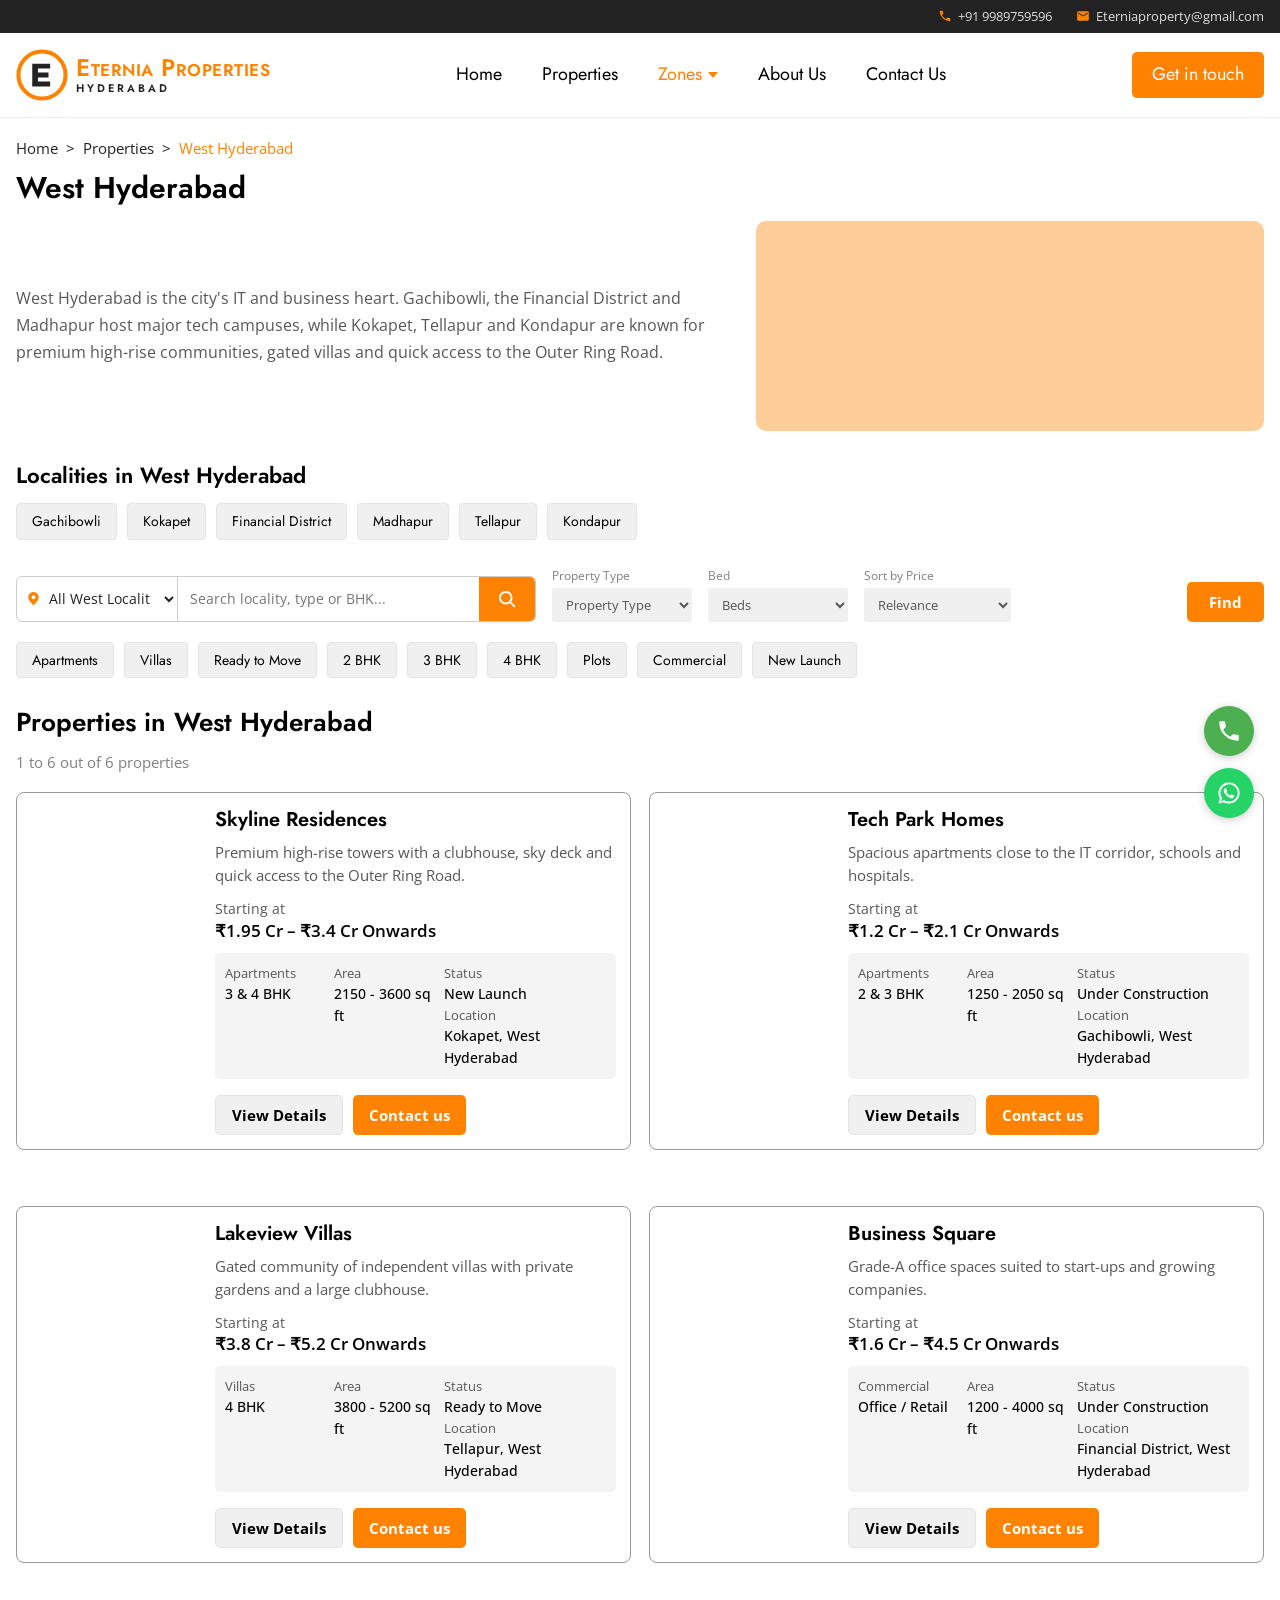
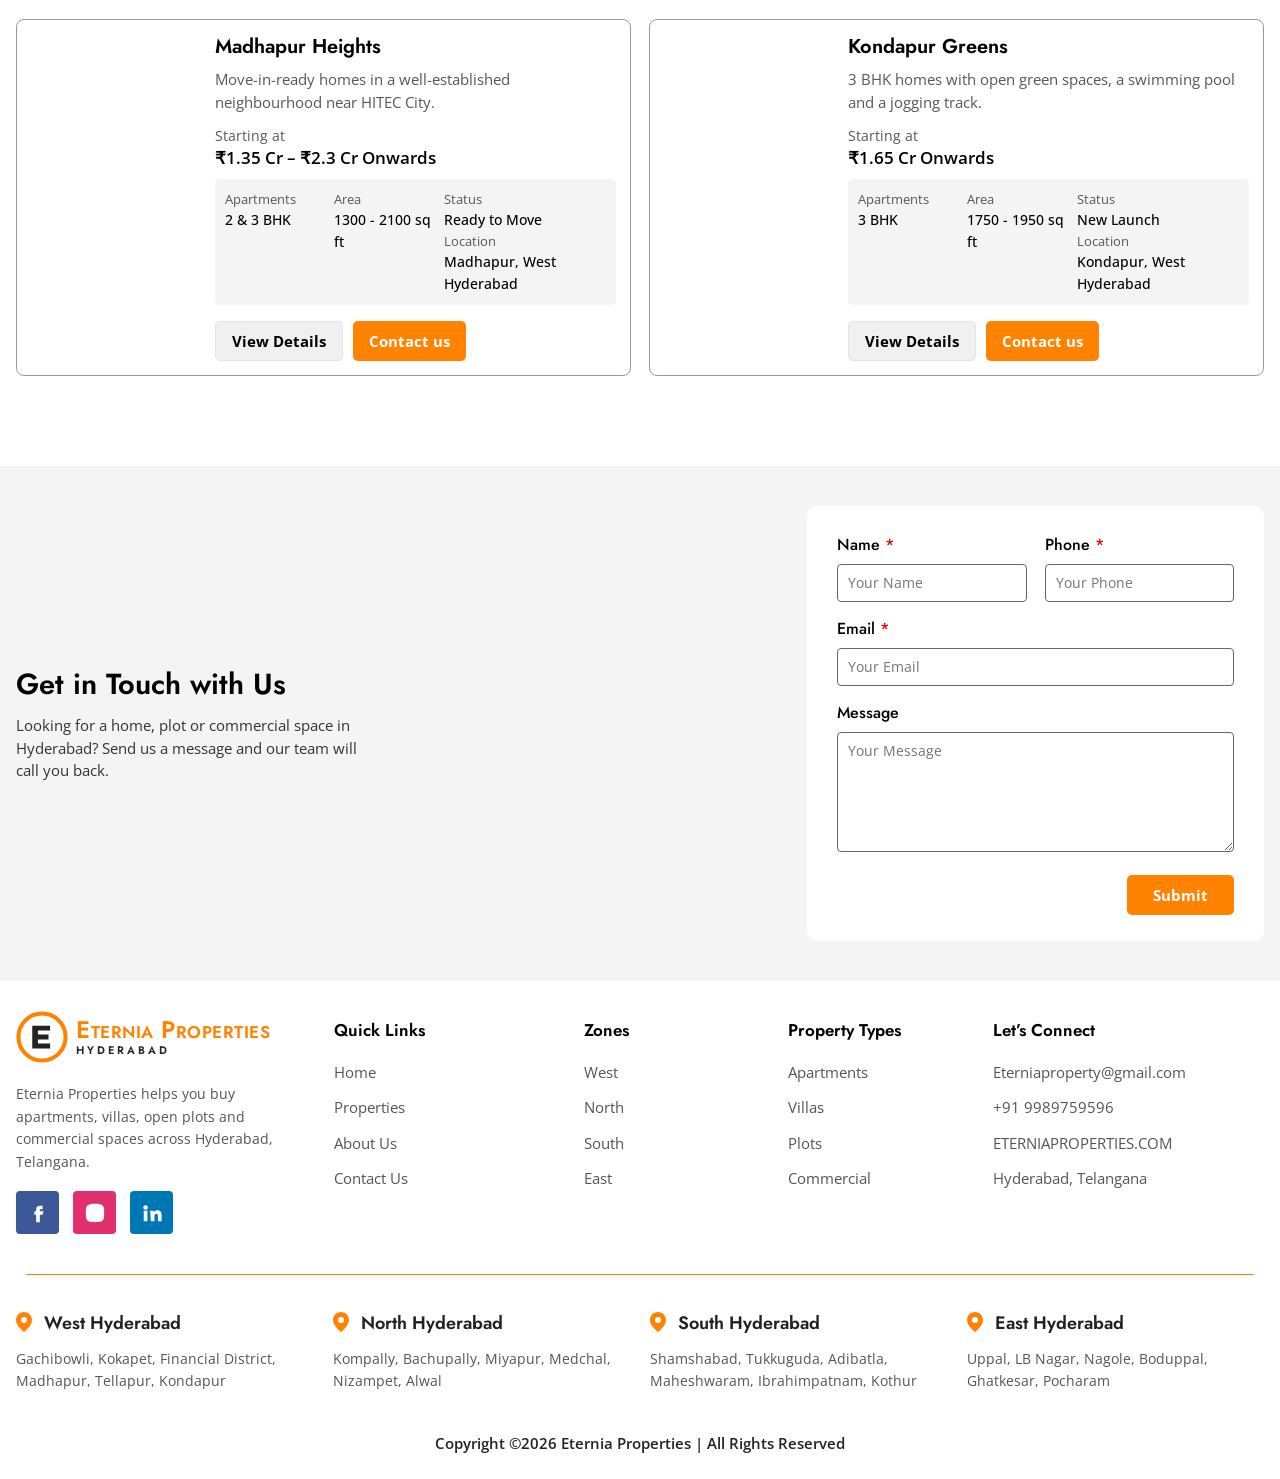
<file: west.html>
<!DOCTYPE html>
<html lang="en">
<head>
<meta charset="UTF-8">
<meta name="viewport" content="width=device-width, initial-scale=1">
<title>Properties for Sale in West Hyderabad | Gachibowli, Kokapet, Financial District | Eternia Properties</title>
<meta name="description" content="Apartments, villas, plots and commercial properties for sale in West Hyderabad: Gachibowli, Kokapet, Financial District, Madhapur, Tellapur, Kondapur. Search by locality, type and BHK with Eternia Properties.">
<meta property="og:title" content="Properties for Sale in West Hyderabad | Gachibowli, Kokapet, Financial District | Eternia Properties">
<meta property="og:description" content="Apartments, villas, plots and commercial properties for sale in West Hyderabad: Gachibowli, Kokapet, Financial District, Madhapur, Tellapur, Kondapur. Search by locality, type and BHK with Eternia Properties.">
<meta property="og:type" content="website">
<meta property="og:url" content="https://www.eterniaproperties.com/west.html">
<link rel="canonical" href="https://www.eterniaproperties.com/west.html">
<link rel="icon" type="image/svg+xml" href="images/favicon.svg">
<link rel="preconnect" href="https://fonts.googleapis.com">
<link rel="preconnect" href="https://fonts.gstatic.com" crossorigin>
<link href="https://fonts.googleapis.com/css2?family=Jost:wght@400;500;600;700&family=Open+Sans:wght@400;500;600;700&display=swap" rel="stylesheet">
<link rel="stylesheet" href="style.css">
</head>
<body data-zone="west">
<div class="topbar"><div class="container">
  <a href="tel:+919989759596"><svg viewBox="0 0 24 24"><path d="M6.6 10.8a15.1 15.1 0 0 0 6.6 6.6l2.2-2.2a1 1 0 0 1 1-.25 11.4 11.4 0 0 0 3.6.57 1 1 0 0 1 1 1V20a1 1 0 0 1-1 1A17 17 0 0 1 3 4a1 1 0 0 1 1-1h3.5a1 1 0 0 1 1 1c0 1.25.2 2.45.57 3.57a1 1 0 0 1-.25 1z"/></svg> +91 9989759596</a>
  <a href="mailto:Eterniaproperty@gmail.com"><svg viewBox="0 0 24 24"><path d="M20 4H4a2 2 0 0 0-2 2v12a2 2 0 0 0 2 2h16a2 2 0 0 0 2-2V6a2 2 0 0 0-2-2zm0 4-8 5-8-5V6l8 5 8-5z"/></svg> Eterniaproperty@gmail.com</a>
</div></div>
<header class="site-header"><div class="container">
  <a class="logo" href="index.html" aria-label="Eternia Properties home"><img src="images/logo-mark.svg" alt=""><span>Eternia Properties<small>HYDERABAD</small></span></a>
  <nav class="main-nav" aria-label="Main">
    <ul>
      <li><a href="index.html">Home</a></li>
      <li><a href="properties.html">Properties</a></li>
      <li class="has-dropdown"><a href="properties.html" class="active" aria-haspopup="true">Zones <span class="caret"></span></a>
        <ul class="dropdown"><li><a href="west.html" class="active">West Hyderabad</a></li><li><a href="north.html">North Hyderabad</a></li><li><a href="south.html">South Hyderabad</a></li><li><a href="east.html">East Hyderabad</a></li></ul></li>
      <li><a href="about.html">About Us</a></li>
      <li><a href="contact.html">Contact Us</a></li>
    </ul>
  </nav>
  <a class="btn header-cta" href="contact.html#getintouch">Get in touch</a>
  <button class="menu-toggle" aria-label="Open menu" aria-expanded="false"><svg viewBox="0 0 24 24"><path d="M3 6h18v2H3zm0 5h18v2H3zm0 5h18v2H3z"/></svg></button>
</div></header>
<main>
<div class="container">
  <nav class="breadcrumb" aria-label="Breadcrumb"><a href="index.html">Home</a><span class="sep">&gt;</span><a href="properties.html">Properties</a><span class="sep">&gt;</span><span class="current">West Hyderabad</span></nav>
  <h1 style="font-size:30px;font-weight:600">West Hyderabad</h1>
  <div class="zone-intro"><p>West Hyderabad is the city's IT and business heart. Gachibowli, the Financial District and Madhapur host major tech campuses, while Kokapet, Tellapur and Kondapur are known for premium high-rise communities, gated villas and quick access to the Outer Ring Road.</p><div class="art" style="background:var(--zone-west)"><img src="images/zone-west.svg" alt="West Hyderabad skyline illustration"></div></div>
  <div class="loc-list"><h2>Localities in West Hyderabad</h2><div class="chips"><button class="chip" data-key="loc" data-val="Gachibowli">Gachibowli</button><button class="chip" data-key="loc" data-val="Kokapet">Kokapet</button><button class="chip" data-key="loc" data-val="Financial District">Financial District</button><button class="chip" data-key="loc" data-val="Madhapur">Madhapur</button><button class="chip" data-key="loc" data-val="Tellapur">Tellapur</button><button class="chip" data-key="loc" data-val="Kondapur">Kondapur</button></div></div>
  <form class="filter-bar" id="filterForm" role="search">
    <div class="search-row"><div class="sel-wrap"><svg viewBox="0 0 24 30"><path d="M12 0C5.4 0 0 5.4 0 12c0 9 12 18 12 18s12-9 12-18C24 5.4 18.6 0 12 0zm0 16.5A4.5 4.5 0 1 1 12 7.5a4.5 4.5 0 0 1 0 9z"/></svg><label class="sr-only" for="fLoc">Locality</label><select id="fLoc"></select></div>
      <label class="sr-only" for="fQ">Search</label><input id="fQ" type="search" placeholder="Search locality, type or BHK...">
      <button class="search-btn" type="submit" aria-label="Search"><svg viewBox="0 0 24 24"><circle cx="10.5" cy="10.5" r="7"/><path d="m16 16 5.5 5.5"/></svg></button></div>
    <div class="filter-group"><label for="fType">Property Type</label><select id="fType"><option value="">Property Type</option><option value="Apartment">Apartment</option><option value="Villa">Villa</option><option value="Plot">Plot</option><option value="Commercial">Commercial</option></select></div>
    <div class="filter-group"><label for="fBhk">Bed</label><select id="fBhk"><option value="">Beds</option><option value="2">2 BHK</option><option value="3">3 BHK</option><option value="4">4+ BHK</option></select></div>
    <div class="filter-group"><label for="fSort">Sort by Price</label><select id="fSort"><option value="">Relevance</option><option value="low">Price: Low to High</option><option value="high">Price: High to Low</option></select></div>
    <button class="btn find" type="button" id="findBtn">Find</button>
  </form>
  <div class="chips filter-chips">
    <button class="chip" data-key="type" data-val="Apartment">Apartments</button><button class="chip" data-key="type" data-val="Villa">Villas</button>
    <button class="chip" data-key="status" data-val="Ready to Move">Ready to Move</button><button class="chip" data-key="bhk" data-val="2">2 BHK</button>
    <button class="chip" data-key="bhk" data-val="3">3 BHK</button><button class="chip" data-key="bhk" data-val="4">4 BHK</button>
    <button class="chip" data-key="type" data-val="Plot">Plots</button><button class="chip" data-key="type" data-val="Commercial">Commercial</button>
    <button class="chip" data-key="status" data-val="New Launch">New Launch</button>
  </div>
  <div class="list-head"><h2 style="font-size:26px;font-weight:600">Properties in West Hyderabad</h2><p class="count" id="count"></p></div>
  <div class="prop-grid" id="results"></div>
  <div class="pagination" id="pagination"></div>
  <div style="height:60px"></div>
</div>
<section class="touch" id="getintouch"><div class="container">
  <div><h2>Get in Touch with Us</h2><p>Looking for a home, plot or commercial space in Hyderabad? Send us a message and our team will call you back.</p></div>
  <div class="touch-illus"><img src="images/contact-illustration.svg" alt="" loading="lazy"></div>
  <form class="form-card enquiry-form">
    <div class="form-grid">
      <div><label for="n">Name <i>*</i></label><input id="n" name="name" placeholder="Your Name" required></div>
      <div><label for="ph">Phone <i>*</i></label><input id="ph" name="phone" type="tel" placeholder="Your Phone" required pattern="[0-9+ ]{10,14}"></div>
      <div class="full"><label for="em">Email <i>*</i></label><input id="em" name="email" type="email" placeholder="Your Email" required></div>
      <div class="full"><label for="msg">Message</label><textarea id="msg" name="message" placeholder="Your Message"></textarea></div>
    </div>
    <button class="btn" type="submit">Submit</button>
    <p class="form-note">Your email app has opened with the message ready to send. You can also call us on 9989759596.</p>
  </form>
</div></section>
</main>
<footer class="site-footer"><div class="container">
  <div class="footer-top">
    <div><a class="logo" href="index.html" aria-label="Eternia Properties home"><img src="images/logo-mark.svg" alt=""><span>Eternia Properties<small>HYDERABAD</small></span></a>
      <p class="footer-about">Eternia Properties helps you buy apartments, villas, open plots and commercial spaces across Hyderabad, Telangana.</p>
      <div class="social">
        <a class="fb" href="#" aria-label="Facebook"><svg viewBox="0 0 24 24"><path d="M14 8h3V4h-3a4 4 0 0 0-4 4v2H8v4h2v8h4v-8h3l1-4h-4V8z"/></svg></a>
        <a class="ig" href="#" aria-label="Instagram"><svg viewBox="0 0 24 24"><path d="M12 7a5 5 0 1 0 0 10 5 5 0 0 0 0-10zm0 8.2a3.2 3.2 0 1 1 0-6.4 3.2 3.2 0 0 1 0 6.4zM17.3 5.5a1.2 1.2 0 1 0 0 2.4 1.2 1.2 0 0 0 0-2.4zM12 2c-2.7 0-3 0-4.1.1C4.3 2.3 2.3 4.3 2.1 7.9 2 9 2 9.3 2 12s0 3 .1 4.1c.2 3.6 2.2 5.6 5.8 5.8 1.1.1 1.4.1 4.1.1s3 0 4.1-.1c3.6-.2 5.6-2.2 5.8-5.8.1-1.1.1-1.4.1-4.1s0-3-.1-4.1c-.2-3.6-2.2-5.6-5.8-5.8C15 2 14.7 2 12 2z"/></svg></a>
        <a class="li" href="#" aria-label="LinkedIn"><svg viewBox="0 0 24 24"><path d="M4.98 3.5a2.5 2.5 0 1 1 0 5 2.5 2.5 0 0 1 0-5zM3 9.5h4V21H3zm7 0h3.8v1.6h.1a4.2 4.2 0 0 1 3.8-2c4 0 4.8 2.6 4.8 6V21h-4v-5.2c0-1.2 0-2.9-1.8-2.9s-2 1.4-2 2.8V21h-4z"/></svg></a>
      </div>
    </div>
    <div class="footer-col"><h4>Quick Links</h4><ul>
      <li><a href="index.html">Home</a></li><li><a href="properties.html">Properties</a></li><li><a href="about.html">About Us</a></li><li><a href="contact.html">Contact Us</a></li></ul></div>
    <div class="footer-col"><h4>Zones</h4><ul>
      <li><a href="west.html">West</a></li><li><a href="north.html">North</a></li><li><a href="south.html">South</a></li><li><a href="east.html">East</a></li></ul></div>
    <div class="footer-col"><h4>Property Types</h4><ul>
      <li><a href="properties.html?type=Apartment">Apartments</a></li><li><a href="properties.html?type=Villa">Villas</a></li><li><a href="properties.html?type=Plot">Plots</a></li><li><a href="properties.html?type=Commercial">Commercial</a></li></ul></div>
    <div class="footer-col"><h4>Let&rsquo;s Connect</h4><ul>
      <li><a href="mailto:Eterniaproperty@gmail.com">Eterniaproperty@gmail.com</a></li>
      <li><a href="tel:+919989759596">+91 9989759596</a></li>
      <li><a href="https://www.eterniaproperties.com">ETERNIAPROPERTIES.COM</a></li>
      <li><a href="contact.html">Hyderabad, Telangana</a></li></ul></div>
  </div>
  <hr class="footer-rule">
  <div class="footer-zones"><div class="fz"><h5><svg viewBox="0 0 24 30"><path d="M12 0C5.4 0 0 5.4 0 12c0 9 12 18 12 18s12-9 12-18C24 5.4 18.6 0 12 0zm0 16.5A4.5 4.5 0 1 1 12 7.5a4.5 4.5 0 0 1 0 9z"/></svg><a href="west.html">West Hyderabad</a></h5><p>Gachibowli, Kokapet, Financial District, Madhapur, Tellapur, Kondapur</p></div><div class="fz"><h5><svg viewBox="0 0 24 30"><path d="M12 0C5.4 0 0 5.4 0 12c0 9 12 18 12 18s12-9 12-18C24 5.4 18.6 0 12 0zm0 16.5A4.5 4.5 0 1 1 12 7.5a4.5 4.5 0 0 1 0 9z"/></svg><a href="north.html">North Hyderabad</a></h5><p>Kompally, Bachupally, Miyapur, Medchal, Nizampet, Alwal</p></div><div class="fz"><h5><svg viewBox="0 0 24 30"><path d="M12 0C5.4 0 0 5.4 0 12c0 9 12 18 12 18s12-9 12-18C24 5.4 18.6 0 12 0zm0 16.5A4.5 4.5 0 1 1 12 7.5a4.5 4.5 0 0 1 0 9z"/></svg><a href="south.html">South Hyderabad</a></h5><p>Shamshabad, Tukkuguda, Adibatla, Maheshwaram, Ibrahimpatnam, Kothur</p></div><div class="fz"><h5><svg viewBox="0 0 24 30"><path d="M12 0C5.4 0 0 5.4 0 12c0 9 12 18 12 18s12-9 12-18C24 5.4 18.6 0 12 0zm0 16.5A4.5 4.5 0 1 1 12 7.5a4.5 4.5 0 0 1 0 9z"/></svg><a href="east.html">East Hyderabad</a></h5><p>Uppal, LB Nagar, Nagole, Boduppal, Ghatkesar, Pocharam</p></div></div>
  <p class="copyright">Copyright &copy;<span id="yr">2026</span> Eternia Properties | All Rights Reserved</p>
</div></footer>
<div class="float-btns">
  <a class="fb-call" href="tel:+919989759596" aria-label="Call us"><svg viewBox="0 0 24 24"><path d="M6.6 10.8a15.1 15.1 0 0 0 6.6 6.6l2.2-2.2a1 1 0 0 1 1-.25 11.4 11.4 0 0 0 3.6.57 1 1 0 0 1 1 1V20a1 1 0 0 1-1 1A17 17 0 0 1 3 4a1 1 0 0 1 1-1h3.5a1 1 0 0 1 1 1c0 1.25.2 2.45.57 3.57a1 1 0 0 1-.25 1z"/></svg></a>
  <a class="fb-wa" href="https://wa.me/919989759596" target="_blank" rel="noopener" aria-label="WhatsApp us"><svg viewBox="0 0 32 32"><path d="M16 3a13 13 0 0 0-11.2 19.6L3 29l6.6-1.7A13 13 0 1 0 16 3zm0 23.6a10.6 10.6 0 0 1-5.4-1.5l-.4-.2-3.9 1 1-3.8-.2-.4A10.6 10.6 0 1 1 16 26.6zm5.8-7.9c-.3-.2-1.9-.9-2.2-1s-.5-.2-.7.2-.8 1-1 1.2-.4.2-.7 0a8.7 8.7 0 0 1-4.3-3.8c-.3-.6.3-.5.9-1.7a.6.6 0 0 0 0-.5l-1-2.4c-.3-.6-.5-.5-.7-.5h-.6a1.2 1.2 0 0 0-.9.4 3.6 3.6 0 0 0-1.1 2.7 6.3 6.3 0 0 0 1.3 3.3 14.4 14.4 0 0 0 5.5 4.9c2 .9 2.8 1 3.8.8a3.3 3.3 0 0 0 2.1-1.5 2.7 2.7 0 0 0 .2-1.5c-.1-.2-.3-.3-.6-.5z"/></svg></a>
  <button class="fb-top" aria-label="Back to top"><svg viewBox="0 0 24 24"><path d="m6 15 6-6 6 6" stroke="currentColor" stroke-width="2.5" fill="none"/></svg></button>
</div>
<script src="data.js"></script>
<script src="script.js"></script>
<script>document.getElementById("yr").textContent=new Date().getFullYear();</script>
</body>
</html>
</file>
<file: style.css>
/* =====================================================================
   ETERNIA PROPERTIES — STYLESHEET
   Change colours and fonts here; the whole site updates.
   ===================================================================== */
:root {
  /* Brand colours */
  --primary: #FF8200;          /* orange: buttons, active links, prices */
  --primary-dark: #E06F00;     /* orange hover */
  --heading: #000000;          /* section headings */
  --title: #1C1C1C;            /* hero title */
  --text: #575757;             /* body copy in cards */
  --text-muted: #808080;       /* general body text */
  --dark: #232323;
  --white: #FFFFFF;
  --grey-bg: #F4F4F4;          /* info boxes, contact section */
  --chip-bg: #F0F0F0;
  --border: #CCCCCC;
  --border-light: #E4E4E4;
  --whatsapp: #25D366;
  --call: #4CAF50;
  --badge-red: #E8414F;

  /* Zone card pastels */
  --zone-west: #FFCD99;
  --zone-north: #EFECFF;
  --zone-south: #B6E7E5;
  --zone-east: #DBE3C4;

  /* Section gradient (process / vision / footer strip) */
  --soft-gradient: linear-gradient(270deg, #FFF5EB 51.21%, #EBFEFC 100%);

  /* Fonts */
  --font-heading: "Jost", sans-serif;
  --font-body: "Open Sans", sans-serif;

  /* Sizes */
  --container: 1280px;
  --radius: 10px;
  --radius-sm: 5px;
  --header-h: 84px;
}

/* ---------- Base ---------- */
*, *::before, *::after { box-sizing: border-box; }
html { scroll-behavior: smooth; }
body { margin: 0; font-family: var(--font-body); font-size: 16px; line-height: 1.6; color: var(--text-muted); background: var(--white); }
img { max-width: 100%; display: block; }
a { color: inherit; text-decoration: none; }
h1, h2, h3, h4 { font-family: var(--font-heading); color: var(--heading); margin: 0; line-height: 1.3; }
p { margin: 0; }
button, input, select, textarea { font: inherit; }
.container { width: 100%; max-width: var(--container); margin: 0 auto; padding: 0 16px; }
.sr-only { position: absolute; width: 1px; height: 1px; overflow: hidden; clip: rect(0 0 0 0); }

/* ---------- Top bar ---------- */
.topbar { background: var(--dark); color: #ddd; font-size: 13px; }
.topbar .container { display: flex; justify-content: flex-end; gap: 24px; padding-top: 6px; padding-bottom: 6px; }
.topbar a { display: inline-flex; align-items: center; gap: 6px; }
.topbar a:hover { color: var(--primary); }
.topbar svg { width: 14px; height: 14px; fill: var(--primary); }

/* ---------- Header ---------- */
.site-header { position: sticky; top: 0; z-index: 100; background: var(--white); border-bottom: 1px solid #eee; }
.site-header .container { display: flex; align-items: center; justify-content: space-between; height: var(--header-h); }
.logo { display: flex; align-items: center; gap: 8px; }
.logo img { width: 52px; height: 52px; }
.logo span { font-family: var(--font-heading); font-weight: 600; font-size: 24px; color: var(--primary); letter-spacing: .5px; line-height: 1; font-variant: small-caps; }
.logo small { display: block; font-size: 11px; color: var(--dark); letter-spacing: 3px; font-variant: normal; margin-top: 3px; }
.main-nav ul { list-style: none; margin: 0; padding: 0; display: flex; }
.main-nav > ul > li { position: relative; }
.main-nav a { display: flex; align-items: center; gap: 6px; font-family: var(--font-heading); font-size: 18px; color: #000; padding: 13px 20px; transition: color .2s; }
.main-nav a:hover, .main-nav a.active { color: var(--primary); }
.main-nav .caret { width: 0; height: 0; border-left: 5px solid transparent; border-right: 5px solid transparent; border-top: 6px solid currentColor; }
.dropdown { position: absolute; top: 100%; left: 0; min-width: 220px; background: var(--white); box-shadow: 0 8px 24px rgba(0,0,0,.12); display: none !important; flex-direction: column; z-index: 10; }
.has-dropdown:hover .dropdown, .has-dropdown:focus-within .dropdown { display: flex !important; }
.dropdown a { font-size: 16px; padding: 10px 20px; }
.btn { display: inline-flex; align-items: center; justify-content: center; gap: 8px; font-family: var(--font-heading); font-size: 18px; padding: 8px 20px 9px; border-radius: var(--radius-sm); background: var(--primary); color: var(--white); border: 0; cursor: pointer; transition: background .2s; }
.btn:hover { background: var(--primary-dark); }
.btn-sm { font-family: var(--font-body); font-size: 15px; font-weight: 700; padding: 7px 16px; }
.btn-light { background: var(--chip-bg); color: #000; border: 1px solid var(--border-light); }
.btn-light:hover { background: #e2e2e2; }
.menu-toggle { display: none; background: var(--primary); color: #fff; border: 0; border-radius: 3px; width: 42px; height: 42px; cursor: pointer; align-items: center; justify-content: center; }
.menu-toggle svg { width: 22px; height: 22px; fill: currentColor; }

/* ---------- Floating buttons ---------- */
.float-btns { position: fixed; right: 26px; bottom: 26px; z-index: 90; display: flex; flex-direction: column; gap: 12px; align-items: center; }
.float-btns a, .float-btns button { width: 50px; height: 50px; border-radius: 50%; display: flex; align-items: center; justify-content: center; color: #fff; border: 0; cursor: pointer; box-shadow: 0 2px 8px rgba(0,0,0,.2); }
.float-btns svg { width: 26px; height: 26px; fill: currentColor; }
.fb-call { background: var(--call); }
.fb-wa { background: var(--whatsapp); }
.fb-top { background: var(--primary); border-radius: 4px !important; width: 44px !important; height: 44px !important; opacity: 0; pointer-events: none; transition: opacity .3s; }
.fb-top.show { opacity: 1; pointer-events: auto; }

/* ---------- Section headings ---------- */
.section { padding: 60px 0; }
.section-head { text-align: center; margin-bottom: 36px; }
.section-head h2 { font-size: 29px; font-weight: 600; }
.section-head p { font-size: 15px; color: var(--text); margin-top: 6px; }

/* ---------- Hero ---------- */
.hero { position: relative; min-height: 580px; display: flex; align-items: center; justify-content: center; background: url("images/hero.svg") center/cover no-repeat; padding: 60px 16px; }
.hero-card { width: 100%; max-width: 724px; background: rgba(255,255,255,.35); border-radius: 18px; padding: 12px; }
.hero-inner { background: var(--white); border-radius: 12px; padding: 26px 20px 24px; text-align: center; }
.hero h1 { font-size: 29px; font-weight: 600; color: var(--title); margin-bottom: 22px; }
.hero h1 span, .accent { color: var(--primary); }
.search-row { display: flex; border: 1px solid var(--border); border-radius: 6px; overflow: hidden; background: #fff; }
.search-row .sel-wrap { position: relative; display: flex; align-items: center; border-right: 1px solid var(--border); }
.search-row .sel-wrap svg { position: absolute; left: 10px; width: 13px; height: 13px; fill: var(--primary); pointer-events: none; }
.search-row select { border: 0; background: transparent; padding: 0 10px 0 28px; height: 44px; font-size: 14px; color: #222; cursor: pointer; outline: none; max-width: 160px; }
.search-row .sel-wrap.plain select { padding-left: 12px; }
.search-row input { flex: 1; min-width: 0; border: 0; padding: 0 12px; font-size: 14px; outline: none; height: 44px; }
.search-row .search-btn { width: 56px; background: var(--primary); border: 0; color: #fff; cursor: pointer; display: flex; align-items: center; justify-content: center; }
.search-row .search-btn:hover { background: var(--primary-dark); }
.search-row .search-btn svg { width: 20px; height: 20px; fill: none; stroke: currentColor; stroke-width: 2.4; }
.chips { display: flex; flex-wrap: wrap; justify-content: center; gap: 10px; margin-top: 18px; }
.chip { font-family: var(--font-heading); font-size: 14px; padding: 6px 15px; background: var(--chip-bg); border: 1px solid var(--border-light); border-radius: 4px; color: #000; cursor: pointer; transition: all .2s; }
.chip:hover, .chip.active { background: var(--primary); color: #fff; border-color: var(--primary); }

/* ---------- Zone cards ---------- */
.zone-grid { display: grid; grid-template-columns: repeat(4, 1fr); gap: 22px; }
.zone-card { border-radius: var(--radius); padding: 24px 18px 0; height: 296px; display: flex; flex-direction: column; overflow: hidden; transition: transform .25s, box-shadow .25s; }
.zone-card:hover { transform: translateY(-4px); box-shadow: 0 10px 22px rgba(0,0,0,.08); }
.zone-card h3 { font-size: 20px; font-weight: 600; }
.zone-card .view { font-size: 14px; font-weight: 500; color: #000; margin-top: 4px; opacity: 0; transition: opacity .25s; }
.zone-card:hover .view { opacity: 1; }
.zone-card img { margin-top: auto; width: 100%; height: 190px; object-fit: contain; object-position: bottom; }
.zone-card.west { background: var(--zone-west); }
.zone-card.north { background: var(--zone-north); }
.zone-card.south { background: var(--zone-south); }
.zone-card.east { background: var(--zone-east); }

/* ---------- Locality strip (logo-carousel style) ---------- */
.strip-wrap { overflow: hidden; }
.strip { display: flex; gap: 46px; transition: transform .6s ease; }
.strip-tile { flex: 0 0 286px; height: 104px; background: #fff; border-radius: var(--radius); box-shadow: 0 2px 12px rgba(0,0,0,.08); display: flex; flex-direction: column; align-items: center; justify-content: center; margin: 10px 0; transition: box-shadow .2s; }
.strip-tile:hover { box-shadow: 0 4px 18px rgba(255,130,0,.25); }
.strip-tile strong { font-family: var(--font-heading); font-size: 20px; color: #000; font-weight: 600; }
.strip-tile span { font-size: 13px; color: var(--primary); }
.strip-count { text-align: center; font-size: 14px; color: #222; margin-top: 18px; }

/* ---------- Promo slider ---------- */
.promo { position: relative; border-radius: var(--radius); overflow: hidden; }
.promo-slide { display: none; grid-template-columns: 1fr 1fr; min-height: 490px; }
.promo-slide.active { display: grid; }
.promo-slide img { width: 100%; height: 100%; object-fit: cover; }
.promo-panel { background: var(--primary); color: #fff; display: flex; flex-direction: column; align-items: center; justify-content: center; text-align: center; padding: 30px; }
.promo-panel .brand { font-family: var(--font-heading); font-size: 30px; font-weight: 700; letter-spacing: 1px; }
.promo-panel .brand small { display: block; font-size: 12px; font-weight: 500; letter-spacing: 2px; }
.promo-panel .bracket { margin: 34px 0 20px; border: 4px solid #fff; border-top: 0; border-bottom: 0; border-radius: 14px; padding: 6px 24px; }
.promo-panel .bracket em { font-style: normal; display: block; font-size: 18px; letter-spacing: 2px; }
.promo-panel .bracket b { display: block; font-family: var(--font-heading); font-size: 38px; font-weight: 500; line-height: 1.2; }
.promo-panel .bracket span { font-size: 13px; }
.promo-panel .btn-white { background: #fff; color: #222; font-family: var(--font-body); font-weight: 700; font-size: 15px; padding: 9px 20px; border-radius: 3px; }
.dots { position: absolute; right: 22px; bottom: 16px; display: flex; gap: 8px; }
.dots button { width: 9px; height: 9px; border-radius: 50%; border: 0; background: rgba(255,255,255,.6); cursor: pointer; padding: 0; }
.dots button.active { background: #fff; }

/* ---------- Property card (horizontal) ---------- */
.prop-grid { display: grid; grid-template-columns: 1fr 1fr; gap: 56px 18px; }
.prop-card { display: flex; border: 1px solid #999; border-radius: 8px; overflow: hidden; background: #fff; transition: box-shadow .25s; }
.prop-card:hover { box-shadow: 0 8px 24px rgba(0,0,0,.10); }
.prop-media { position: relative; flex: 0 0 30%; min-height: 100%; }
.prop-media img { width: 100%; height: 100%; object-fit: cover; }
.tag-sample { position: absolute; top: 10px; left: 10px; background: rgba(0,0,0,.65); color: #fff; font-size: 11px; font-weight: 600; padding: 2px 8px; border-radius: 3px; letter-spacing: .3px; }
.prop-body { flex: 1; padding: 14px 14px 14px; display: flex; flex-direction: column; }
.prop-body h3 { font-size: 20px; font-weight: 600; line-height: 26px; color: #000; }
.prop-body .desc { font-size: 15px; line-height: 23px; color: var(--text); margin: 8px 0 12px; display: -webkit-box; -webkit-line-clamp: 4; -webkit-box-orient: vertical; overflow: hidden; }
.prop-body .start { font-size: 14px; color: var(--text); line-height: 1.4; }
.prop-body .price { font-size: 17px; font-weight: 600; color: #000; line-height: 1.4; }
.prop-info { background: var(--grey-bg); border-radius: var(--radius-sm); padding: 10px; margin: 10px 0 16px; display: grid; grid-template-columns: 1fr 1fr 1.6fr; gap: 6px 8px; }
.prop-info .lbl { display: block; font-size: 13px; color: var(--text); line-height: 20px; }
.prop-info .val { display: block; font-size: 14px; font-weight: 500; color: #000; line-height: 22px; }
.prop-actions { display: flex; gap: 10px; margin-top: auto; }

/* ---------- Property card (vertical, carousel) ---------- */
.row-head { display: flex; align-items: center; justify-content: space-between; margin-bottom: 26px; }
.row-head h2 { font-size: 29px; font-weight: 600; display: flex; align-items: center; gap: 16px; }
.badge-red { font-family: var(--font-body); font-size: 14px; font-weight: 500; color: #fff; background: var(--badge-red); border-radius: 4px; padding: 6px 16px; }
.arrows { display: flex; gap: 10px; }
.arrows button { width: 30px; height: 30px; border-radius: 4px; border: 0; background: var(--primary); color: #fff; cursor: pointer; font-size: 16px; font-weight: 700; }
.carousel { display: flex; gap: 32px; overflow-x: auto; scroll-behavior: smooth; scrollbar-width: none; padding-bottom: 6px; }
.carousel::-webkit-scrollbar { display: none; }
.vcard { flex: 0 0 calc((100% - 96px) / 4); border: 1px solid var(--border); border-radius: 8px; overflow: hidden; background: #fff; display: flex; flex-direction: column; }
.vcard .media { position: relative; height: 240px; }
.vcard .media img { width: 100%; height: 100%; object-fit: cover; }
.vcard .body { padding: 16px 20px 18px; display: flex; flex-direction: column; flex: 1; }
.vcard .vprice { color: var(--primary); font-size: 16px; font-weight: 600; }
.vcard h3 { font-size: 18px; font-weight: 600; margin: 2px 0 20px; }
.vcard .lbl { font-size: 14px; color: #222; }
.vcard .small { font-size: 12px; color: var(--text); }
.vcard .btn { align-self: flex-end; margin-top: 12px; }

/* ---------- Process / Vision ---------- */
.gradient-bg { background: var(--soft-gradient); }
.process-grid { display: flex; flex-wrap: wrap; justify-content: center; gap: 20px; }
.process-card { flex: 0 1 calc((100% - 40px) / 3); background: #fff; border-radius: var(--radius); padding: 14px 18px 22px; display: flex; gap: 16px; }
.process-card svg { flex: 0 0 52px; width: 52px; height: 52px; margin-top: 18px; stroke: var(--primary); fill: none; stroke-width: 1.6; }
.process-card h3 { font-size: 20px; font-weight: 600; margin-bottom: 8px; }
.process-card p { font-size: 15px; line-height: 23px; color: var(--text); }

/* ---------- Guides (blog-card style) ---------- */
.guide-grid { display: grid; grid-template-columns: repeat(4, 1fr); gap: 20px; }
.guide-card { border-radius: var(--radius); overflow: hidden; background: #fff; box-shadow: 0 2px 14px rgba(0,0,0,.08); transition: transform .25s; }
.guide-card:hover { transform: translateY(-4px); }
.guide-card .media { height: 165px; padding: 18px 18px 0; display: flex; align-items: flex-end; }
.guide-card .media img { width: 100%; height: 100%; object-fit: contain; object-position: bottom; }
.guide-card .body { padding: 16px 14px 22px; }
.guide-meta { display: flex; align-items: center; gap: 12px; font-size: 13px; color: #222; margin-bottom: 10px; }
.guide-meta span:first-child { background: var(--chip-bg); padding: 4px 10px; border-radius: 3px; }
.guide-card h3 { font-size: 20px; font-weight: 600; line-height: 1.3; margin-bottom: 10px; }
.guide-card p { font-size: 14px; color: var(--text-muted); line-height: 22px; }

/* ---------- Get in touch ---------- */
.touch { background: var(--grey-bg); padding: 40px 0; }
.touch .container { display: grid; grid-template-columns: 1fr 1fr 1.25fr; gap: 30px; align-items: center; }
.touch h2 { font-size: 29px; font-weight: 600; margin-bottom: 10px; }
.touch p { font-size: 15px; color: #333; line-height: 1.5; }
.touch-illus img { max-width: 330px; margin: 0 auto; }
.form-card { background: #fff; border-radius: var(--radius); padding: 26px 30px; }
.form-grid { display: grid; grid-template-columns: 1fr 1fr; gap: 14px 18px; }
.form-grid .full { grid-column: 1 / -1; }
.form-grid label { display: block; font-family: var(--font-heading); font-size: 16px; font-weight: 500; color: #000; margin-bottom: 6px; }
.form-grid label i { color: #e00; font-style: normal; }
.form-grid input, .form-grid textarea { width: 100%; border: 1px solid #666; border-radius: 4px; padding: 7px 10px; font-size: 14px; outline: none; }
.form-grid input:focus, .form-grid textarea:focus { border-color: var(--primary); }
.form-grid textarea { min-height: 120px; resize: vertical; }
.form-card .btn { float: right; margin-top: 16px; font-family: var(--font-body); font-size: 15px; font-weight: 700; padding: 8px 26px; }
.form-card::after { content: ""; display: block; clear: both; }
.form-note { font-size: 13px; color: #2e7d32; margin-top: 10px; display: none; }

/* ---------- Listing page filter bar ---------- */
.filter-bar { display: flex; align-items: flex-end; gap: 16px; padding: 26px 0 20px; flex-wrap: wrap; }
.filter-bar .search-row { flex: 1 1 360px; max-width: 520px; }
.filter-group { display: flex; flex-direction: column; }
.filter-group label { font-size: 12px; color: var(--text-muted); margin-bottom: 3px; }
.filter-group select { font-size: 13px; padding: 7px 10px; min-width: 140px; border: 0; background: var(--chip-bg); border-radius: 3px; color: #555; cursor: pointer; }
.filter-bar .find { margin-left: auto; font-family: var(--font-body); font-size: 15px; font-weight: 700; padding: 8px 22px; }
.filter-chips { justify-content: flex-start; margin-top: 0; margin-bottom: 28px; }
.list-head h1 { font-size: 30px; font-weight: 600; }
.list-head .count { font-size: 15px; color: var(--text-muted); margin: 10px 0 18px; }
.empty { text-align: center; padding: 40px 10px; font-size: 16px; color: #333; background: var(--grey-bg); border-radius: var(--radius); grid-column: 1 / -1; }
.pagination { display: flex; justify-content: flex-end; gap: 10px; margin-top: 30px; }
.pagination button { width: 38px; height: 38px; border-radius: 50%; border: 1px solid #333; background: #fff; color: #333; cursor: pointer; font-size: 14px; }
.pagination button.active { background: var(--primary); border-color: var(--primary); color: #fff; }
.pagination button:disabled { opacity: .35; cursor: default; }
.divider { border: 0; border-top: 1px solid var(--border-light); margin: 50px 0; }

/* ---------- Breadcrumb / zone pages ---------- */
.breadcrumb { font-size: 15px; color: #222; padding: 18px 0 8px; }
.breadcrumb a:hover { color: var(--primary); }
.breadcrumb .sep { margin: 0 8px; }
.breadcrumb .current { color: var(--primary); }
.zone-intro { display: grid; grid-template-columns: 1.4fr 1fr; gap: 30px; align-items: center; margin: 14px 0 6px; }
.zone-intro p { font-size: 16px; color: var(--text); line-height: 1.7; }
.zone-intro .art { border-radius: var(--radius); padding: 20px 20px 0; height: 210px; }
.zone-intro .art img { width: 100%; height: 100%; object-fit: contain; object-position: bottom; }
.loc-list h2 { font-size: 22px; font-weight: 600; margin: 30px 0 14px; }
.loc-list .chips { justify-content: flex-start; margin: 0; }

/* ---------- About ---------- */
.about-hero { min-height: 400px; display: flex; align-items: center; background: url("images/about-banner.svg") center/cover no-repeat; }
.about-hero .box { background: rgba(255,255,255,.75); border-radius: var(--radius); padding: 32px 30px; max-width: 640px; }
.about-hero h1 { font-size: 34px; font-weight: 600; margin-bottom: 12px; }
.about-hero p { font-size: 15px; color: #333; margin-bottom: 20px; }
.about-intro { display: grid; grid-template-columns: 1fr 1fr; gap: 50px; align-items: center; }
.about-intro h2 { font-size: 34px; font-weight: 600; margin-bottom: 14px; }
.about-intro p { font-size: 15px; color: var(--text); line-height: 1.75; margin-bottom: 12px; }
.about-intro .img { background: var(--zone-west); border-radius: var(--radius); padding: 30px 30px 0; height: 340px; }
.about-intro .img img { width: 100%; height: 100%; object-fit: contain; object-position: bottom; }
.vision-grid { display: grid; grid-template-columns: repeat(4, 1fr); }
.vision-item { padding: 10px 26px 10px 0; }
.vision-item + .vision-item { border-left: 1px solid #bbb; padding-left: 20px; }
.vision-item svg { width: 50px; height: 50px; stroke: var(--primary); fill: none; stroke-width: 1.6; margin-bottom: 26px; }
.vision-item h3 { font-size: 19px; font-weight: 600; margin-bottom: 12px; }
.vision-item p { font-size: 14px; color: #333; line-height: 1.7; }
.founder { position: relative; display: grid; grid-template-columns: 280px 1fr; gap: 40px; align-items: start; }
.founder img { width: 280px; height: 280px; border-radius: 50%; object-fit: cover; }
.founder h2 { font-size: 30px; font-weight: 600; }
.founder .role { font-size: 15px; color: var(--text); margin: 4px 0 16px; }
.founder p.bio { font-size: 15px; line-height: 1.75; color: var(--text); margin-bottom: 12px; }
.founder p.vision-line { font-weight: 600; color: #222; }
.journey { position: relative; padding: 20px 0; }
.journey-wave { position: absolute; left: 0; right: 0; top: 50%; transform: translateY(-50%); width: 100%; height: 120px; }
.journey-grid { position: relative; display: grid; grid-template-columns: 1fr 1fr; row-gap: 120px; column-gap: 40px; }
.journey-item { display: flex; gap: 18px; max-width: 470px; }
.journey-item:nth-child(3) { margin-left: 80px; }
.journey-pin { flex: 0 0 70px; width: 70px; height: 70px; border-radius: 50% 50% 50% 0; transform: rotate(-45deg); display: flex; align-items: center; justify-content: center; }
.journey-pin svg { transform: rotate(45deg); width: 30px; height: 30px; stroke: #fff; fill: none; stroke-width: 1.8; }
.journey-item h3 { font-size: 19px; font-weight: 600; margin-bottom: 8px; }
.journey-item ul { margin: 0; padding-left: 18px; font-size: 14px; color: #333; }
.journey-item li::marker { color: var(--primary); }

/* ---------- Contact page ---------- */
.contact-cards { display: grid; grid-template-columns: repeat(4, 1fr); gap: 20px; }
.contact-card { border: 1px solid #999; border-radius: 8px; padding: 26px 18px; display: flex; gap: 16px; align-items: center; transition: box-shadow .2s; }
.contact-card:hover { box-shadow: 0 6px 18px rgba(0,0,0,.08); }
.contact-card .ic { flex: 0 0 34px; height: 34px; border-radius: 50%; background: #FFF1E3; display: flex; align-items: center; justify-content: center; }
.contact-card .ic svg { width: 16px; height: 16px; stroke: var(--primary); fill: none; stroke-width: 2; }
.contact-card h3 { font-family: var(--font-body); font-size: 15px; font-weight: 500; color: #222; margin-bottom: 4px; }
.contact-card a, .contact-card p { font-size: 15px; color: #000; word-break: break-word; }
.contact-card a:hover { color: var(--primary); }

/* ---------- Footer ---------- */
.site-footer { padding: 30px 0 0; }
.footer-top { display: grid; grid-template-columns: 1.3fr 1fr .8fr .8fr 1.2fr; gap: 24px; }
.footer-top .logo { margin-bottom: 20px; }
.footer-about { font-size: 14px; color: #555; line-height: 1.6; max-width: 300px; }
.social { display: flex; gap: 14px; margin-top: 18px; }
.social a { width: 43px; height: 43px; border-radius: 4px; display: flex; align-items: center; justify-content: center; color: #fff; }
.social svg { width: 22px; height: 22px; fill: currentColor; }
.social .fb { background: #3b5998; } .social .ig { background: #E1306C; } .social .li { background: #0077B5; }
.footer-col h4 { font-size: 17px; font-weight: 600; margin: 8px 0 18px; }
.footer-col ul { list-style: none; margin: 0; padding: 0; }
.footer-col li { margin-bottom: 10px; }
.footer-col a { font-size: 15px; color: #555; transition: color .2s; }
.footer-col a:hover { color: var(--primary); }
.footer-rule { border: 0; border-top: 1px solid var(--primary); margin: 40px 10px 34px; }
.footer-zones { display: grid; grid-template-columns: repeat(4, 1fr); gap: 20px; }
.fz h5 { display: flex; gap: 12px; align-items: flex-start; font-family: var(--font-heading); font-size: 18px; font-weight: 600; color: #222; margin: 0 0 10px; }
.fz h5 svg { flex: 0 0 16px; width: 16px; height: 20px; fill: var(--primary); margin-top: 3px; }
.fz p { font-size: 14px; color: #555; line-height: 1.55; }
.fz a:hover { color: var(--primary); }
.copyright { text-align: center; font-size: 15px; font-weight: 600; color: #222; padding: 40px 0 24px; }

/* =====================================================================
   RESPONSIVE (tablet ≤ 1024px, phone ≤ 767px — same breakpoints as the reference)
   ===================================================================== */
@media (max-width: 1024px) {
  .menu-toggle { display: flex; }
  .header-cta { display: none; }
  .main-nav { position: absolute; top: 100%; left: 0; right: 0; background: #fff; box-shadow: 0 10px 20px rgba(0,0,0,.1); display: none; }
  .main-nav.open { display: block; }
  .main-nav ul { flex-direction: column; }
  .main-nav a { padding: 12px 20px; border-top: 1px solid #f0f0f0; }
  .dropdown { position: static; box-shadow: none; display: flex !important; }
  .dropdown a { padding-left: 40px; font-size: 16px; }
  .main-nav .caret { display: none; }
  .zone-grid { grid-template-columns: repeat(2, 1fr); }
  .prop-grid { grid-template-columns: 1fr; gap: 24px; }
  .vcard { flex-basis: calc((100% - 32px) / 2); }
  .process-card { flex-basis: calc((100% - 20px) / 2); }
  .guide-grid { grid-template-columns: repeat(2, 1fr); }
  .touch .container { grid-template-columns: 1fr 1fr; }
  .touch-illus { display: none; }
  .contact-cards { grid-template-columns: repeat(2, 1fr); }
  .vision-grid { grid-template-columns: repeat(2, 1fr); row-gap: 30px; }
  .vision-item:nth-child(3) { border-left: 0; padding-left: 0; }
  .footer-top { grid-template-columns: 1fr 1fr 1fr; }
  .footer-top > div:first-child { grid-column: 1 / -1; }
  .footer-zones { grid-template-columns: repeat(2, 1fr); }
}
@media (max-width: 767px) {
  :root { --header-h: 70px; }
  .topbar .container { justify-content: center; gap: 16px; font-size: 12px; }
  .logo img { width: 42px; height: 42px; }
  .logo span { font-size: 20px; }
  .section { padding: 40px 0; }
  .section-head h2, .row-head h2, .touch h2 { font-size: 24px; }
  .hero { min-height: 520px; padding: 40px 12px; }
  .hero h1 { font-size: 24px; }
  .search-row { flex-wrap: wrap; }
  .search-row .sel-wrap { flex: 1 1 50%; border-bottom: 1px solid var(--border); }
  .search-row .sel-wrap + .sel-wrap { border-right: 0; }
  .search-row select { max-width: none; width: 100%; }
  .chips { gap: 8px; }
  .chip { font-size: 13px; padding: 5px 11px; }
  .zone-grid { gap: 14px; }
  .zone-card { height: 220px; padding: 16px 12px 0; }
  .zone-card img { height: 130px; }
  .zone-card .view { opacity: 1; }
  .strip-tile { flex-basis: 220px; }
  .strip { gap: 20px; }
  .promo-slide { grid-template-columns: 1fr; min-height: 0; }
  .promo-slide img { height: 220px; }
  .promo-panel { padding: 30px 20px 46px; }
  .prop-card { flex-direction: column; }
  .prop-media { flex: none; height: 210px; min-height: 0; }
  .prop-info { grid-template-columns: 1fr 1fr; }
  .prop-info > div:last-child { grid-column: 1 / -1; }
  .vcard { flex-basis: 82%; }
  .process-card { flex-basis: 100%; }
  .guide-grid { grid-template-columns: 1fr; }
  .touch .container { grid-template-columns: 1fr; }
  .form-card { padding: 20px 16px; }
  .form-grid { grid-template-columns: 1fr; }
  .filter-bar { gap: 10px; }
  .filter-bar .search-row { flex-basis: 100%; }
  .filter-group { flex: 1 1 calc(50% - 10px); }
  .filter-group select { min-width: 0; width: 100%; }
  .filter-bar .find { width: 100%; margin-left: 0; }
  .filter-chips { flex-wrap: nowrap; overflow-x: auto; justify-content: flex-start; padding-bottom: 4px; }
  .filter-chips .chip { white-space: nowrap; }
  .pagination { justify-content: center; }
  .zone-intro { grid-template-columns: 1fr; }
  .zone-intro .art { height: 160px; }
  .about-hero { min-height: 340px; }
  .about-hero h1, .about-intro h2 { font-size: 26px; }
  .about-intro { grid-template-columns: 1fr; gap: 24px; }
  .about-intro .img { height: 220px; }
  .vision-grid { grid-template-columns: 1fr; }
  .vision-item, .vision-item + .vision-item { border-left: 0; padding: 0; }
  .founder { grid-template-columns: 1fr; justify-items: center; text-align: left; gap: 20px; }
  .founder img { width: 220px; height: 220px; }
  .founder h2 { font-size: 24px; }
  .journey-wave { display: none; }
  .journey-grid { grid-template-columns: 1fr; row-gap: 34px; }
  .journey-item:nth-child(3) { margin-left: 0; }
  .contact-cards { grid-template-columns: 1fr; }
  .footer-top { grid-template-columns: 1fr 1fr; }
  .footer-top > div:last-child { grid-column: 1 / -1; }
  .footer-zones { grid-template-columns: 1fr; }
  .float-btns { right: 14px; bottom: 14px; }
  .float-btns a { width: 46px; height: 46px; }
}

/* =====================================================================
   PHOTOS — replace a photo by changing its url(...) below.
   ===================================================================== */
.hero { background: linear-gradient(rgba(0,0,0,.15),rgba(0,0,0,.15)), url("https://images.unsplash.com/photo-1560179707-f14e90ef3623?auto=format&fit=crop&w=1800&q=70") center/cover no-repeat; }
.about-hero { background: url("https://images.unsplash.com/photo-1583847268964-b28dc8f51f92?auto=format&fit=crop&w=1800&q=70") center/cover no-repeat; }
img[src="images/apartment-1.svg"], img[src="images/apartment-2.svg"], img[src="images/apartment-3.svg"], img[src="images/villa-1.svg"], img[src="images/villa-2.svg"], img[src="images/plot-1.svg"], img[src="images/plot-2.svg"], img[src="images/commercial-1.svg"], img[src="images/commercial-2.svg"], img[src="images/zone-west.svg"], img[src="images/zone-north.svg"], img[src="images/zone-south.svg"], img[src="images/zone-east.svg"], img[src="images/contact-illustration.svg"] { object-position: -99999px 0 !important; background-position: center; background-size: cover; background-repeat: no-repeat; }
img[src="images/apartment-1.svg"] { background-image: url("https://images.unsplash.com/photo-1545324418-cc1a3fa10c00?auto=format&fit=crop&w=900&q=70"); }
img[src="images/apartment-2.svg"] { background-image: url("https://images.unsplash.com/photo-1479839672679-a46483c0e7c8?auto=format&fit=crop&w=900&q=70"); }
img[src="images/apartment-3.svg"] { background-image: url("https://images.unsplash.com/photo-1624204386084-dd8c05e32226?auto=format&fit=crop&w=900&q=70"); }
img[src="images/villa-1.svg"] { background-image: url("https://images.unsplash.com/photo-1580587771525-78b9dba3b914?auto=format&fit=crop&w=900&q=70"); }
img[src="images/villa-2.svg"] { background-image: url("https://images.unsplash.com/photo-1613490493576-7fde63acd811?auto=format&fit=crop&w=900&q=70"); }
img[src="images/plot-1.svg"] { background-image: url("https://images.unsplash.com/photo-1599809563132-4b678fb6f611?auto=format&fit=crop&w=900&q=70"); }
img[src="images/plot-2.svg"] { background-image: url("https://images.unsplash.com/photo-1651769005074-2ef5c6f74276?auto=format&fit=crop&w=900&q=70"); }
img[src="images/commercial-1.svg"] { background-image: url("https://images.unsplash.com/photo-1486406146926-c627a92ad1ab?auto=format&fit=crop&w=900&q=70"); }
img[src="images/commercial-2.svg"] { background-image: url("https://images.unsplash.com/photo-1781919293919-693ee10fb06c?auto=format&fit=crop&w=900&q=70"); }
img[src="images/zone-west.svg"] { background-image: url("https://images.unsplash.com/photo-1730315661998-dadff57d7f8c?auto=format&fit=crop&w=900&q=70"); }
img[src="images/zone-north.svg"] { background-image: url("https://images.unsplash.com/photo-1775733924031-521cd86c69cc?auto=format&fit=crop&w=900&q=70"); }
img[src="images/zone-south.svg"] { background-image: url("https://images.unsplash.com/photo-1696941515998-d83f24967aca?auto=format&fit=crop&w=900&q=70"); }
img[src="images/zone-east.svg"] { background-image: url("https://images.unsplash.com/photo-1762172453959-38ab954a7aa4?auto=format&fit=crop&w=900&q=70"); }
img[src="images/contact-illustration.svg"] { background-image: url("https://images.unsplash.com/photo-1760235674447-fe0cc115b697?auto=format&fit=crop&w=900&q=70"); }
.about-intro img[src="images/zone-west.svg"] { background-image: url("https://images.unsplash.com/photo-1512917774080-9991f1c4c750?auto=format&fit=crop&w=900&q=70"); }
.zone-card img { height: 180px; border-radius: 8px 8px 0 0; object-fit: cover; }
.zone-intro .art, .about-intro .img, .guide-card .media { padding: 0 !important; overflow: hidden; }
.zone-intro .art { border-radius: var(--radius); }
.zone-intro .art img, .about-intro .img img, .guide-card .media img { object-fit: cover; }
.about-intro .img { border-radius: var(--radius); }
.touch-illus img { width: 100%; max-width: 360px; height: 300px; object-fit: cover; border-radius: var(--radius); }
@media (max-width: 767px) { .zone-card img { height: 120px; } }
</file>
